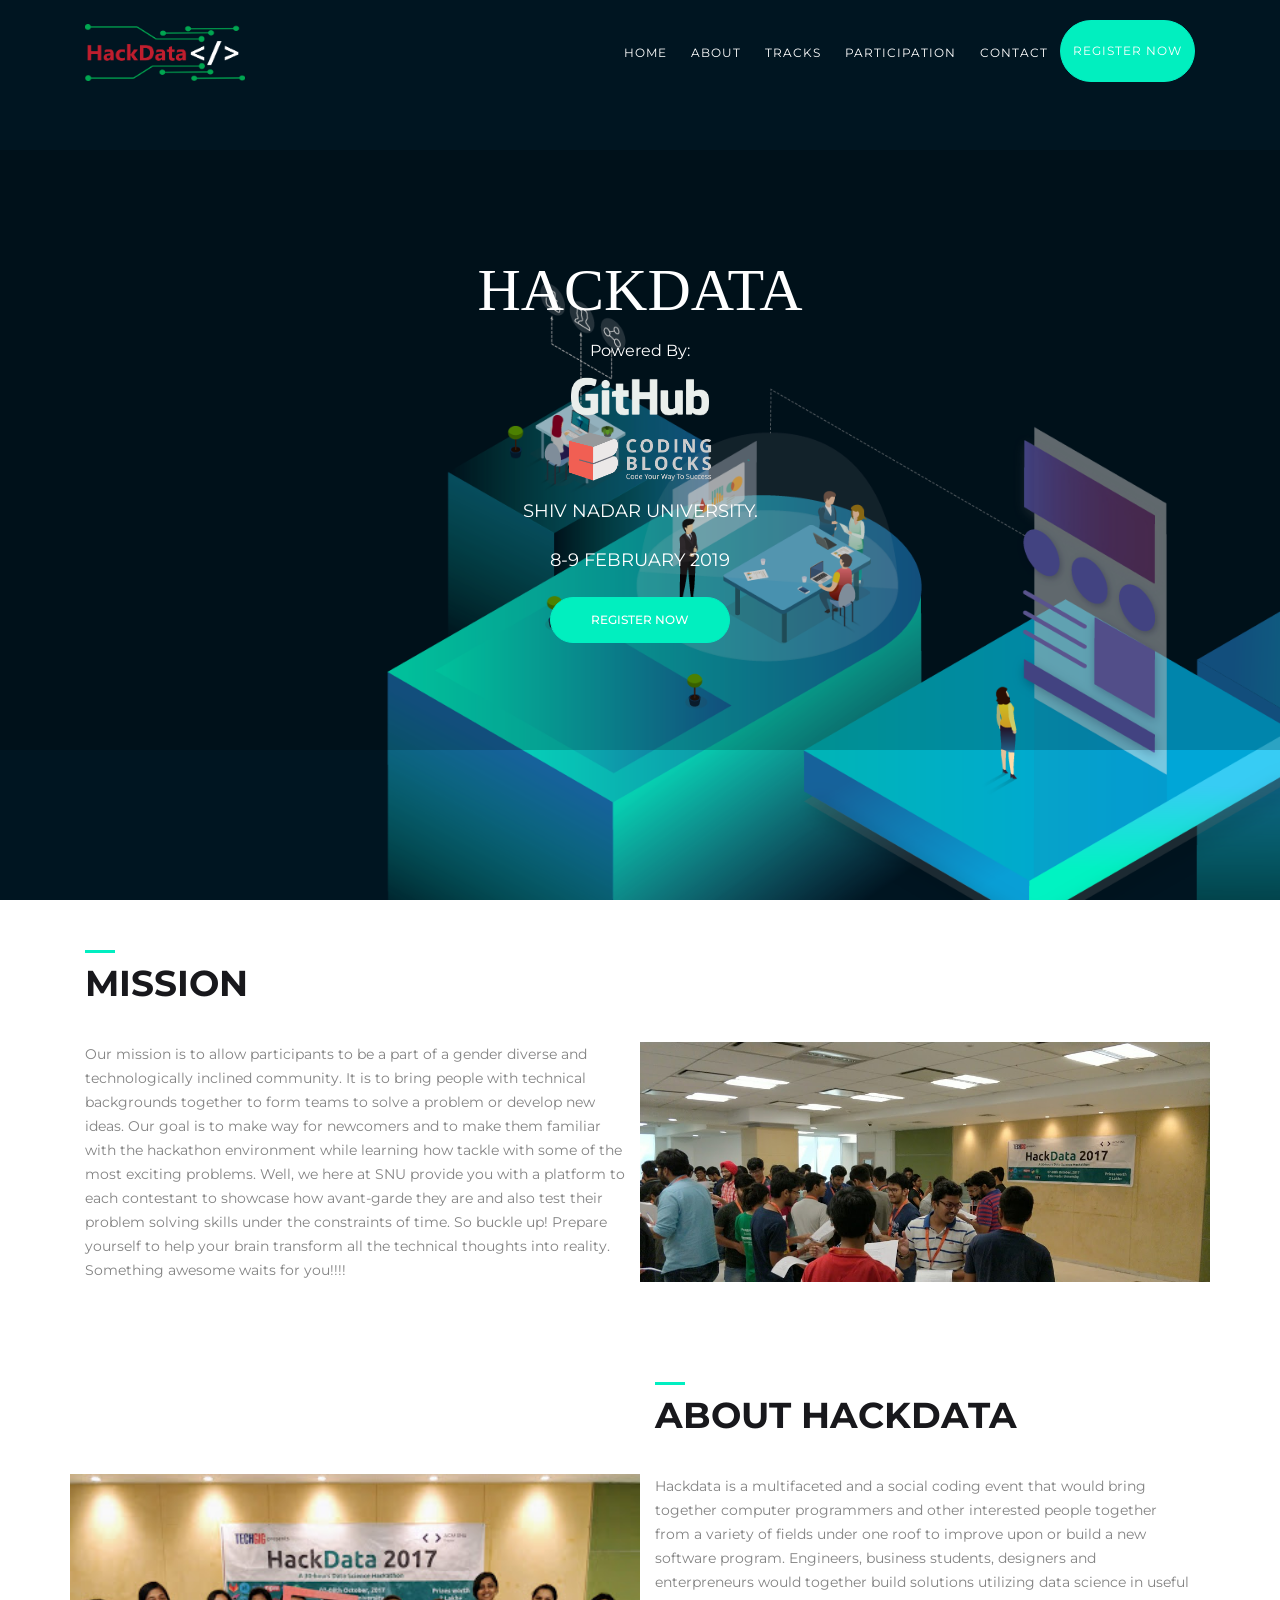
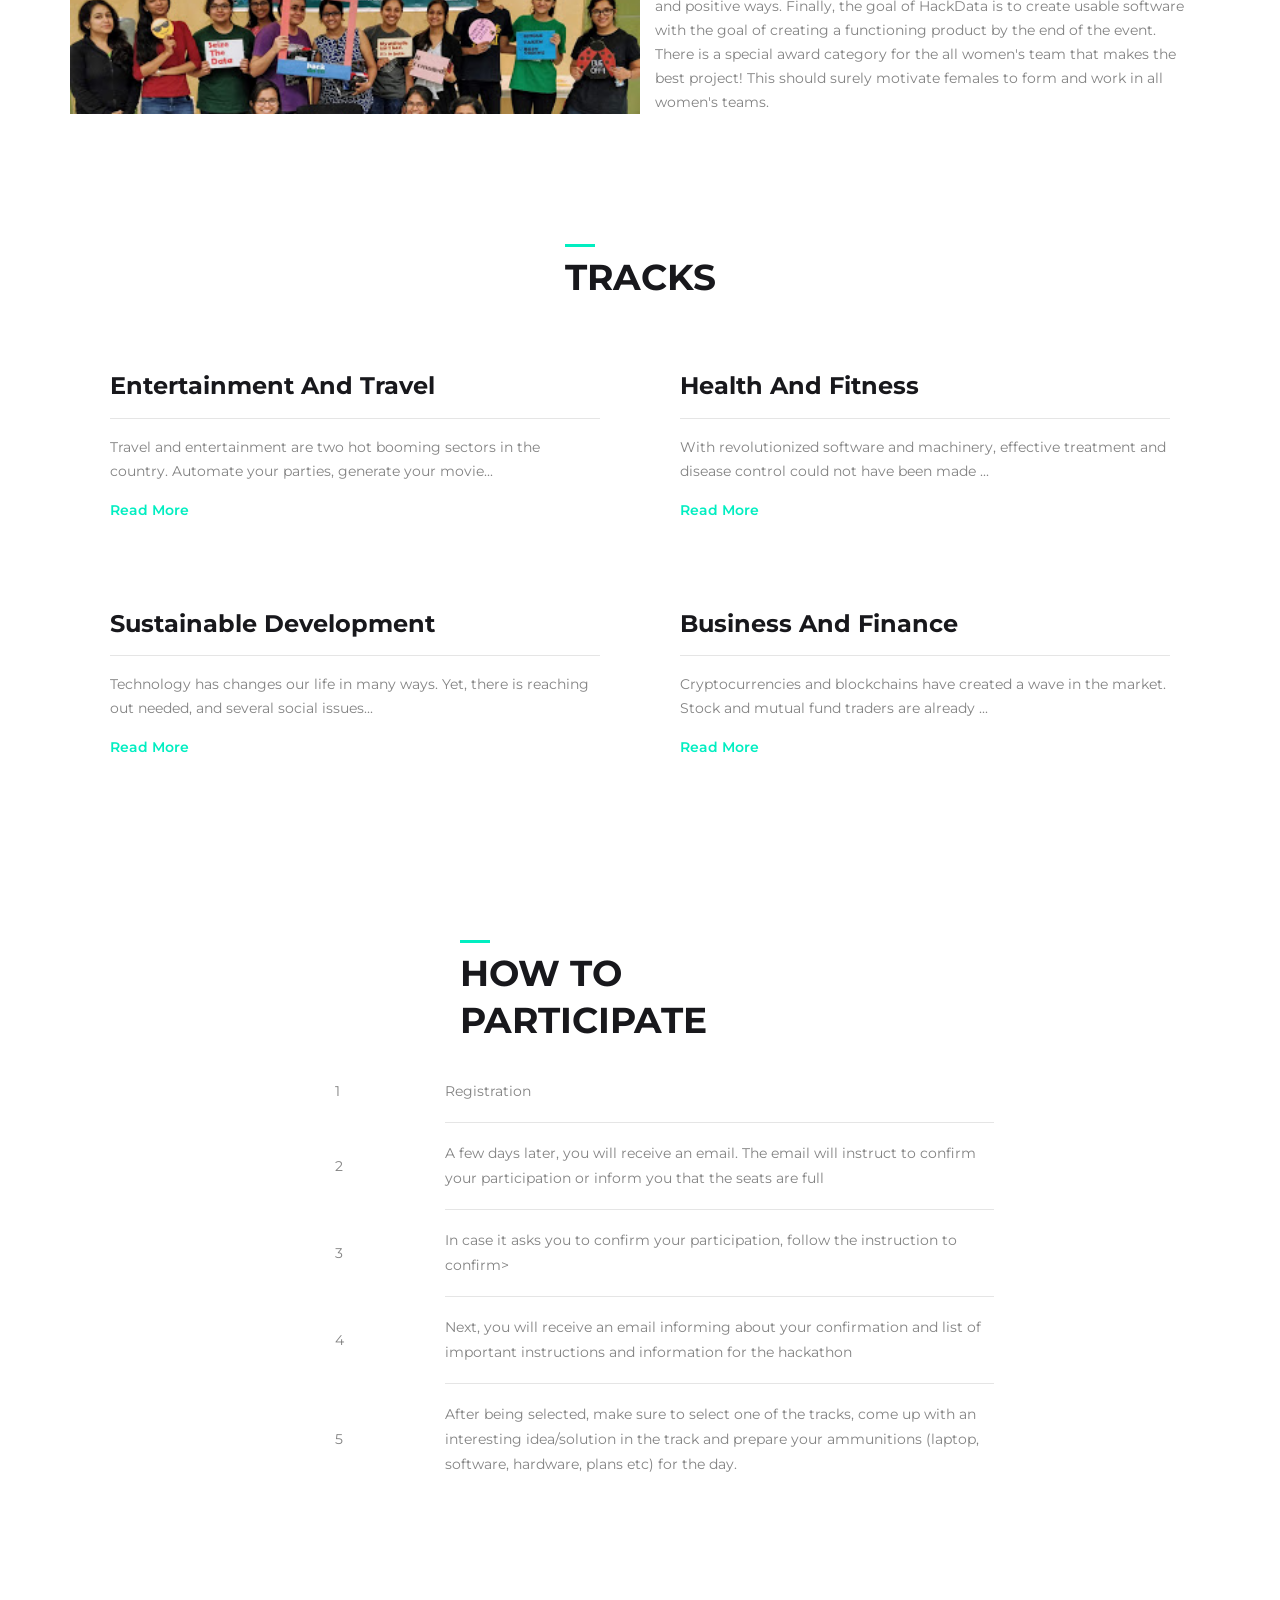
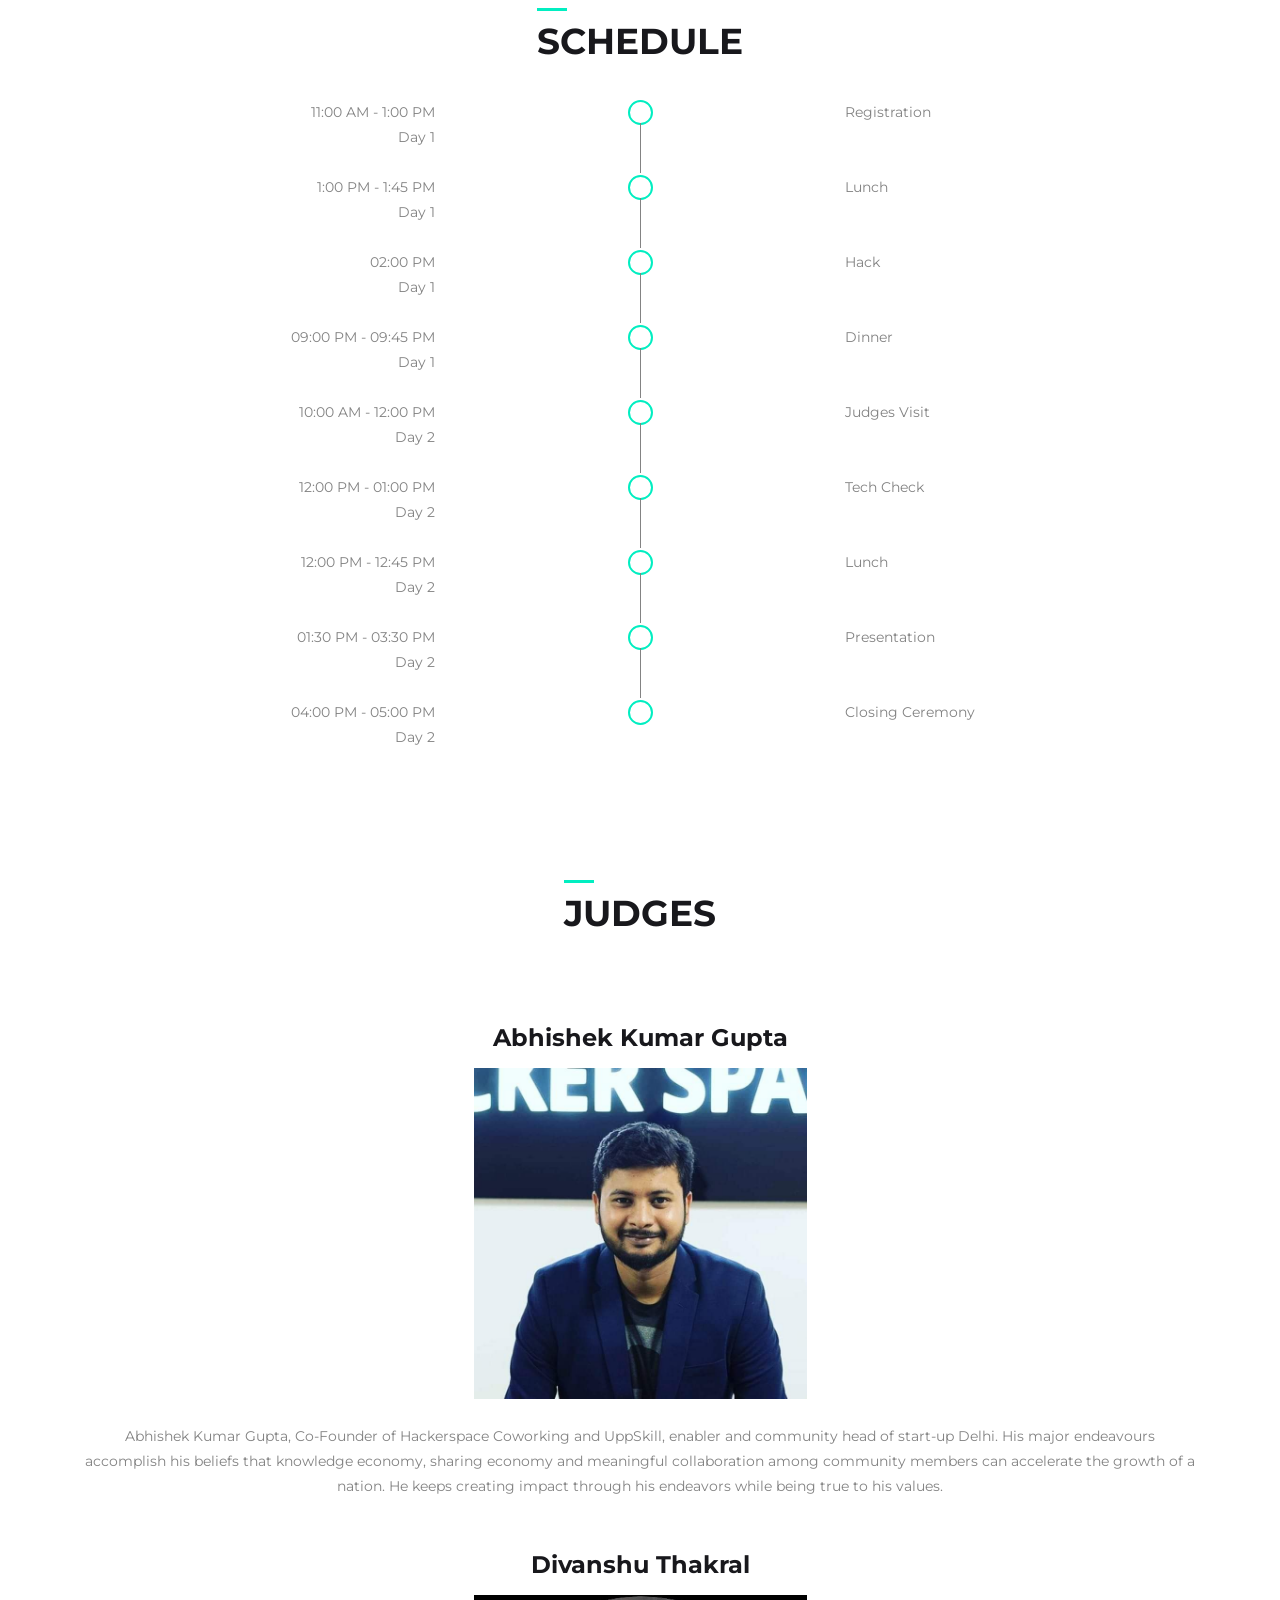
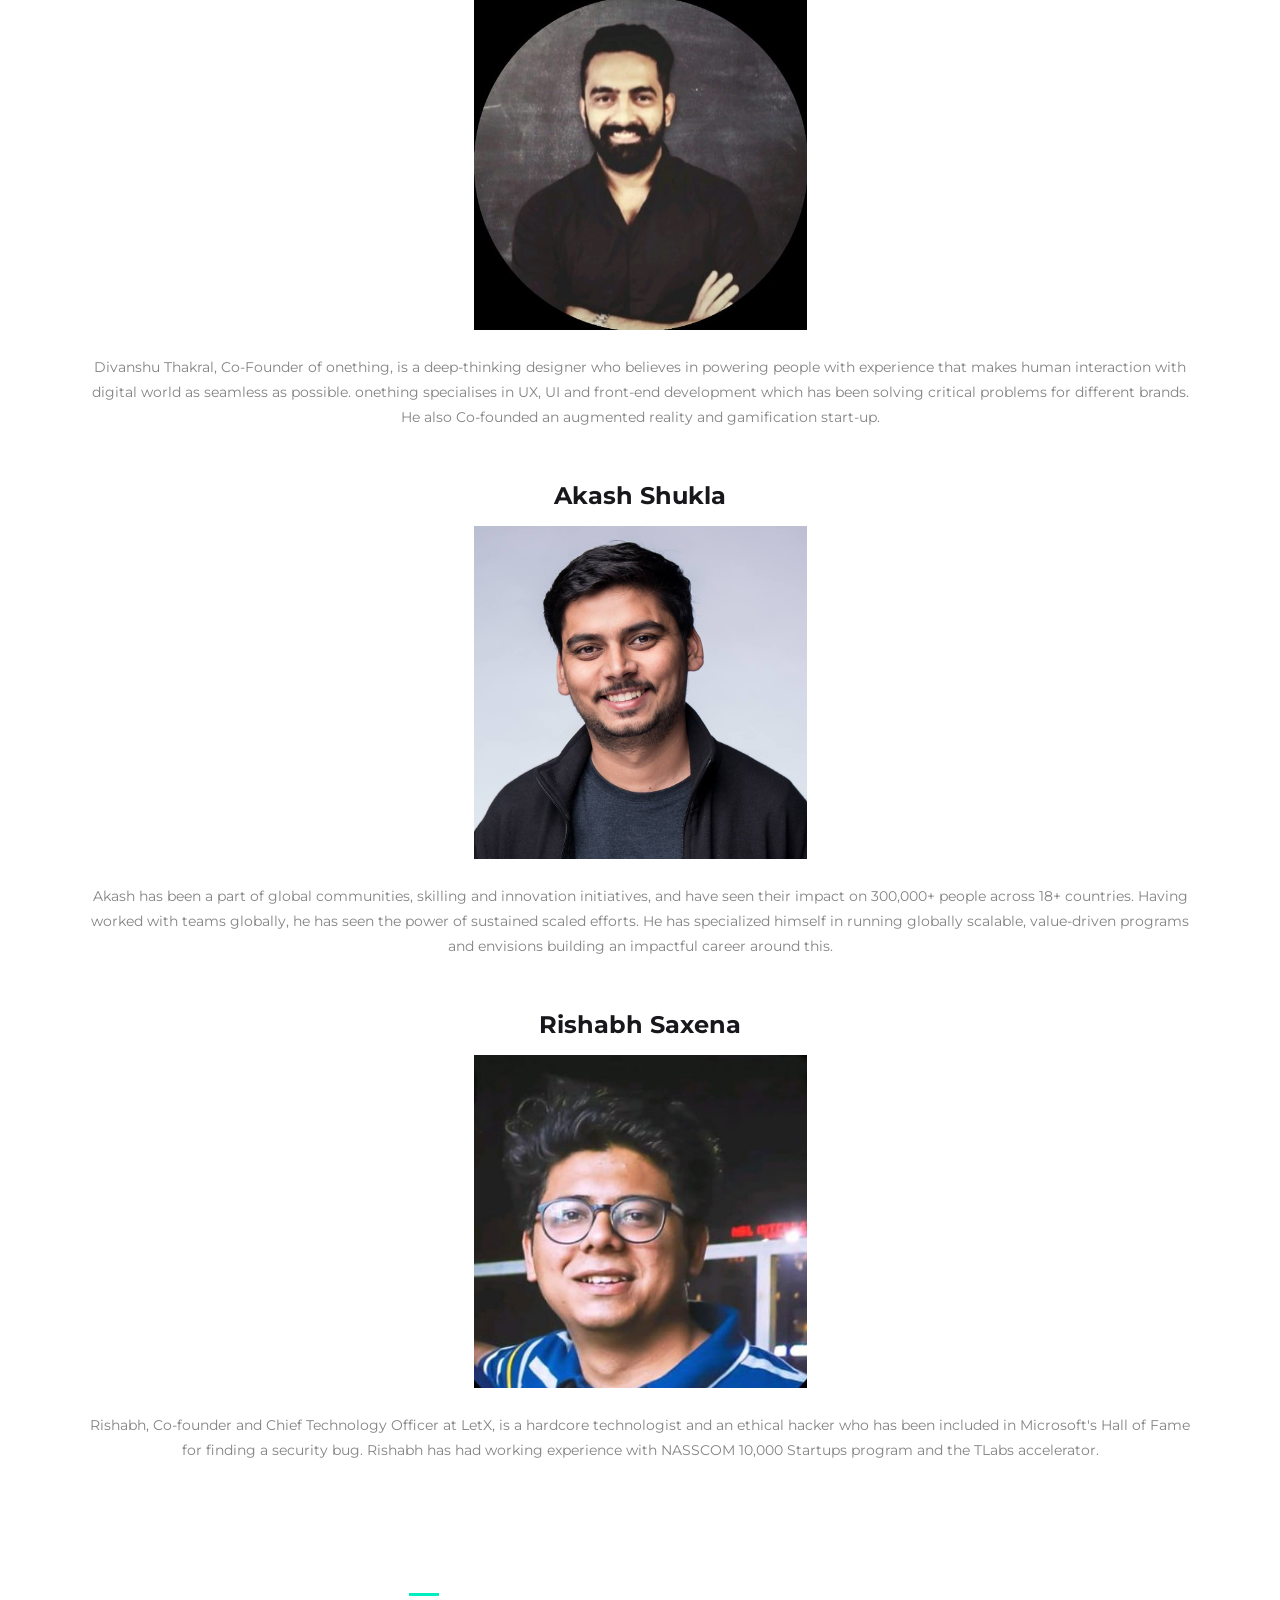
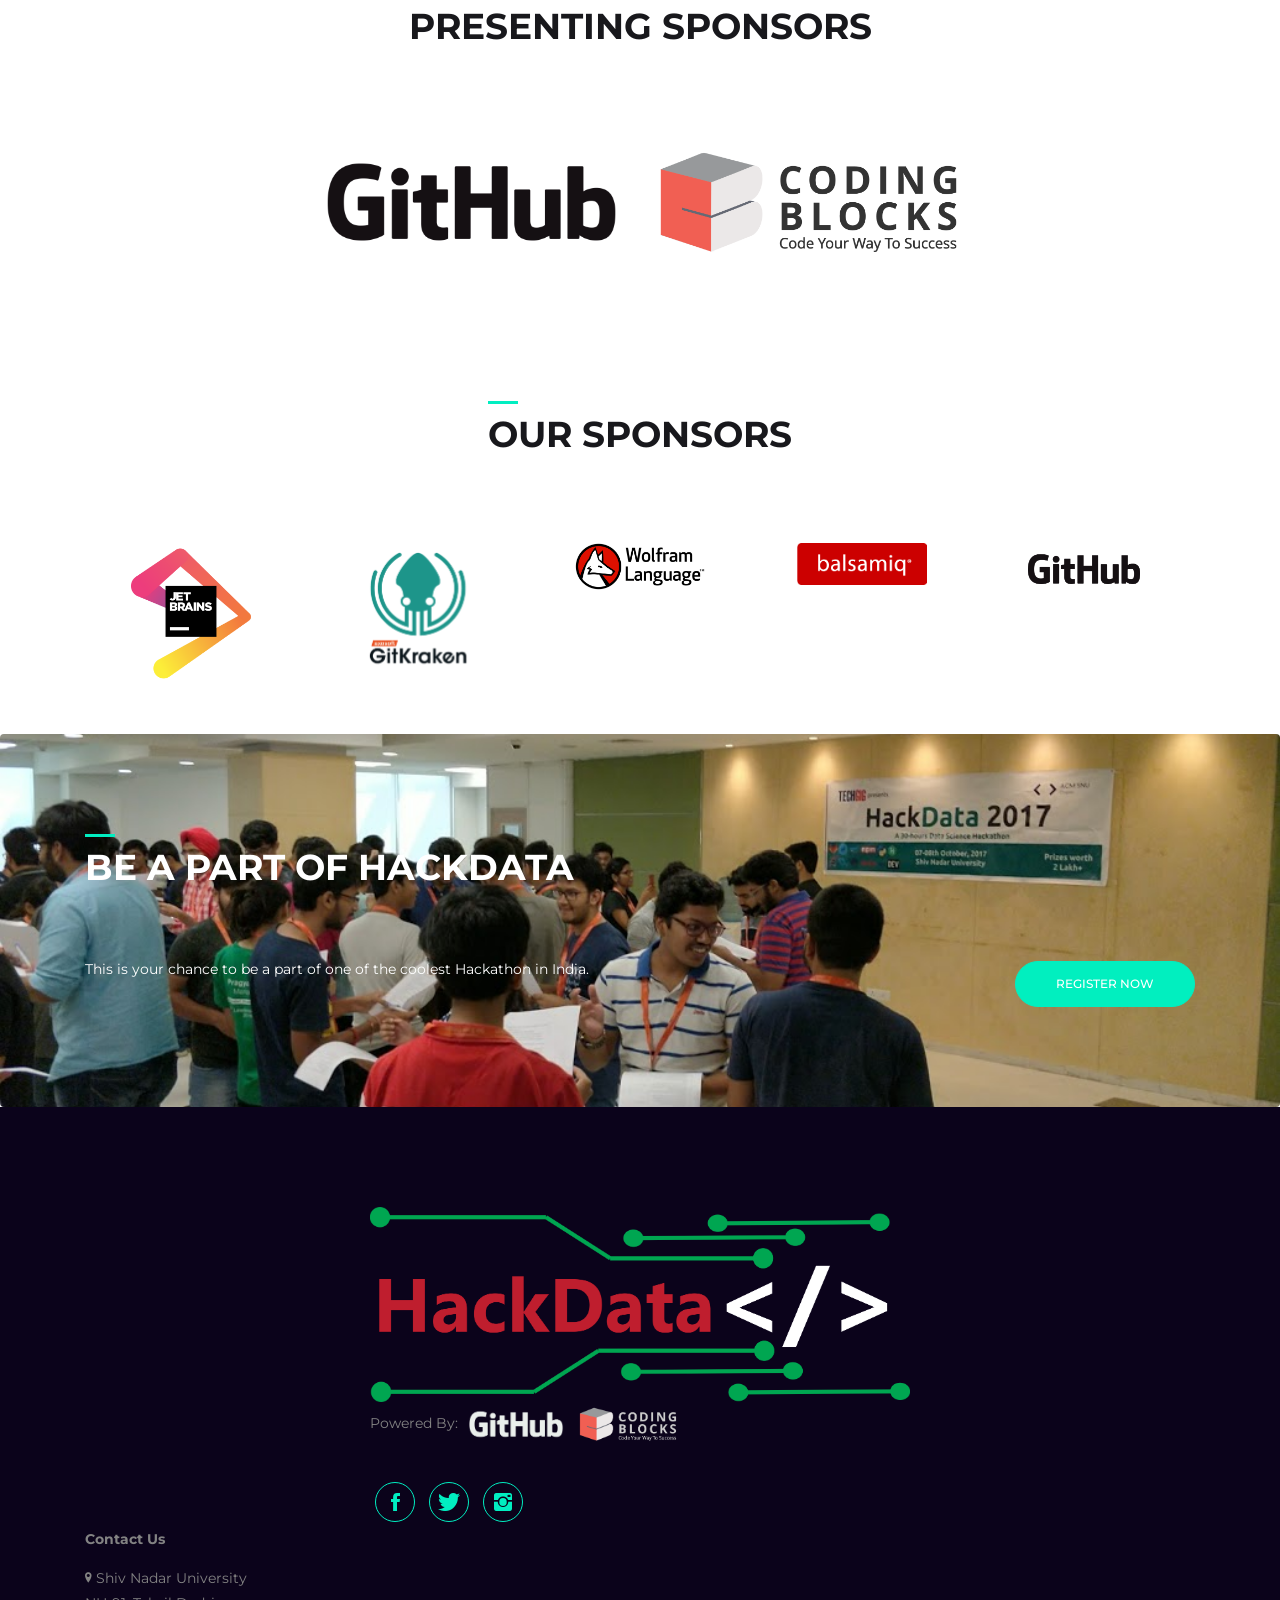
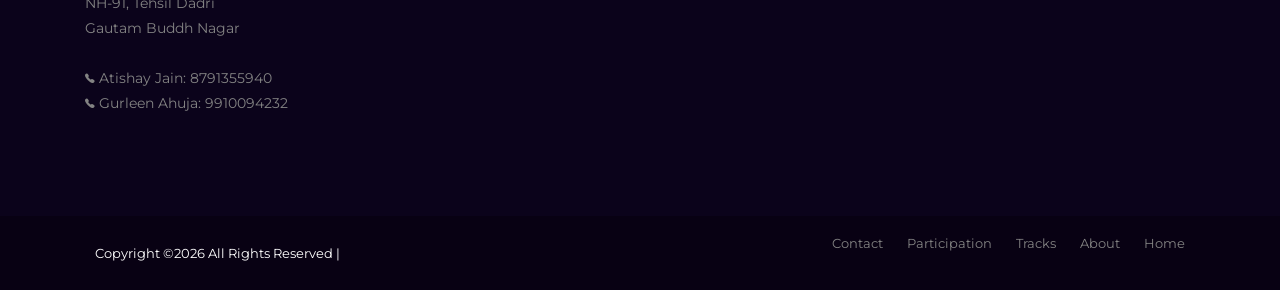
<file: index.html>
<!DOCTYPE html>
<html lang="en">
<head>
	<!-- ========== Meta Tags ========== -->
	<meta charset="UTF-8">
	<meta name="description" content="Evento -Event Html Template">
	<meta name="keywords" content="Evento , Event , Html, Template">
	<meta name="author" content="ColorLib">
	<meta name="viewport" content="width=device-width, initial-scale=1, maximum-scale=1">
	<!-- ========== Title ========== -->
	<title> HackData</title>
	<!-- ========== Favicon Ico ========== -->
	<!--<link rel="icon" href="fav.ico">-->
	<!-- ========== STYLESHEETS ========== -->
	<!-- Bootstrap CSS -->
	<link href="assets/css/bootstrap.min.css" rel="stylesheet">
	<!-- Fonts Icon CSS -->
	<link href="assets/css/font-awesome.min.css" rel="stylesheet">
	<link href="assets/css/et-line.css" rel="stylesheet">
	<link href="assets/css/ionicons.min.css" rel="stylesheet">
	<!-- Carousel CSS -->
	<link href="assets/css/owl.carousel.min.css" rel="stylesheet">
	<link href="assets/css/owl.theme.default.min.css" rel="stylesheet">
	<!-- Animate CSS -->
	<link rel="stylesheet" href="assets/css/animate.min.css">
	<!-- Custom styles for this template -->
	<link href="assets/css/main.css" rel="stylesheet">
	<link rel="stylesheet" type="text/css" href="https://icons8.com">
</head>
<body>
<div class="loader">
	<div class="loader-outter"></div>
	<div class="loader-inner"></div>
</div>

<!--header start here -->
<header class="header navbar fixed-top navbar-expand-md">
	<div class="container">
		<a class="navbar-brand logo" href="#">
			<img src="assets/img/logo.png" alt="HackData"/><!-- add logo here -->
		</a>
		<button class="navbar-toggler" type="button" data-toggle="collapse" data-target="#headernav" aria-expanded="false" aria-label="Toggle navigation">
			<span class="lnr lnr-text-align-right"></span>
		</button>
		<div class="collapse navbar-collapse flex-sm-row-reverse" id="headernav">
			<ul class=" nav navbar-nav menu">
				<li class="nav-item">
					<a class="nav-link active" href="#">Home</a>
				</li>
				<li class="nav-item">
					<a class="nav-link active" href="#about">About</a>
				</li>
				<li class="nav-item">
					<a class="nav-link " href="#tracks">Tracks</a>
				</li>
				<li class="nav-item">
					<a class="nav-link " href="#participation">Participation</a>
				</li>
				<li class="nav-item">
					<a class="nav-link " href="#footer">Contact</a>
				</li>
				<li class="nav-item">
					<a class="nav-link btn btn-primary btn-rounded" href="https://docs.google.com/forms/d/e/1FAIpQLSemmmx6c0gT9VkGsTmb3pvY-rJoWYFSmt3R6CqzK-_E2F3RXA/viewform">Register Now</a>
				</li>
			</ul>
		</div>
	</div>
</header>
<!--header end here-->

<!--cover section slider -->
<section id="home" class="home-cover">
	<div class="cover_slider owl-carousel owl-theme">
		<div class="cover_item" style="background: url('assets/img/bg/slider.png');">
			 <div class="slider_content">
				<div class="slider-content-inner">
					<div class="container">
						<div class="slider-content-center">
							<p class="cover-xl-text">HackData <br>
<center><font size="3">Powered By:</font> <img src="assets/img/brands/newb6.png" width="20%" height="20%"> <img src="assets/img/brands/newb7.png" width="20%" height="20%"></center>
							</p>
							<p class="cover-date">
								Shiv Nadar University.
							</p>
							<p class="cover-date">
								 8-9 February 2019

							</p>
							<a href="https://docs.google.com/forms/d/e/1FAIpQLSemmmx6c0gT9VkGsTmb3pvY-rJoWYFSmt3R6CqzK-_E2F3RXA/viewform" class=" btn btn-primary btn-rounded" >
								Register Now
							</a>
						</div>
					</div>
				</div>
			</div>
		</div>
		<div class="cover_item" style="background: url('assets/img/bg/slider.png');">
			<div class="slider_content">
				<div class="slider-content-inner">
					<div class="container">
						<div class="slider-content-left">
							<p class="cover-xl-text">HackData<br>
<font size="3">Powered By:</font> <img src="assets/img/brands/newb6.png" width="20%" height="20%"> <img src="assets/img/brands/newb7.png" width="20%" height="20%"></p>
							<p class="cover-date">
								Shiv Nadar University.
							</p>
							<p class="cover-date">
								 8-9 February 2019
							</p>
							<a href="https://docs.google.com/forms/d/e/1FAIpQLSemmmx6c0gT9VkGsTmb3pvY-rJoWYFSmt3R6CqzK-_E2F3RXA/viewform" class=" btn btn-primary btn-rounded" >
								Register Now
							</a>
						</div>
					</div>
				</div>
			</div>
		</div>
		<div class="cover_item" style="background: url('assets/img/bg/slider.png');">
			<div class="slider_content">
				<div class="slider-content-inner">
					<div class="container">
						<div class="slider-content-center">
							<p class="cover-xl-text">HackData
<br>
<center>
<font size="3">Powered By:</font> <img src="assets/img/brands/newb6.png" width="20%" height="20%"> <img src="assets/img/brands/newb7.png" width="20%" height="20%"></p></center>
							<p class="cover-date">
								Shiv Nadar University.
							</p>
							<p class="cover-date">
								 8-9 February 2019
							</p>
							<a href="https://docs.google.com/forms/d/e/1FAIpQLSemmmx6c0gT9VkGsTmb3pvY-rJoWYFSmt3R6CqzK-_E2F3RXA/viewform" class=" btn btn-primary btn-rounded" >
								Register Now
							</a>
						</div>
					</div>
				</div>
			</div>
		</div>
	</div>
</section>
<!--cover section slider end -->

<!--event info -->
<!-- <section class="pt50 pb50">
	<div class="container">
		<div class="row justify-content-center">
			<div class="col-4 col-md-4  ">
				<div class="icon_box_two">
					<i class="ion-ios-calendar-outline"></i>
					<div class="content">
						<h5 class="box_title">
							DATE
						</h5>
						<p>
							4-6 November 2018
						</p>
					</div>
				</div>
			</div>

			<div class="col-4 col-md-4  ">
				<div class="icon_box_two">
					<i class="ion-ios-location-outline"></i>
					<div class="content">
						<h5 class="box_title">
							location
						</h5>
						<p>
							Shiv Nadar University, Dadri
						</p>
					</div>
				</div>
			</div>
		</div>
	</div>
</section> -->

<!--about mission of hackdata -->
<section class="pt50 pb50">
	<div class="container asd">
		<div class="section_title">
			<h3 class="title">
				Mission
			</h3>
		</div>
		<div class="row justify-content-center">
			<div class="col-12 col-md-6">
				<p>
					Our mission is to allow participants to be a part of a gender diverse and technologically inclined community. It is to bring people with technical backgrounds together
to form teams to solve a problem or develop new ideas.
Our goal is to make way for newcomers and to make them familiar with the hackathon environment while learning how tackle with some of the most exciting problems.
Well, we here at SNU provide you with a platform to each contestant to showcase how avant-garde they are and also test their problem solving skills under the constraints of time.
So buckle up!
Prepare yourself to help your brain transform all the technical thoughts into reality.
Something awesome waits for you!!!!
				</p>
			</div>
			<div class="col-12 col-md-6" style="background: url('assets/img/bg/mission.jpg'); background-size: contain; background-size: cover;">
			</div>
		</div>
	</div>
</section>
<!-- end of mission part -->

<!-- about part starts -->
<section id="about" class="pt50 pb50">
	<div class="container">
		<div class="row justify-content-center">
			<div class="col-12 col-md-6">
				<p></p>
			</div>
			<div class="col-12 col-md-6">
				<div class="section_title">
					<h3 class="title">
						About HackData
					</h3>
				</div>
			</div>
		</div>
		<div class="row justify-content-center">
			<div class="col-12 col-md-6" style="background: url('assets/img/bg/about.jpg');background-size: cover;background-repeat: no-repeat;">
			</div>
			<div class="col-12 col-md-6">
				<p>
					Hackdata is a multifaceted and a social coding event that would bring together computer programmers and other interested people together
from a variety of fields under one roof to improve upon or build a new software program.
Engineers, business students, designers and enterpreneurs would together build solutions utilizing data science in useful and positive ways.

Finally, the goal of HackData is to create usable software with the goal of creating a functioning product by the end of the event.
There is a special award category for the all women's team that makes the best project! This should surely motivate females to form and work in all women's teams.
				</p>
			</div>
		</div>
	</div>
</section>
<!-- about part ends -->


<!-- atal part starts
<section class="pt50 pb50">
	<div class="container asd">
		<div class="section_title">
			<h3 class="title">
				About Atal Incubation Center
			</h3>
		</div>
		<div class="row justify-content-center">
			<div class="col-12 col-md-6">
				<p>
					The Government of India setup the Atal Innovation Mission (AIM) at NITI Aayog in 2016 with the overarching purpose of promoting a culture of innovation and entrepreneurship in the country. This was done to address the need to create high-class incubation facilities across various parts of India with suitable physical infrastructure in terms of capital equipment and operating facilities, coupled with the availability of sectoral experts for mentoring the start-ups.
The identified sectors included manufacturing, transport, energy, health, education, agriculture, water and sanitation etc. 
				</p>
			</div>
			<div class="col-12 col-md-6" style="background: url('assets/img/bg/aic.jpg'); background-size: contain; background-size: cover;">
			</div>
		</div>
	</div>
</section>
atal part ends -->

 <!-- tracks begin -->
	<section id="tracks" class="pt50 pb50">   
		<div class="container">
		<div class="row justify-content-center mt30">
			<div class="section_title" style="margin: 0 475px;">
			<h3 class="title">
				Tracks
			</h3>
		</div> 
			<div class="col-12 col-md-6 col-lg-6">
				<div class="icon_box_one ">
					<div class="content item">
						<h4>Entertainment and Travel</h4>
						<hr>
						<p class="remove_text less_text">
							Travel and entertainment are two hot booming sectors in the country. Automate your parties, generate your movie... 
						</p>
						<a href="#" class="less_text read_more remove_text">read more</a>
						<p class="more_text remove_text1" style="display: none;">
					        Travel and entertainment are two hot booming sectors in the country. Automate your parties, generate your movie scripts, make trip recommendations and plan your vacations with AI and data science.
					    </p>
					    <a href="#" class="read_less more_text remove_text1" style="display: none;">read less</a>
					</div>
				</div>
			</div>

			<div class="col-12 col-md-6 col-lg-6">
				<div class="icon_box_one">
					<div class="content item">
						<h4>Health and Fitness</h4>
						<hr>
						<p class="remove_text less_text">
							With revolutionized software and machinery, effective treatment and disease control could not have been made ...
						</p>
						<a href="#" class="less_text read_more remove_text">read more</a>
						<p class="more_text remove_text1" style="display: none;">
					        With revolutionized software and machinery, effective treatment and disease control could not have been made easier. Smart trackers and real-time sensors are all the rage these days. Code away at innovative ideas that address these problems that loom over the society and the health and wellness industry today.
					    </p>
					    <a href="#" class="read_less more_text remove_text1" style="display: none;">read less</a>
					</div>
				</div>
			</div>

			<div class="col-12 col-md-6 col-lg-6">
				<div class="icon_box_one">
					<div class="content item">
						<h4>Sustainable Development</h4>
						<hr>
						<p class="remove_text less_text">
							 Technology has changes our life in many ways. Yet, there is reaching out needed, and several social issues...
						</p>
						<a href="#" class="less_text read_more remove_text">read more</a>
						<p class="more_text remove_text1" style="display: none;">
					        Technology has changes our life in many ways. Yet, there is reaching out needed, and several social issues, especially in a diverse place like India that still remain to be countered.
					    </p>
					    <a href="#" class="read_less more_text remove_text1" style="display: none;">read less</a>
					</div>
				</div>
			</div>

			<div class="col-12 col-md-6 col-lg-6">
				<div class="icon_box_one">
					<div class="content item">
						<h4>Business and Finance</h4>
						<hr>
						<p class="remove_text less_text">
							 Cryptocurrencies and blockchains have created a wave in the market. Stock and mutual fund traders are already ...
						</p>
						<a href="#" class="less_text read_more remove_text">read more</a>
						<p class="more_text remove_text1" style="display: none;">
					        Cryptocurrencies and blockchains have created a wave in the market. Stock and mutual fund traders are already leveraging the power of computers and data analytics. So are banks and even the smallest of cash-counters. Think, innovate and create something that’ll get the green $ pouring in.
					    </p>
					    <a href="#" class="read_less more_text remove_text1" style="display: none;">read less</a>
					</div>
				</div>
			</div>
		</div>
	</div>
</section>
<!-- tracks end -->


<!-- how to participate -->
<section id="participation" class="pt50 pb50">
	<div class="conatiner">
		<div class="row justify-content-center mt30">
		<div class="section_title" style="margin: 0 475px";>
			<h3 class="title">
				How To Participate
			</h3>
		</div>
		<table style="margin-right: 300px;">
			<tbody>
				<tr>
					<td style="padding-left: 350px;">1</td>
					<td style="padding-left: 100px;">Registration</td>
				</tr>
				<tr>
					<td style="padding-left: 350px;"></td>
					<td style="padding-left: 100px;"><hr></td>
				</tr>
				<tr>
					<td style="padding-left: 350px;">2</td>
					<td style="padding-left: 100px;">A few days later, you will receive an email. The email will instruct to confirm your participation or inform you that the seats are full</td>
				</tr>
				<tr>
					<td style="padding-left: 350px;"></td>
					<td style="padding-left: 100px;"><hr></td>
				</tr>
				<tr>
					<td style="padding-left: 350px;">3</td>
					<td style="padding-left: 100px;">In case it asks you to confirm your participation, follow the instruction to confirm></td>
				</tr>
				<tr>
					<td style="padding-left: 350px;"></td>
					<td style="padding-left: 100px;"><hr></td>
				</tr>
				<tr>
					<td style="padding-left: 350px;">4</td>
					<td style="padding-left: 100px;">Next, you will receive an email informing about your confirmation and list of important instructions and information for the hackathon</td>
				</tr>
				<tr>
					<td style="padding-left: 350px;"></td>
					<td style="padding-left: 100px;"><hr></td>
				</tr>
				<tr>
					<td style="padding-left: 350px;">5</td>
					<td style="padding-left: 100px;">After being selected, make sure to select one of the tracks, come up with an interesting idea/solution in the track and prepare your ammunitions (laptop, software, hardware, plans etc) for the day.</td>
				</tr>
			</tbody>
		</table>
	</div>
</div>
</section>

<!-- how to participate section end -->


<!--schedule starts-->
<section class="pt50 pb50">
	<div class="container">
		<div class="row justify-content-center mt30">
		<div class="section_title" style="margin: 0 475px";>
			<h3 class="title">
				Schedule
			</h3>
		</div>
		<div class="col-lg-4 col-4" style=" display: inline-block;">
			<div style="text-align: right;">11:00 AM - 1:00 PM</div>
			<div style="text-align: right;">Day 1</div>
		</div>
		<div class="col-lg-4 col-4" style=" display: inline-block;">
			<div class="circle" style="margin: 0 auto;"></div>
		</div>
		<div class="col-lg-4 col-4" style=" display: inline-block;">
			<div style="text-align: left;">Registration</div>
		</div>
		<div class="col-lg-4 col-4"style="margin-top: 25px; display: inline-block;">
			<div style="text-align: right;">1:00 PM - 1:45 PM</div>
			<div style="text-align: right;">Day 1</div>
		</div>
		<div class="col-lg-4 col-4"style="margin-top: 25px; display: inline-block;">
			<div class="circle" style="margin: 0 auto;"></div>
		</div>
		<div class="col-lg-4 col-4"style="margin-top: 25px; display: inline-block;">
			<div style="text-align: left;">Lunch</div>
		</div>
		<div class="col-lg-4 col-4"style="margin-top: 25px; display: inline-block;">
			<div style="text-align: right;">02:00 PM</div>
			<div style="text-align: right;">Day 1</div>
		</div>
		<div class="col-lg-4 col-4"style="margin-top: 25px; display: inline-block;">
			<div class="circle" style="margin: 0 auto;"></div>
		</div>
		<div class="col-lg-4 col-4"style="margin-top: 25px; display: inline-block;">
			<div style="text-align: left;">Hack</div>
		</div>
		<div class="col-lg-4 col-4"style="margin-top: 25px; display: inline-block;">
			<div style="text-align: right;">09:00 PM - 09:45 PM</div>
			<div style="text-align: right;">Day 1</div>
		</div>
		<div class="col-lg-4 col-4"style="margin-top: 25px; display: inline-block;">
			<div class="circle" style="margin: 0 auto;"></div>
		</div>
		<div class="col-lg-4 col-4"style="margin-top: 25px; display: inline-block;">
			<div style="text-alignright;">Dinner</div>
		</div>
		<div class="col-lg-4 col-4"style="margin-top: 25px; display: inline-block;">
			<div style="text-align: right;">10:00 AM - 12:00 PM</div>
			<div style="text-align: right;">Day 2</div>
		</div>
		<div class="col-lg-4 col-4"style="margin-top: 25px; display: inline-block;">
			<div class="circle" style="margin: 0 auto;"></div>
		</div>
		<div class="col-lg-4 col-4"style="margin-top: 25px; display: inline-block;">
			<div style="text-alignright;">Judges Visit</div>
		</div>
		<div class="col-lg-4 col-4"style="margin-top: 25px; display: inline-block;">
			<div style="text-align: right;">12:00 PM - 01:00 PM</div>
			<div style="text-align: right;">Day 2</div>
		</div>
		<div class="col-lg-4 col-4"style="margin-top: 25px; display: inline-block;">
			<div class="circle" style="margin: 0 auto;"></div>
		</div>
		<div class="col-lg-4 col-4"style="margin-top: 25px; display: inline-block;">
			<div style="text-align: left;">Tech Check</div>
		</div>
		<div class="col-lg-4 col-4"style="margin-top: 25px; display: inline-block;">
			<div style="text-align: right;">12:00 PM - 12:45 PM</div>
			<div style="text-align: right;">Day 2</div>
		</div>
		<div class="col-lg-4 col-4"style="margin-top: 25px; display: inline-block;">
			<div class="circle" style="margin: 0 auto;"></div>
		</div>
		<div class="col-lg-4 col-4"style="margin-top: 25px; display: inline-block;">
			<div style="text-align: left;">Lunch</div>
		</div>
		<div class="col-lg-4 col-4"style="margin-top: 25px; display: inline-block;">
			<div style="text-align: right;">01:30 PM - 03:30 PM</div>
			<div style="text-align: right;">Day 2</div>
		</div>
		<div class="col-lg-4 col-4"style="margin-top: 25px; display: inline-block;">
			<div class="circle" style="margin: 0 auto;"></div>
		</div>
		<div class="col-lg-4 col-4"style="margin-top: 25px; display: inline-block;">
			<div style="text-align: left;">Presentation</div>
		</div>
		<div class="col-lg-4 col-4"style="margin-top: 25px; display: inline-block;">
			<div style="text-align: right;">04:00 PM - 05:00 PM</div>
			<div style="text-align: right;">Day 2</div>
		</div>
		<div class="col-lg-4 col-4"style="margin-top: 25px; display: inline-block;">
			<div class="circle1" style="margin: 0 auto;"></div>
		</div>
		<div class="col-lg-4 col-4"style="margin-top: 25px; display: inline-block;">
			<div style="text-align: left;">Closing Ceremony</div>
		</div>
	</div>
</section>
<!--event calender end -->

<!--Judges section -->
<section class="pt50 pb50" style="background-color: white;">
	<div class="container">
		<div class="row justify-content-center mt30">
		<div class="section_title mb50 ">
			<h3 class="title">
				Judges
			</h3>
		</div>
		</div>
		
			
		    <!-- <div class="brand_item text-center"> -->
		<center><h4 class="title"> Abhishek Kumar Gupta </h4></center>
		<center><img src="assets/img/judges/abhishek.jpeg" alt="balsamiq" width="30%" height="30%"><br><br>Abhishek Kumar Gupta, Co-Founder of Hackerspace Coworking and UppSkill, enabler and community head of start-up Delhi. 
His major endeavours accomplish his beliefs that knowledge economy, sharing economy and meaningful collaboration among community members can accelerate the growth of a nation.
He keeps creating impact through his endeavors while being true to his values.<br> <br> <br>
				<!-- </div> <div class="brand_item text-center"> -->
		<center><h4 class="title"> Divanshu Thakral </h4></center>
		<img src="assets/img/judges/divanshu.jpeg" alt="balsamiq" width="30%" height="30%"> <br> <br> Divanshu Thakral, Co-Founder of onething, is a deep-thinking designer who believes in powering people with experience that makes human interaction with digital world as seamless as possible.
onething specialises in UX, UI and front-end development which has been solving critical problems for different brands.
He also Co-founded an augmented reality and gamification start-up.<br><br><br>
        <center><h4 class="title"> Akash Shukla </h4></center>
		<img src="assets/img/judges/akash.jpg" alt="balsamiq" width="30%" height="30%"> <br> <br> Akash has been a part of global communities, skilling and innovation initiatives, and have seen their impact on 300,000+ people across 18+ countries. Having worked with teams globally, he has seen the power of sustained scaled efforts. He has specialized himself in running globally scalable, value-driven programs and envisions building an impactful career around this. <br><br><br>

<center><h4 class="title"> Rishabh Saxena </h4></center>
		<img src="assets/img/judges/rishabh.jpeg" alt="balsamiq" width="30%" height="30%"> <br> <br> Rishabh, Co-founder and Chief Technology Officer at LetX, is a hardcore technologist and an ethical hacker who has been included in Microsoft's Hall of Fame for finding a security bug. Rishabh has had working experience with NASSCOM 10,000 Startups program and the TLabs accelerator. 
        
 </center>
			<!-- </div> -->
		
	</div>
</section>
<!-- Judges end -->

<!--Presenting Sponsors section -->
<section class="pt50 pb50" style="background-color: white;">
	<div class="container">
		<div class="row justify-content-center mt30">
		<div class="section_title mb50 ">
			<h3 class="title">
				Presenting Sponsors
			</h3>
		</div>
		</div>
		
			
		    <!-- <div class="brand_item text-center"> -->
		<center><img src="assets/img/brands/b6.png" alt="balsamiq" width="30%" height="30%">
				<!-- </div> <div class="brand_item text-center"> -->
		<img src="assets/img/brands/b7.png" alt="balsamiq" width="30%" height="30%"> </center>
			<!-- </div> -->
		
	</div>
</section>
<!-- Presenting Sponsors end -->

<!--brands section -->
<section class="pt50 pb50" style="background-color: white;">
	<div class="container">
		<div class="row justify-content-center mt30">
		<div class="section_title mb50 ">
			<h3 class="title">
				our sponsors
			</h3>
		</div>
	</div>
		<div class="brand_carousel owl-carousel">
			<div class="brand_item text-center">
				<img src="assets/img/brands/b1.png" alt="jet brains">
			</div>
			<div class="brand_item text-center">
				<img src="assets/img/brands/b2.png" alt="gitkraken">
			</div>

			<div class="brand_item text-center">
				<img src="assets/img/brands/b3.png" alt="wolfram">
			</div>
			<div class="brand_item text-center">
				<img src="assets/img/brands/b4.png" alt="balsamiq">
			</div>
            <div class="brand_item text-center">
				<img src="assets/img/brands/b6.png" alt="balsamiq">
			</div>
            <div class="brand_item text-center">
				<img src="assets/img/brands/b7.png" alt="balsamiq">
			</div>
	    <div class="brand_item text-center">
				<img src="assets/img/brands/estimate.png" alt="balsamiq">
			</div>
		</div>
	</div>
</section>
<!-- brands section end -->

<!--register now section -->
<section class="bg-img pt100 pb100" style="background-image: url('assets/img/bg/mission.jpg');">
	<div class="container">
		<div class="section_title mb30">
			<h3 class="title color-light">
				Be a part of HackData
			</h3>
		</div>
		<div class="row justify-content-center align-items-center">
			<div class="col-md-9 text-md-left text-center color-light">
				This is your chance to be a part of one of the coolest Hackathon in India.
			</div>
			<div class="col-md-3 text-md-right text-center">
				<a href="https://docs.google.com/forms/d/e/1FAIpQLSemmmx6c0gT9VkGsTmb3pvY-rJoWYFSmt3R6CqzK-_E2F3RXA/viewform" class="btn btn-primary btn-rounded mt30">Register Now</a>
			</div>
		</div>
	</div>
</section>
<!--register now section end-->

<!--footer start -->
<footer>
	<section id="footer">
	<div class="container">
		<div class="row justify-content-center">

			<div class="col-md-6 col-12">
				<div class="footer_box">
					<div class="footer_header">
						<div class="footer_logo">
							<img src="assets/img/logo.png" alt="HackData">
							Powered By: <img src="assets/img/brands/newb6.png" width="20%" height="20%"> <img src="assets/img/brands/newb7.png" width="20%" height="20%">
						</div>
					</div>
					<div class="footer_box_body">
						<!-- <p>
							Lorem ipsum dolor sit amet, consectetur adipiscing elit. In rhoncus massa nec gravida tempus. Integer iaculis in aazzzCurabitur a pulvinar nunc. Maecenas laoreet finibus lectus, at volutpat ligula euismod.
						</p> -->
						<ul class="footer_social">
							<!-- <li>
								<a href="#"><i class="ion-social-pinterest"></i></a>
							</li -->
							<li>
								<a href="https://www.facebook.com/events/323511624869867/?ti=cl"><i class="ion-social-facebook"></i></a>
							</li>
							<li>
								<a href="https://twitter.com/hackdatasnu"><i class="ion-social-twitter"></i></a>
							</li> 
							<!-- <li>
								<a href="#"><i class="ion-social-dribbble"></i></a>
							</li> -->
							<li>
								<a href="https://www.instagram.com/hackdatasnu/"><i class="ion-social-instagram"></i></a>
							</li>
						</ul>
					</div>
				</div>
			</div>

			<!-- <div class="col-12 col-md-6">
				<div class="footer_box">
					<div class="footer_header">
						<h4 class="footer_title">
							instagram
						</h4>
					</div>
					<div class="footer_box_body">
						<ul class="instagram_list">
							<li>
								<a href="#">
									<img src="assets/img/cleander/c1.png" alt="instagram">
								</a>
							</li>
							<li>
								<a href="#">
									<img src="assets/img/cleander/c2.png" alt="instagram">
								</a>
							</li>
							<li>
								<a href="#">
									<img src="assets/img/cleander/c3.png" alt="instagram">
								</a>
							</li>
							<li>
								<a href="#">
									<img src="assets/img/cleander/c3.png" alt="instagram">
								</a>
							</li>
							<li>
								<a href="#">
									<img src="assets/img/cleander/c2.png" alt="instagram">
								</a>
							</li>
							<li>
								<a href="#">
									<img src="assets/img/cleander/c1.png" alt="instagram">
								</a>
							</li>
						</ul>
					</div>
				</div>
			</div> -->
		</div>
        <div class="contact_info">
                    <p>
                        <strong>Contact Us</strong>
                    </p>
                    <i class="ion-location footer_social li a"></i>
                            <span>
                                        Shiv Nadar University<br/>
                                        NH-91, Tehsil Dadri<br>
                                        Gautam Buddh Nagar <br><br>
                            </span>
                    <i class="ion-ios-telephone"></i>
                            <span>
                                       Atishay Jain: 8791355940 <br>
                            </span>
                            
                    <i class="ion-ios-telephone"></i>
                            <span>
                                       Gurleen Ahuja: 9910094232 <br>
                            </span>


                </div>
	</div>
</section>
</footer>
<div class="copyright_footer">
	<div class="container">
		<div class="row justify-content-center">
			<div class="col-md-6 col-12">
				<p><!-- Link back to Colorlib can't be removed. Template is licensed under CC BY 3.0. -->
Copyright &copy;<script>document.write(new Date().getFullYear());</script> All rights reserved | <!-- This template is made with <i class="fa fa-heart-o" aria-hidden="true"></i> by <a href="https://colorlib.com" target="_blank">Colorlib</a> -->
<!-- Link back to Colorlib can't be removed. Template is licensed under CC BY 3.0. --></p>
			</div>
			<div class="col-12 col-md-6 ">
				<ul class="footer_menu">
					<li>
						<a href="#">Home</a>
					</li>
					<li>
						<a href="#about">About</a>
					</li>
					<li>
						<a href="#tracks">Tracks</a>
					</li>
					<li>
						<a href="#participation">Participation</a>
					</li>
					<li>
						<a href="#contact">Contact</a>
					</li>
				</ul>
			</div>
		</div>
	</div>
</div>
<!--footer end -->

<!-- jquery -->
<script src="assets/js/jquery.min.js"></script>
<!-- bootstrap -->
<script src="assets/js/popper.js"></script>
<script src="assets/js/bootstrap.min.js"></script>
<script src="assets/js/waypoints.min.js"></script>
<!--slick carousel -->
<script src="assets/js/owl.carousel.min.js"></script>
<!--parallax -->
<script src="assets/js/parallax.min.js"></script>
<!--Counter up -->
<script src="assets/js/jquery.counterup.min.js"></script>
<!--Counter down -->
<script src="assets/js/jquery.countdown.min.js"></script>
<!-- WOW JS -->
<script src="assets/js/wow.min.js"></script>
<!-- Custom js -->
<script src="assets/js/main.js"></script>
</body>
</html>
</file>
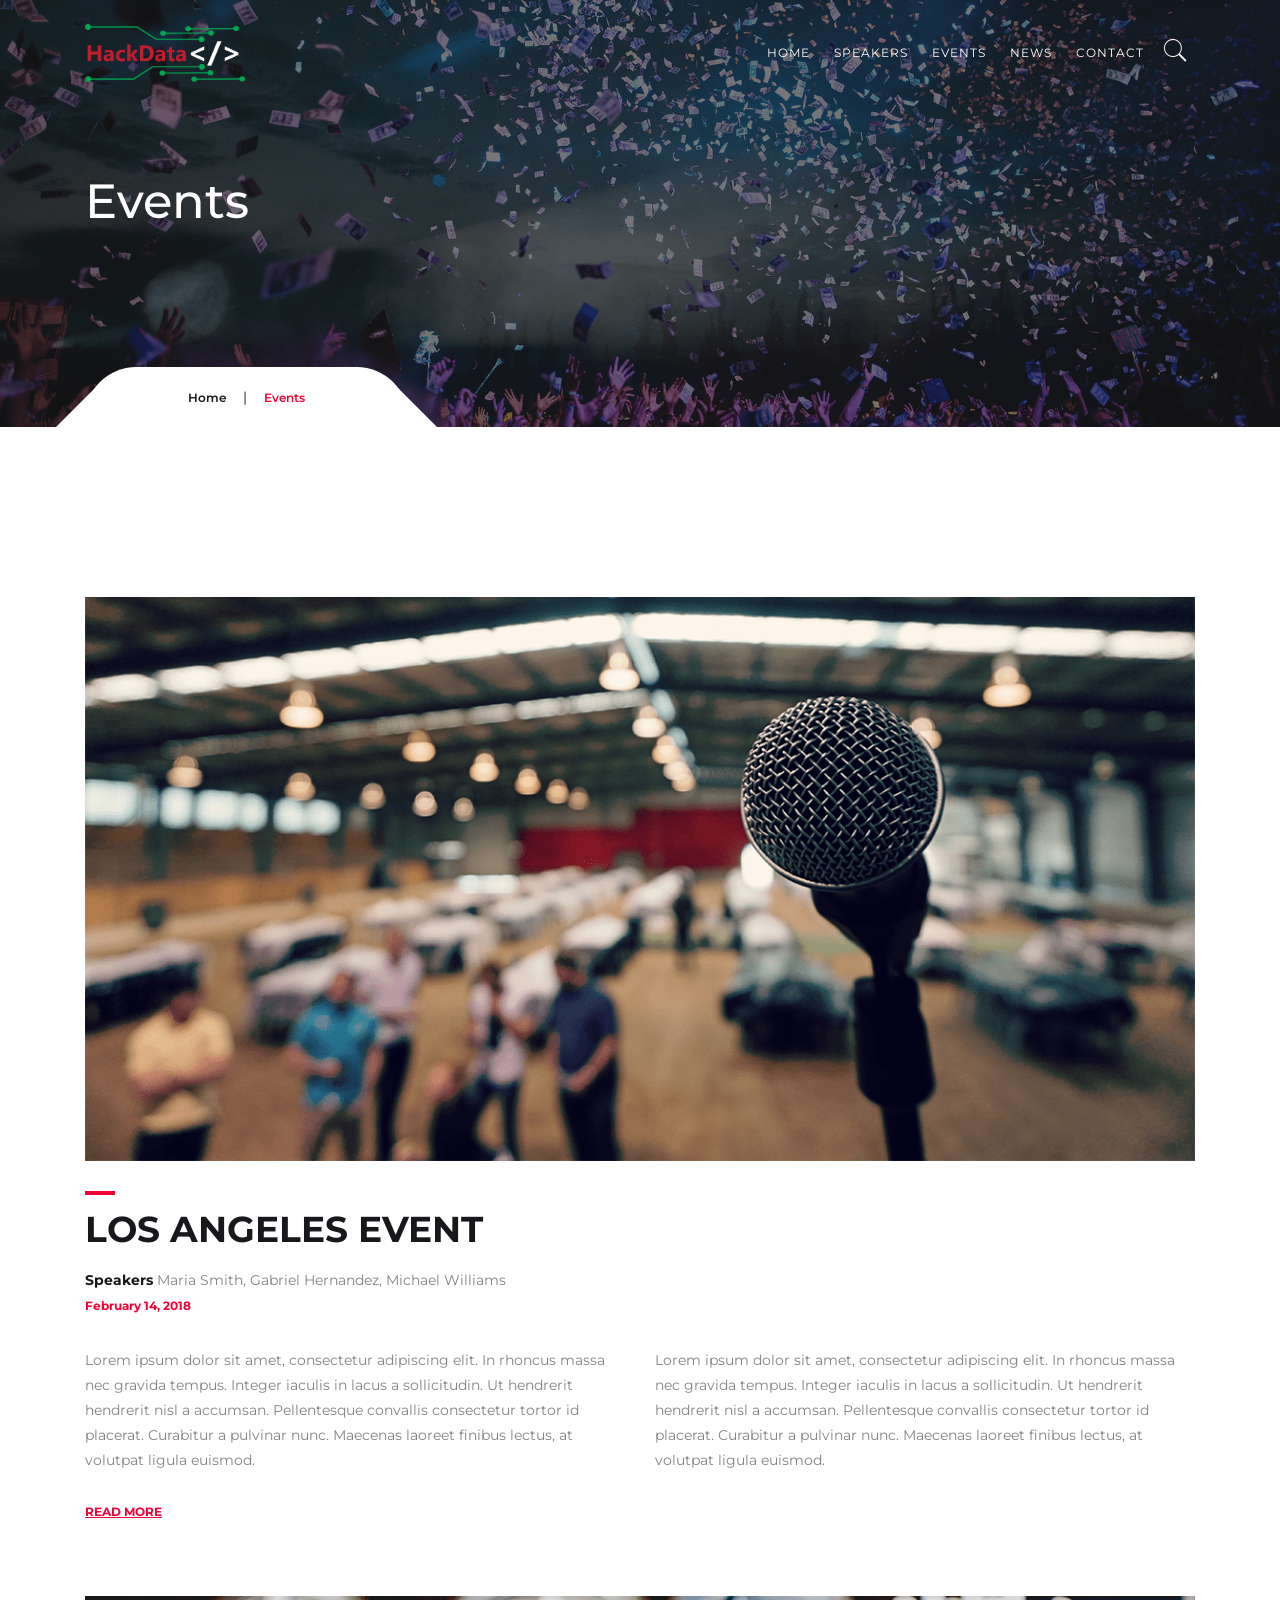
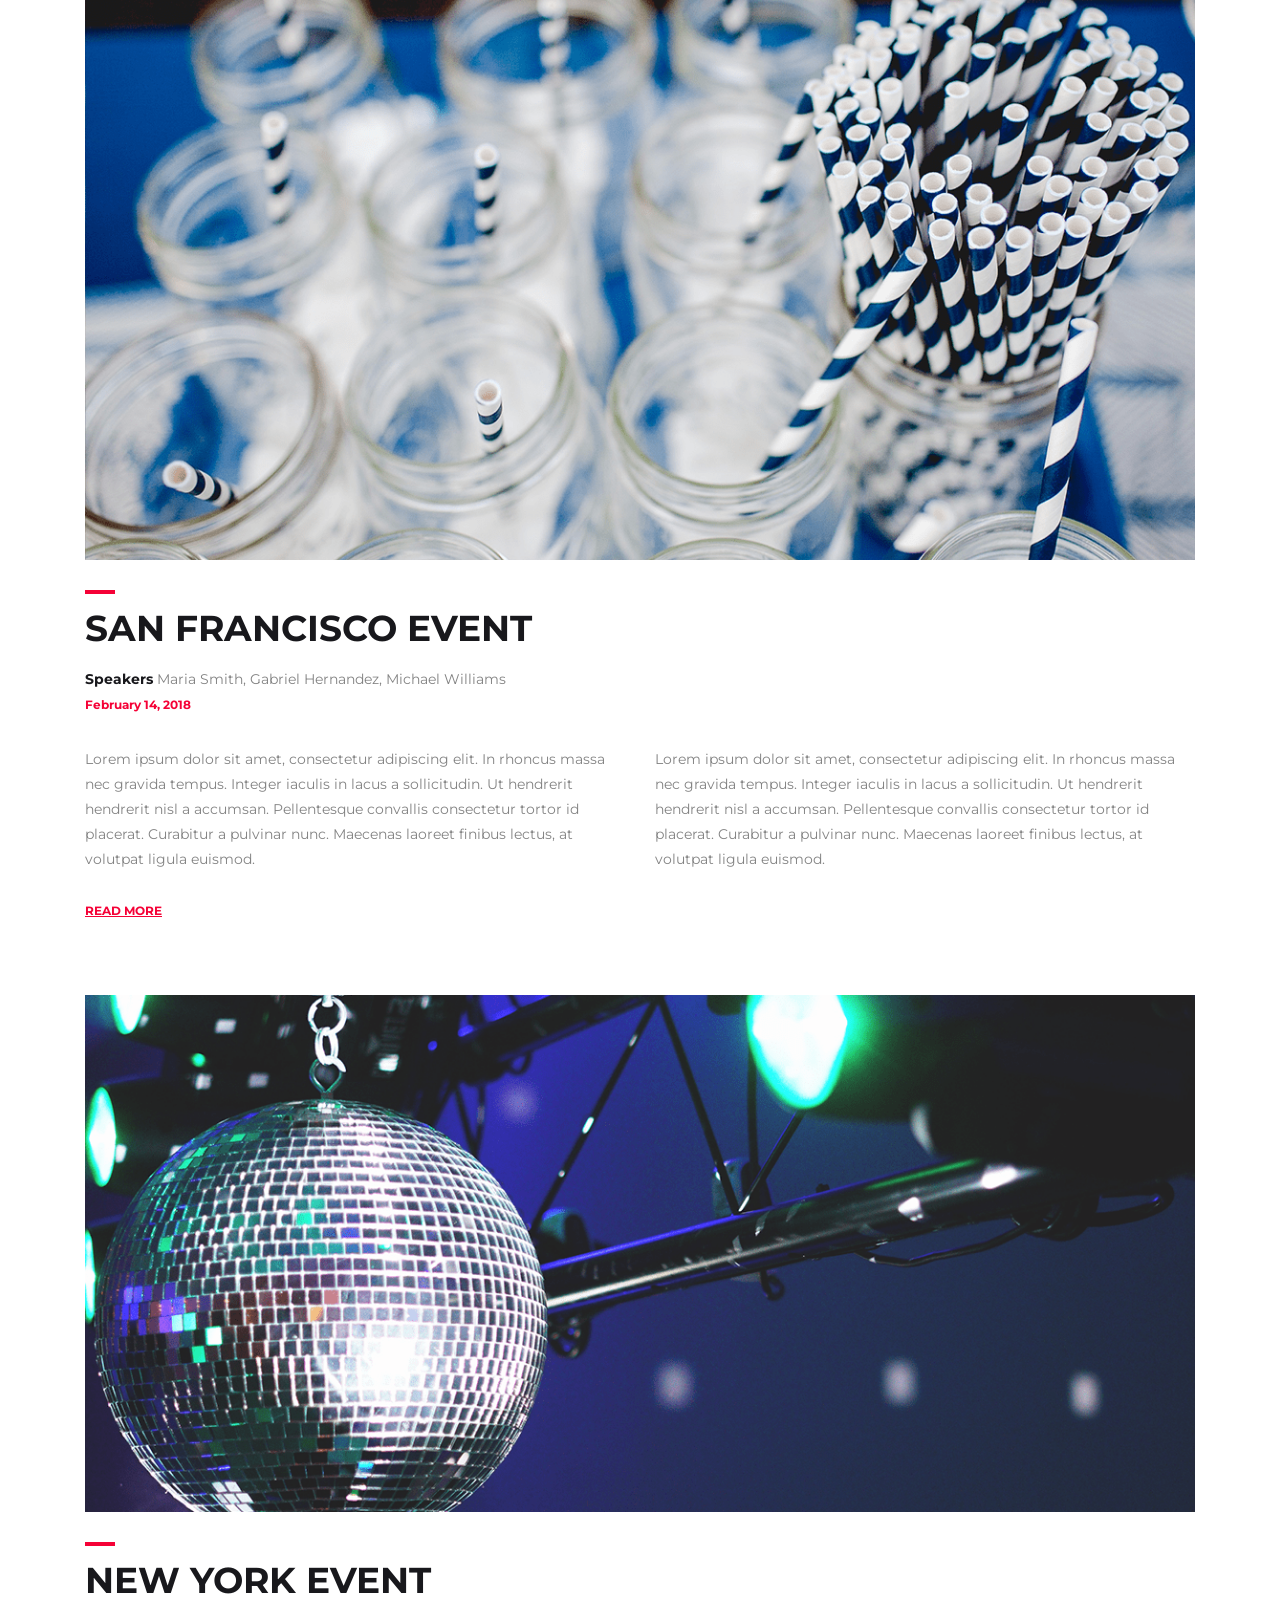
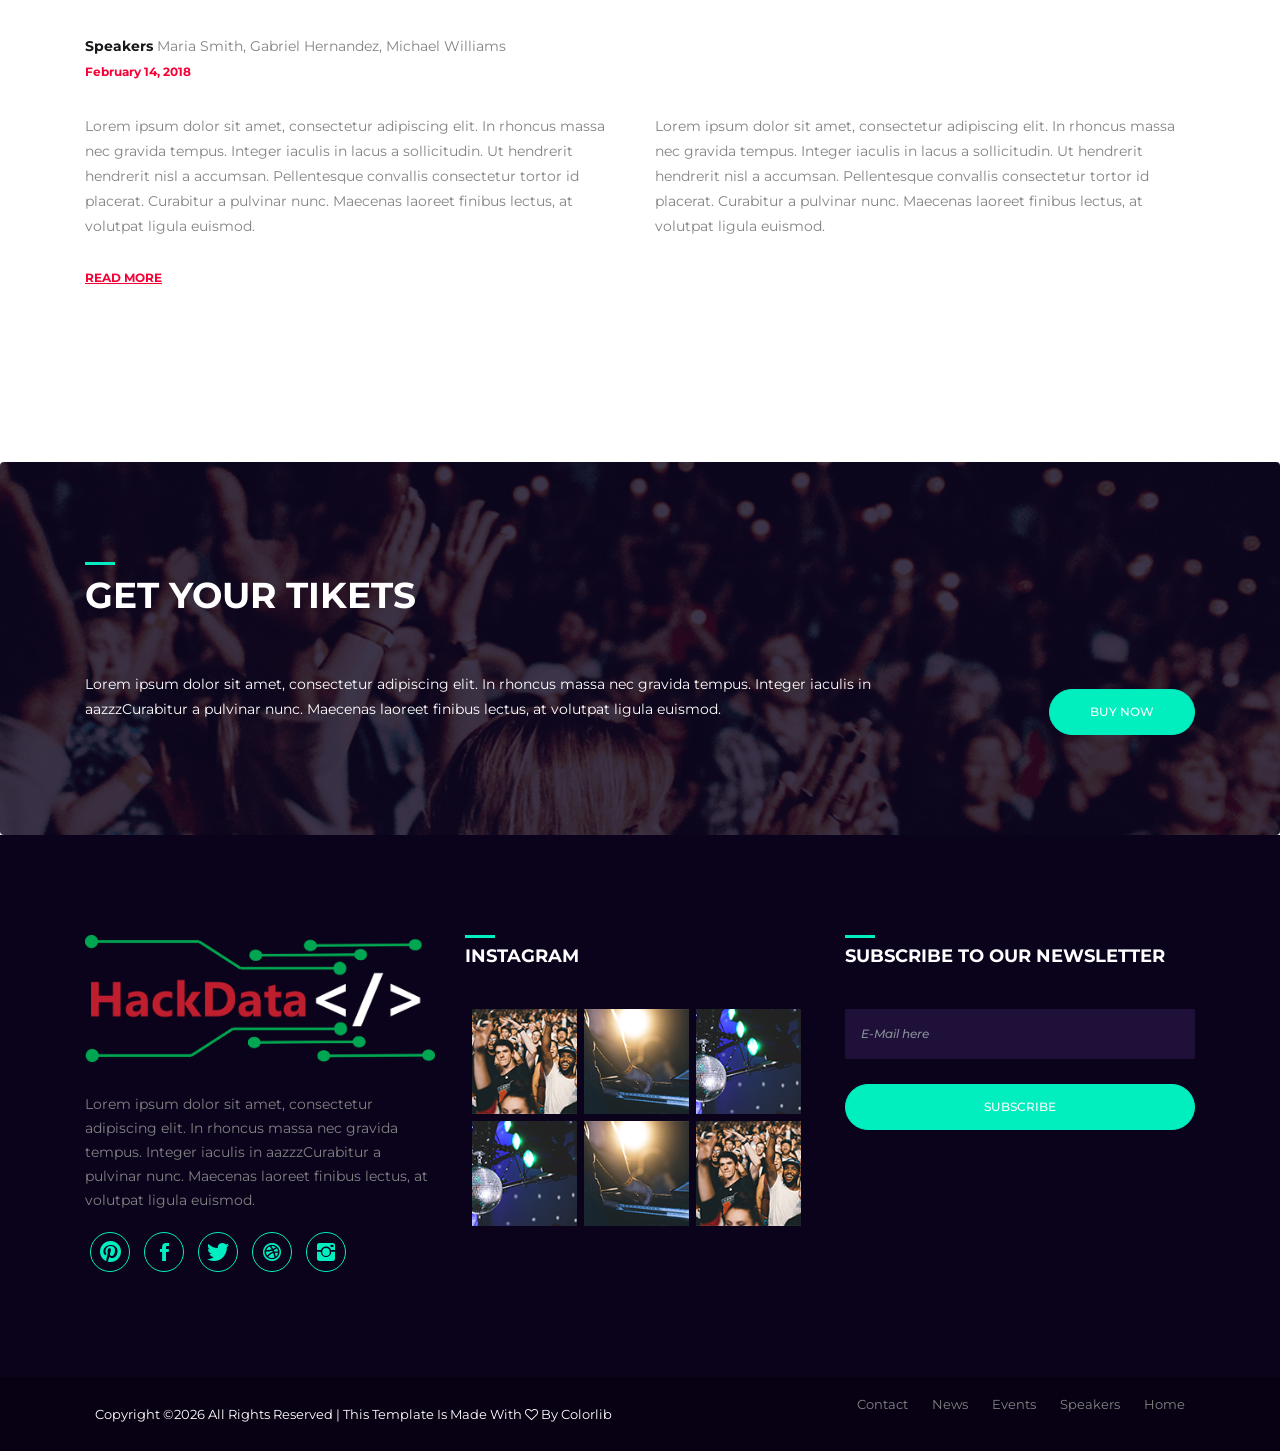
<file: events.html>
<!DOCTYPE html>
<html lang="en">
<head>
    <!-- ========== Meta Tags ========== -->
    <meta charset="UTF-8">
    <meta name="description" content="Evento -Event Html Template">
    <meta name="keywords" content="Evento , Event , Html, Template">
    <meta name="author" content="ColorLib">
    <meta name="viewport" content="width=device-width, initial-scale=1, maximum-scale=1">
    <!-- ========== Title ========== -->
    <title> Evento - Event Html Template</title>
    <!-- ========== Favicon Ico ========== -->
    <!--<link rel="icon" href="fav.ico">-->
    <!-- ========== STYLESHEETS ========== -->
    <!-- Bootstrap CSS -->
    <link href="assets/css/bootstrap.min.css" rel="stylesheet">
    <!-- Fonts Icon CSS -->
    <link href="assets/css/font-awesome.min.css" rel="stylesheet">
    <link href="assets/css/et-line.css" rel="stylesheet">
    <link href="assets/css/ionicons.min.css" rel="stylesheet">
    <!-- Carousel CSS -->
    <link href="assets/css/owl.carousel.min.css" rel="stylesheet">
    <link href="assets/css/owl.theme.default.min.css" rel="stylesheet">
    <!-- Animate CSS -->
    <link rel="stylesheet" href="assets/css/animate.min.css">
    <!-- Custom styles for this template -->
    <link href="assets/css/main.css" rel="stylesheet">
</head>
<body>
<div class="loader">
    <div class="loader-outter"></div>
    <div class="loader-inner"></div>
</div>

<!--header start here -->
<header class="header navbar fixed-top navbar-expand-md">
    <div class="container">
        <a class="navbar-brand logo" href="#">
            <img src="assets/img/logo.png" alt="Evento"/>
        </a>
        <button class="navbar-toggler" type="button" data-toggle="collapse" data-target="#headernav" aria-expanded="false" aria-label="Toggle navigation">
            <span class="lnr lnr-text-align-right"></span>
        </button>
        <div class="collapse navbar-collapse flex-sm-row-reverse" id="headernav">
            <ul class=" nav navbar-nav menu">
                <li class="nav-item">
                    <a class="nav-link active" href="#">Home</a>
                </li>
                <li class="nav-item">
                    <a class="nav-link " href="#">Speakers</a>
                </li>
                <li class="nav-item">
                    <a class="nav-link " href="#">Events</a>
                </li>
                <li class="nav-item">
                    <a class="nav-link " href="#">News</a>
                </li>
                <li class="nav-item">
                    <a class="nav-link " href="#">Contact</a>
                </li>
                <li class="search_btn">
                    <a  href="#">
                        <i class="ion-ios-search"></i>
                    </a>
                </li>
            </ul>
        </div>
    </div>
</header>
<!--header end here-->

<!--page title section-->
<section class="inner_cover parallax-window" data-parallax="scroll" data-image-src="assets/img/bg/bg-img.png">
    <div class="overlay_dark"></div>
    <div class="container">
        <div class="row justify-content-center align-items-center">
            <div class="col-12">
                <div class="inner_cover_content">
                    <h3>
                       Events
                    </h3>
                </div>
            </div>
        </div>

        <div class="breadcrumbs">
            <ul>
                <li><a href="#">Home</a>  |   </li>
                <li><span>Events</span></li>
            </ul>
        </div>
    </div>
</section>
<!--page title section end-->


<!--events section -->
<section class="pt100 pb100">
    <div class="container">

        <div class="event_box">
            <img src="assets/img/events/event1.png" alt="event">
            <div class="event_info">
                <div class="event_title">
                    Los Angeles Event
                </div>
                <div class="speakers">
                    <strong>Speakers</strong>
                    <span>Maria Smith,  Gabriel Hernandez,  Michael Williams</span>
                </div>
                <div class="event_date">
                    February 14, 2018
                </div>
            </div>
            <div class="event_word">
                <div class="row justify-content-center">
                    <div class="col-md-6 col-12">
                        Lorem ipsum dolor sit amet, consectetur adipiscing elit. In rhoncus massa nec gravida tempus. Integer iaculis in lacus a sollicitudin. Ut hendrerit hendrerit nisl a accumsan. Pellentesque convallis consectetur tortor id placerat. Curabitur a pulvinar nunc. Maecenas laoreet finibus lectus, at volutpat ligula euismod.
                    </div>
                    <div class="col-md-6 col-12">
                        Lorem ipsum dolor sit amet, consectetur adipiscing elit. In rhoncus massa nec gravida tempus. Integer iaculis in lacus a sollicitudin. Ut hendrerit hendrerit nisl a accumsan. Pellentesque convallis consectetur tortor id placerat. Curabitur a pulvinar nunc. Maecenas laoreet finibus lectus, at volutpat ligula euismod.
                    </div>
                </div>
            </div>
            <a href="#" class="readmore_btn">read more</a>
        </div>

        <div class="event_box">
            <img src="assets/img/events/event2.png" alt="event">
            <div class="event_info">
                <div class="event_title">
                    san francisco Event
                </div>
                <div class="speakers">
                    <strong>Speakers</strong>
                    <span>Maria Smith,  Gabriel Hernandez,  Michael Williams</span>
                </div>
                <div class="event_date">
                    February 14, 2018
                </div>
            </div>
            <div class="event_word">
                <div class="row justify-content-center">
                    <div class="col-md-6 col-12">
                        Lorem ipsum dolor sit amet, consectetur adipiscing elit. In rhoncus massa nec gravida tempus. Integer iaculis in lacus a sollicitudin. Ut hendrerit hendrerit nisl a accumsan. Pellentesque convallis consectetur tortor id placerat. Curabitur a pulvinar nunc. Maecenas laoreet finibus lectus, at volutpat ligula euismod.
                    </div>
                    <div class="col-md-6 col-12">
                        Lorem ipsum dolor sit amet, consectetur adipiscing elit. In rhoncus massa nec gravida tempus. Integer iaculis in lacus a sollicitudin. Ut hendrerit hendrerit nisl a accumsan. Pellentesque convallis consectetur tortor id placerat. Curabitur a pulvinar nunc. Maecenas laoreet finibus lectus, at volutpat ligula euismod.
                    </div>
                </div>
            </div>
            <a href="#" class="readmore_btn">read more</a>
        </div>

        <div class="event_box">
            <img src="assets/img/events/event3.png" alt="event">
            <div class="event_info">
                <h5 class="event_title">
                    New york Event
                </h5>
                <div class="speakers">
                    <strong>Speakers</strong>
                    <span>Maria Smith,  Gabriel Hernandez,  Michael Williams</span>
                </div>
                <div class="event_date">
                    February 14, 2018
                </div>
            </div>
            <div class="event_word">
                <div class="row justify-content-center">
                    <div class="col-md-6 col-12">
                        Lorem ipsum dolor sit amet, consectetur adipiscing elit. In rhoncus massa nec gravida tempus. Integer iaculis in lacus a sollicitudin. Ut hendrerit hendrerit nisl a accumsan. Pellentesque convallis consectetur tortor id placerat. Curabitur a pulvinar nunc. Maecenas laoreet finibus lectus, at volutpat ligula euismod.
                    </div>
                    <div class="col-md-6 col-12">
                        Lorem ipsum dolor sit amet, consectetur adipiscing elit. In rhoncus massa nec gravida tempus. Integer iaculis in lacus a sollicitudin. Ut hendrerit hendrerit nisl a accumsan. Pellentesque convallis consectetur tortor id placerat. Curabitur a pulvinar nunc. Maecenas laoreet finibus lectus, at volutpat ligula euismod.
                    </div>
                </div>
            </div>
            <a href="#" class="readmore_btn">read more</a>
        </div>

    </div>
</section>
<!--event section end -->



<!--get tickets section -->
<section class="bg-img pt100 pb100" style="background-image: url('assets/img/bg/tickets.png');">
    <div class="container">
        <div class="section_title mb30">
            <h3 class="title color-light">
                GEt your tikets
            </h3>
        </div>
        <div class="row justify-content-center align-items-center">
            <div class="col-md-9 text-md-left text-center color-light">
                Lorem ipsum dolor sit amet, consectetur adipiscing elit. In rhoncus massa nec gravida tempus. Integer iaculis in aazzzCurabitur a pulvinar nunc. Maecenas laoreet finibus lectus, at volutpat ligula euismod.
            </div>
            <div class="col-md-3 text-md-right text-center">
                <a href="#" class="btn btn-primary btn-rounded mt30">buy now</a>
            </div>
        </div>
    </div>
</section>
<!--get tickets section end-->

<!--footer start -->
<footer>
    <div class="container">
        <div class="row justify-content-center">

            <div class="col-md-4 col-12">
                <div class="footer_box">
                    <div class="footer_header">
                        <div class="footer_logo">
                            <img src="assets/img/logo.png" alt="evento">
                        </div>
                    </div>
                    <div class="footer_box_body">
                        <p>
                            Lorem ipsum dolor sit amet, consectetur adipiscing elit. In rhoncus massa nec gravida tempus. Integer iaculis in aazzzCurabitur a pulvinar nunc. Maecenas laoreet finibus lectus, at volutpat ligula euismod.
                        </p>
                        <ul class="footer_social">
                            <li>
                                <a href="#"><i class="ion-social-pinterest"></i></a>
                            </li>
                            <li>
                                <a href="#"><i class="ion-social-facebook"></i></a>
                            </li>
                            <li>
                                <a href="#"><i class="ion-social-twitter"></i></a>
                            </li>
                            <li>
                                <a href="#"><i class="ion-social-dribbble"></i></a>
                            </li>
                            <li>
                                <a href="#"><i class="ion-social-instagram"></i></a>
                            </li>
                        </ul>
                    </div>
                </div>
            </div>

            <div class="col-12 col-md-4">
                <div class="footer_box">
                    <div class="footer_header">
                        <h4 class="footer_title">
                            instagram
                        </h4>
                    </div>
                    <div class="footer_box_body">
                        <ul class="instagram_list">
                            <li>
                                <a href="#">
                                    <img src="assets/img/cleander/c1.png" alt="instagram">
                                </a>
                            </li>
                            <li>
                                <a href="#">
                                    <img src="assets/img/cleander/c2.png" alt="instagram">
                                </a>
                            </li>
                            <li>
                                <a href="#">
                                    <img src="assets/img/cleander/c3.png" alt="instagram">
                                </a>
                            </li>
                            <li>
                                <a href="#">
                                    <img src="assets/img/cleander/c3.png" alt="instagram">
                                </a>
                            </li>
                            <li>
                                <a href="#">
                                    <img src="assets/img/cleander/c2.png" alt="instagram">
                                </a>
                            </li>
                            <li>
                                <a href="#">
                                    <img src="assets/img/cleander/c1.png" alt="instagram">
                                </a>
                            </li>
                        </ul>
                    </div>
                </div>
            </div>

            <div class="col-12 col-md-4">
                <div class="footer_box">
                    <div class="footer_header">
                        <h4 class="footer_title">
                            subscribe to our newsletter
                        </h4>
                    </div>
                    <div class="footer_box_body">
                        <div class="newsletter_form">
                            <input type="email" class="form-control" placeholder="E-Mail here">
                            <button class="btn btn-rounded btn-block btn-primary">SUBSCRIBE</button>
                        </div>
                    </div>
                </div>
            </div>
        </div>
    </div>
</footer>
<div class="copyright_footer">
    <div class="container">
        <div class="row justify-content-center">
            <div class="col-md-6 col-12">
                <p><!-- Link back to Colorlib can't be removed. Template is licensed under CC BY 3.0. -->
Copyright &copy;<script>document.write(new Date().getFullYear());</script> All rights reserved | This template is made with <i class="fa fa-heart-o" aria-hidden="true"></i> by <a href="https://colorlib.com" target="_blank">Colorlib</a>
<!-- Link back to Colorlib can't be removed. Template is licensed under CC BY 3.0. --></p>
            </div>
            <div class="col-12 col-md-6 ">
                <ul class="footer_menu">
                    <li>
                        <a href="#">Home</a>
                    </li>
                    <li>
                        <a href="#">Speakers</a>
                    </li>
                    <li>
                        <a href="#">Events</a>
                    </li>
                    <li>
                        <a href="#">News</a>
                    </li>
                    <li>
                        <a href="#">Contact</a>
                    </li>
                </ul>
            </div>
        </div>
    </div>
</div>
<!--footer end -->

<!-- jquery -->
<script src="assets/js/jquery.min.js"></script>
<!-- bootstrap -->
<script src="assets/js/popper.js"></script>
<script src="assets/js/bootstrap.min.js"></script>
<script src="assets/js/waypoints.min.js"></script>
<!--slick carousel -->
<script src="assets/js/owl.carousel.min.js"></script>
<!--parallax -->
<script src="assets/js/parallax.min.js"></script>
<!--Counter up -->
<script src="assets/js/jquery.counterup.min.js"></script>
<!--Counter down -->
<script src="assets/js/jquery.countdown.min.js"></script>
<!-- WOW JS -->
<script src="assets/js/wow.min.js"></script>
<!-- Custom js -->
<script src="assets/js/main.js"></script>
</body>
</html>
</file>
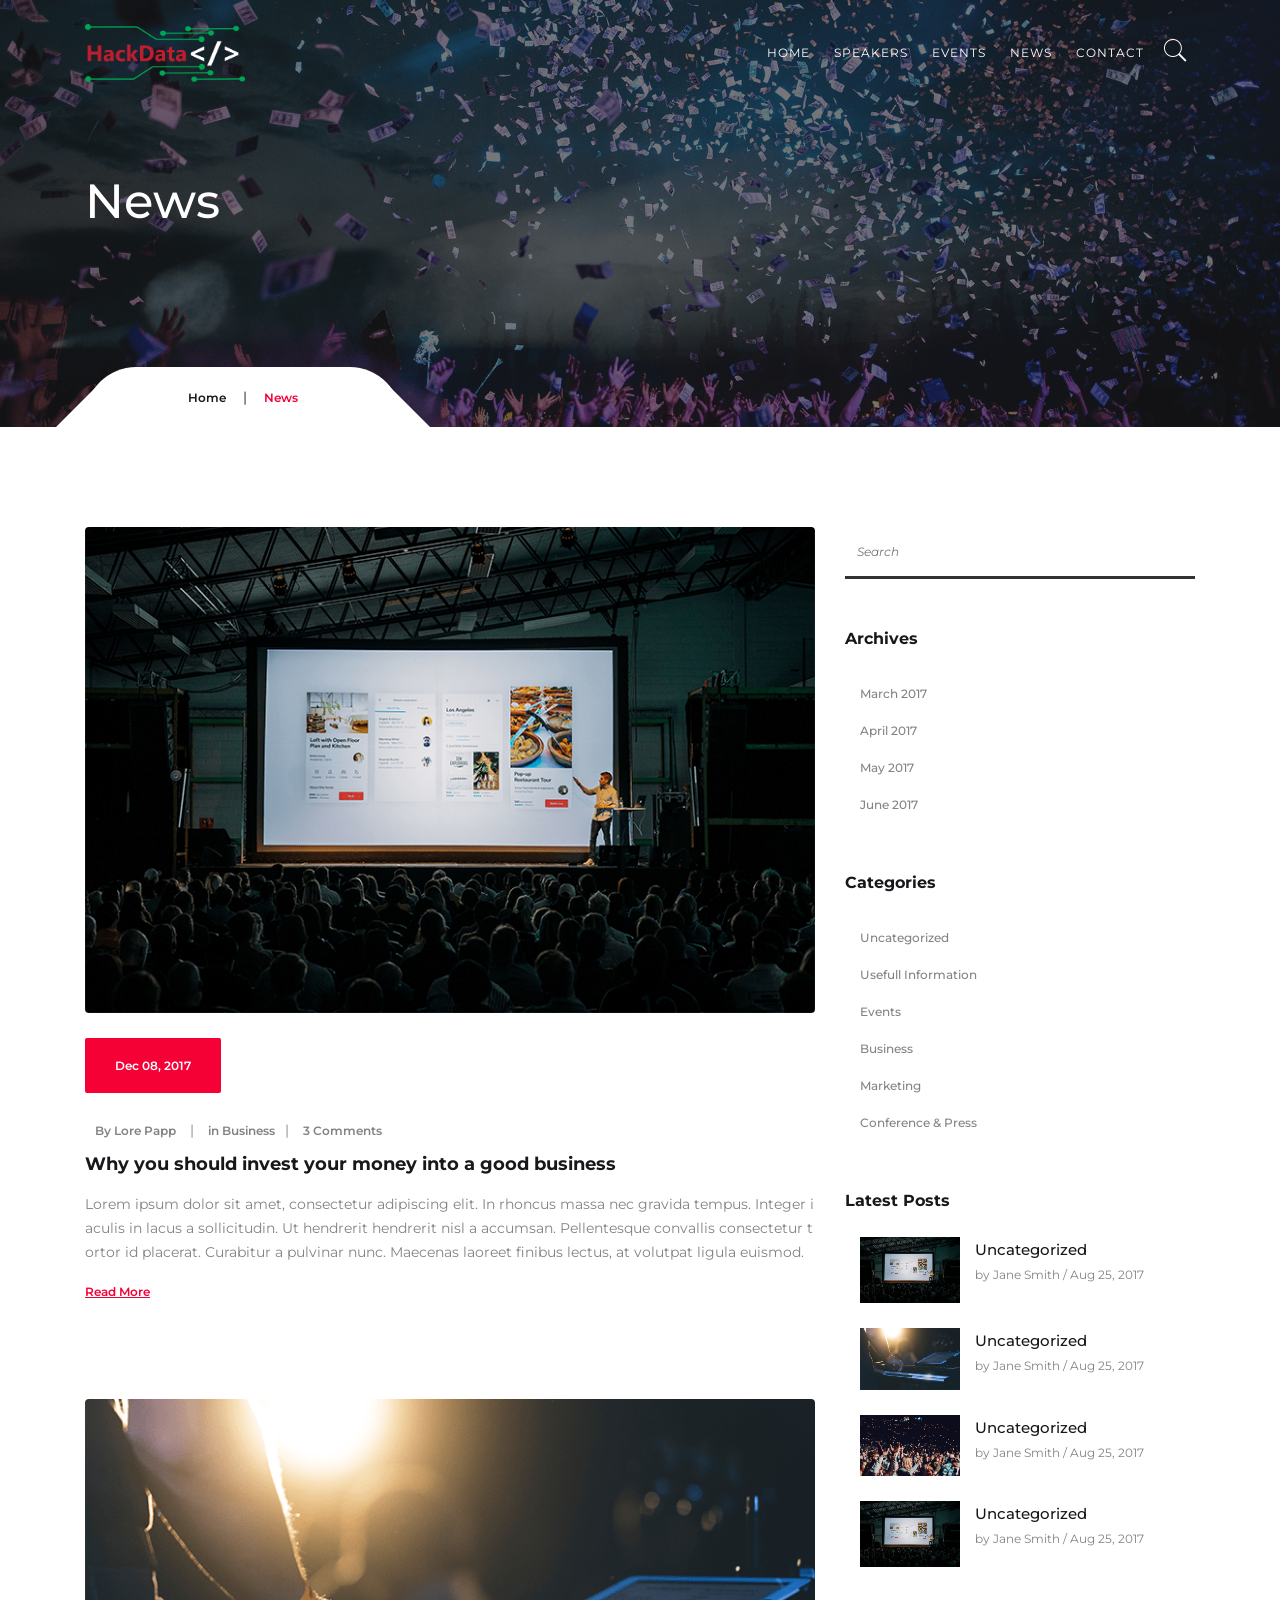
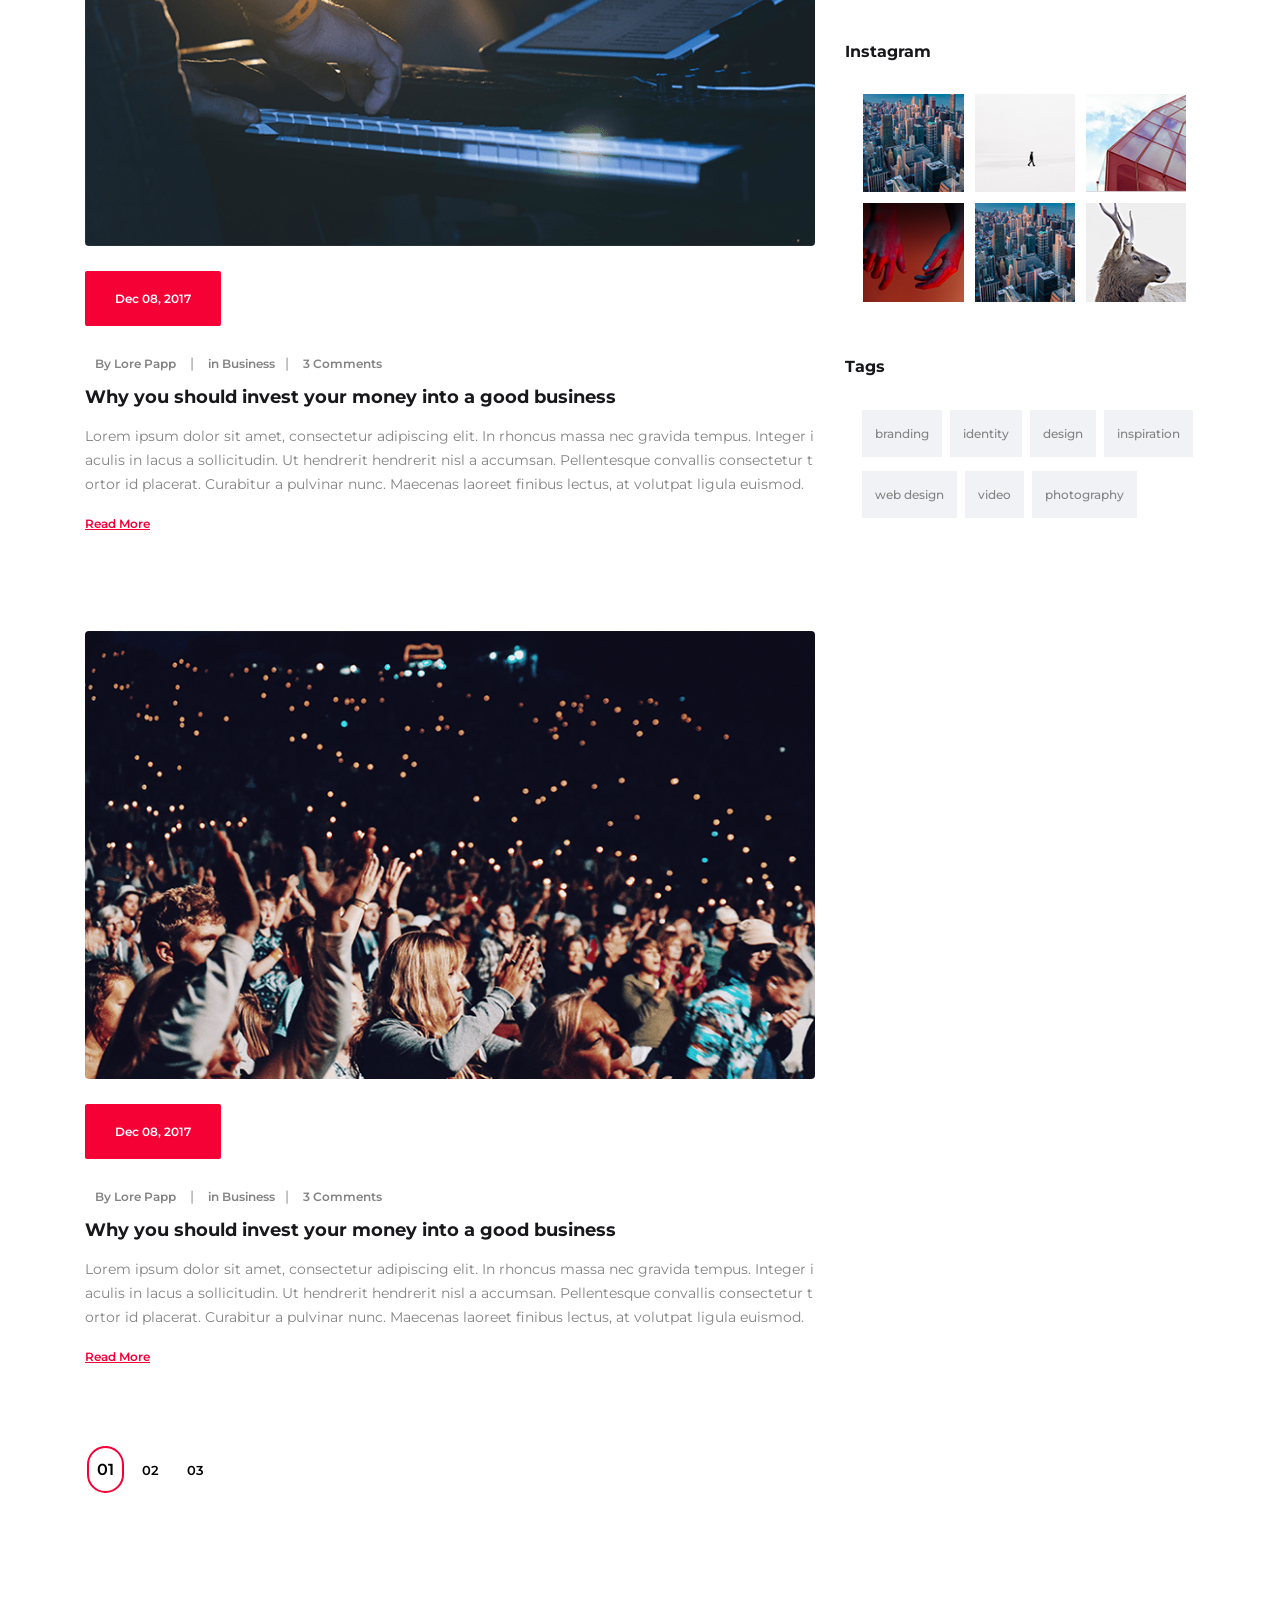
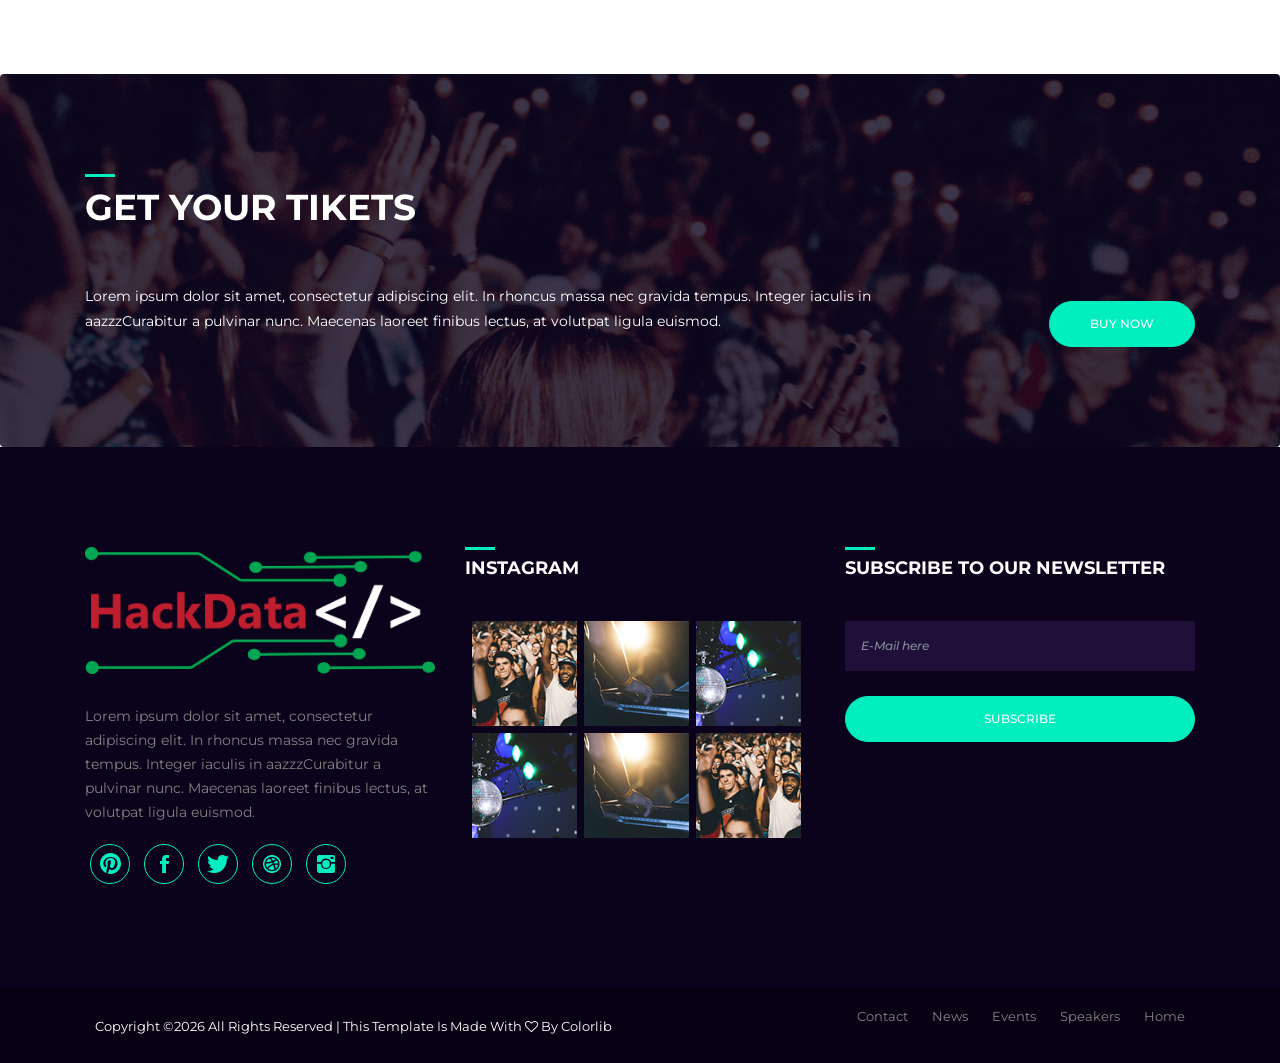
<file: news.html>
<!DOCTYPE html>
<html lang="en">
<head>
    <!-- ========== Meta Tags ========== -->
    <meta charset="UTF-8">
    <meta name="description" content="Evento -Event Html Template">
    <meta name="keywords" content="Evento , Event , Html, Template">
    <meta name="author" content="ColorLib">
    <meta name="viewport" content="width=device-width, initial-scale=1, maximum-scale=1">
    <!-- ========== Title ========== -->
    <title> Evento - Event Html Template</title>
    <!-- ========== Favicon Ico ========== -->
    <!--<link rel="icon" href="fav.ico">-->
    <!-- ========== STYLESHEETS ========== -->
    <!-- Bootstrap CSS -->
    <link href="assets/css/bootstrap.min.css" rel="stylesheet">
    <!-- Fonts Icon CSS -->
    <link href="assets/css/font-awesome.min.css" rel="stylesheet">
    <link href="assets/css/et-line.css" rel="stylesheet">
    <link href="assets/css/ionicons.min.css" rel="stylesheet">
    <!-- Carousel CSS -->
    <link href="assets/css/owl.carousel.min.css" rel="stylesheet">
    <link href="assets/css/owl.theme.default.min.css" rel="stylesheet">
    <!-- Animate CSS -->
    <link rel="stylesheet" href="assets/css/animate.min.css">
    <!-- Custom styles for this template -->
    <link href="assets/css/main.css" rel="stylesheet">
</head>
<body>
<div class="loader">
    <div class="loader-outter"></div>
    <div class="loader-inner"></div>
</div>

<!--header start here -->
<header class="header navbar fixed-top navbar-expand-md">
    <div class="container">
        <a class="navbar-brand logo" href="#">
            <img src="assets/img/logo.png" alt="Evento"/>
        </a>
        <button class="navbar-toggler" type="button" data-toggle="collapse" data-target="#headernav" aria-expanded="false" aria-label="Toggle navigation">
            <span class="lnr lnr-text-align-right"></span>
        </button>
        <div class="collapse navbar-collapse flex-sm-row-reverse" id="headernav">
            <ul class=" nav navbar-nav menu">
                <li class="nav-item">
                    <a class="nav-link active" href="#">Home</a>
                </li>
                <li class="nav-item">
                    <a class="nav-link " href="#">Speakers</a>
                </li>
                <li class="nav-item">
                    <a class="nav-link " href="#">Events</a>
                </li>
                <li class="nav-item">
                    <a class="nav-link " href="#">News</a>
                </li>
                <li class="nav-item">
                    <a class="nav-link " href="#">Contact</a>
                </li>
                <li class="search_btn">
                    <a  href="#">
                        <i class="ion-ios-search"></i>
                    </a>
                </li>
            </ul>
        </div>
    </div>
</header>
<!--header end here-->

<!--page title section-->
<section class="inner_cover parallax-window" data-parallax="scroll" data-image-src="assets/img/bg/bg-img.png">
    <div class="overlay_dark"></div>
    <div class="container">
        <div class="row justify-content-center align-items-center">
            <div class="col-12">
                <div class="inner_cover_content">
                    <h3>
                        News
                    </h3>
                </div>
            </div>
        </div>

        <div class="breadcrumbs">
            <ul>
                <li><a href="#">Home</a>   |  </li>
                <li><span>News</span></li>
            </ul>
        </div>
    </div>
</section>
<!--page title section end-->


<!--events section -->
<section class="pt100 pb100">
    <div class="container">
        <div class="row justify-content-center">
            <!--blog section start -->
            <div class="col-12 col-md-8">
                <div class="blog_card">
                    <img src="assets/img/blog/blog1.png" alt="blog News ">
                    <div class="blog_box_data">
                        <span class="blog_date">
                            Dec 08, 2017
                        </span>
                        <div class="blog_meta">
                            <span><a href="#">By Lore Papp</a></span>  | <span><a href="#">  in Business   </a></span>|  <span><a href="#">3 Comments</a></span>
                        </div>
                        <h5>
                            Why you should invest your money into a good business
                        </h5>
                        <p class="blog_word">
                            Lorem ipsum dolor sit amet, consectetur adipiscing elit. In rhoncus massa nec gravida tempus. Integer iaculis in lacus a sollicitudin. Ut hendrerit hendrerit nisl a accumsan. Pellentesque convallis consectetur tortor id placerat. Curabitur a pulvinar nunc. Maecenas laoreet finibus lectus, at volutpat ligula euismod.
                        </p>
                        <a href="#" class="readmore_btn">Read More</a>
                    </div>
                </div>

                <div class="blog_card">
                    <img src="assets/img/blog/blog2.png" alt="blog News ">
                    <div class="blog_box_data">
                        <span class="blog_date">
                            Dec 08, 2017
                        </span>
                        <div class="blog_meta">
                            <span><a href="#">By Lore Papp</a></span>  | <span><a href="#">  in Business   </a></span>|  <span><a href="#">3 Comments</a></span>
                        </div>
                        <h5>
                            Why you should invest your money into a good business
                        </h5>
                        <p class="blog_word">
                            Lorem ipsum dolor sit amet, consectetur adipiscing elit. In rhoncus massa nec gravida tempus. Integer iaculis in lacus a sollicitudin. Ut hendrerit hendrerit nisl a accumsan. Pellentesque convallis consectetur tortor id placerat. Curabitur a pulvinar nunc. Maecenas laoreet finibus lectus, at volutpat ligula euismod.
                        </p>
                        <a href="#" class="readmore_btn">Read More</a>
                    </div>
                </div>

                <div class="blog_card">
                    <img src="assets/img/blog/blog3.png" alt="blog News ">
                    <div class="blog_box_data">
                        <span class="blog_date">
                            Dec 08, 2017
                        </span>
                        <div class="blog_meta">
                            <span><a href="#">By Lore Papp</a></span>  | <span><a href="#">  in Business   </a></span>|  <span><a href="#">3 Comments</a></span>
                        </div>
                        <h5>
                            Why you should invest your money into a good business
                        </h5>
                        <p class="blog_word">
                            Lorem ipsum dolor sit amet, consectetur adipiscing elit. In rhoncus massa nec gravida tempus. Integer iaculis in lacus a sollicitudin. Ut hendrerit hendrerit nisl a accumsan. Pellentesque convallis consectetur tortor id placerat. Curabitur a pulvinar nunc. Maecenas laoreet finibus lectus, at volutpat ligula euismod.
                        </p>
                        <a href="#" class="readmore_btn">Read More</a>
                    </div>
                </div>


                <!--pagenition menu-->
                <div class="mt70 mb70">
                    <ul class="nav_menu">
                        <li class="active"><span>01</span></li>
                        <li><a href="#">02</a></li>
                        <li><a href="#">03</a></li>
                    </ul>
                </div>
                <!--pageintion -->

            </div>
            <!--blog section end-->

            <!--sidebar section -->
            <div class="col-12 col-md-4">
                <div class="sidebar">
                    <div class="widget widget_search">
                        <div class="search-form">
                            <input type="text" class="search-field" placeholder="Search">
                        </div>
                    </div>
                    <div class="widget widget_categories">
                        <h4 class="widget-title">
                            Archives
                        </h4>
                        <ul>
                            <li><a href="#">March 2017</a></li>
                            <li><a href="#">April 2017</a></li>
                            <li><a href="#">May 2017</a></li>
                            <li><a href="#">June 2017</a></li>
                        </ul>
                    </div>
                    <div class="widget widget_categories">
                        <h4 class="widget-title">
                            Categories
                        </h4>
                        <ul>
                            <li><a href="#">Uncategorized</a></li>
                            <li><a href="#">Usefull Information</a></li>
                            <li><a href="#">Events</a></li>
                            <li><a href="#">Business</a></li>
                            <li><a href="#">Marketing</a></li>
                            <li><a href="#">Conference & Press</a></li>
                        </ul>
                    </div>

                    <div class="widget widget_latest_post">
                        <h4 class="widget-title">
                            Latest Posts
                        </h4>
                        <ul>
                            <li>
                                <div class="widget_recent_posts">
                                    <img src="assets/img/blog/blog1.png" alt="news">
                                    <div class="content">
                                        <a href="#">Uncategorized</a>
                                        <p>by Jane Smith / Aug 25, 2017</p>
                                    </div>
                                </div>
                            </li>
                            <li>
                                <div class="widget_recent_posts">
                                    <img src="assets/img/blog/blog2.png" alt="news">
                                    <div class="content">
                                        <a href="#">Uncategorized</a>
                                        <p>by Jane Smith / Aug 25, 2017</p>
                                    </div>
                                </div>
                            </li>
                            <li>
                                <div class="widget_recent_posts">
                                    <img src="assets/img/blog/blog3.png" alt="news">
                                    <div class="content">
                                        <a href="#">Uncategorized</a>
                                        <p>by Jane Smith / Aug 25, 2017</p>
                                    </div>
                                </div>
                            </li>
                            <li>
                                <div class="widget_recent_posts">
                                    <img src="assets/img/blog/blog1.png" alt="news">
                                    <div class="content">
                                        <a href="#">Uncategorized</a>
                                        <p>by Jane Smith / Aug 25, 2017</p>
                                    </div>
                                </div>
                            </li>
                        </ul>
                    </div>

                    <div class="widget widget_instagram">
                        <h4 class="widget-title">
                            Instagram
                        </h4>
                        <ul>
                            <li><a href="#"><img src="assets/img/blog/instagram/inst5.png" alt="instagram"></a></li>
                            <li><a href="#"><img src="assets/img/blog/instagram/inst2.png" alt="instagram"></a></li>
                            <li><a href="#"><img src="assets/img/blog/instagram/inst3.png" alt="instagram"></a></li>
                            <li><a href="#"><img src="assets/img/blog/instagram/inst4.png" alt="instagram"></a></li>
                            <li><a href="#"><img src="assets/img/blog/instagram/inst5.png" alt="instagram"></a></li>
                            <li><a href="#"><img src="assets/img/blog/instagram/inst6.png" alt="instagram"></a></li>
                        </ul>
                    </div>
                    <div class="widget widget_tags">
                        <h4 class="widget-title">
                            Tags
                        </h4>
                        <ul>
                            <li><a href="#">branding</a></li>
                            <li><a href="#">identity</a></li>
                            <li><a href="#">design</a></li>
                            <li><a href="#">inspiration</a></li>
                            <li><a href="#">web design</a></li>
                            <li><a href="#">video</a></li>
                            <li><a href="#">photography</a></li>
                        </ul>
                    </div>
                </div>
            </div>
            <!--sidebar section end -->

        </div>
    </div>
</section>
<!--event section end -->



<!--get tickets section -->
<section class="bg-img pt100 pb100" style="background-image: url('assets/img/bg/tickets.png');">
    <div class="container">
        <div class="section_title mb30">
            <h3 class="title color-light">
                GEt your tikets
            </h3>
        </div>
        <div class="row justify-content-center align-items-center">
            <div class="col-md-9 text-md-left text-center color-light">
                Lorem ipsum dolor sit amet, consectetur adipiscing elit. In rhoncus massa nec gravida tempus. Integer iaculis in aazzzCurabitur a pulvinar nunc. Maecenas laoreet finibus lectus, at volutpat ligula euismod.
            </div>
            <div class="col-md-3 text-md-right text-center">
                <a href="#" class="btn btn-primary btn-rounded mt30">buy now</a>
            </div>
        </div>
    </div>
</section>
<!--get tickets section end-->

<!--footer start -->
<footer>
    <div class="container">
        <div class="row justify-content-center">

            <div class="col-md-4 col-12">
                <div class="footer_box">
                    <div class="footer_header">
                        <div class="footer_logo">
                            <img src="assets/img/logo.png" alt="evento">
                        </div>
                    </div>
                    <div class="footer_box_body">
                        <p>
                            Lorem ipsum dolor sit amet, consectetur adipiscing elit. In rhoncus massa nec gravida tempus. Integer iaculis in aazzzCurabitur a pulvinar nunc. Maecenas laoreet finibus lectus, at volutpat ligula euismod.
                        </p>
                        <ul class="footer_social">
                            <li>
                                <a href="#"><i class="ion-social-pinterest"></i></a>
                            </li>
                            <li>
                                <a href="#"><i class="ion-social-facebook"></i></a>
                            </li>
                            <li>
                                <a href="#"><i class="ion-social-twitter"></i></a>
                            </li>
                            <li>
                                <a href="#"><i class="ion-social-dribbble"></i></a>
                            </li>
                            <li>
                                <a href="#"><i class="ion-social-instagram"></i></a>
                            </li>
                        </ul>
                    </div>
                </div>
            </div>

            <div class="col-12 col-md-4">
                <div class="footer_box">
                    <div class="footer_header">
                        <h4 class="footer_title">
                            instagram
                        </h4>
                    </div>
                    <div class="footer_box_body">
                        <ul class="instagram_list">
                            <li>
                                <a href="#">
                                    <img src="assets/img/cleander/c1.png" alt="instagram">
                                </a>
                            </li>
                            <li>
                                <a href="#">
                                    <img src="assets/img/cleander/c2.png" alt="instagram">
                                </a>
                            </li>
                            <li>
                                <a href="#">
                                    <img src="assets/img/cleander/c3.png" alt="instagram">
                                </a>
                            </li>
                            <li>
                                <a href="#">
                                    <img src="assets/img/cleander/c3.png" alt="instagram">
                                </a>
                            </li>
                            <li>
                                <a href="#">
                                    <img src="assets/img/cleander/c2.png" alt="instagram">
                                </a>
                            </li>
                            <li>
                                <a href="#">
                                    <img src="assets/img/cleander/c1.png" alt="instagram">
                                </a>
                            </li>
                        </ul>
                    </div>
                </div>
            </div>

            <div class="col-12 col-md-4">
                <div class="footer_box">
                    <div class="footer_header">
                        <h4 class="footer_title">
                            subscribe to our newsletter
                        </h4>
                    </div>
                    <div class="footer_box_body">
                        <div class="newsletter_form">
                            <input type="email" class="form-control" placeholder="E-Mail here">
                            <button class="btn btn-rounded btn-block btn-primary">SUBSCRIBE</button>
                        </div>
                    </div>
                </div>
            </div>
        </div>
    </div>
</footer>
<div class="copyright_footer">
    <div class="container">
        <div class="row justify-content-center">
            <div class="col-md-6 col-12">
                <p><!-- Link back to Colorlib can't be removed. Template is licensed under CC BY 3.0. -->
Copyright &copy;<script>document.write(new Date().getFullYear());</script> All rights reserved | This template is made with <i class="fa fa-heart-o" aria-hidden="true"></i> by <a href="https://colorlib.com" target="_blank">Colorlib</a>
<!-- Link back to Colorlib can't be removed. Template is licensed under CC BY 3.0. --></p>
            </div>
            <div class="col-12 col-md-6 ">
                <ul class="footer_menu">
                    <li>
                        <a href="#">Home</a>
                    </li>
                    <li>
                        <a href="#">Speakers</a>
                    </li>
                    <li>
                        <a href="#">Events</a>
                    </li>
                    <li>
                        <a href="#">News</a>
                    </li>
                    <li>
                        <a href="#">Contact</a>
                    </li>
                </ul>
            </div>
        </div>
    </div>
</div>
<!--footer end -->

<!-- jquery -->
<script src="assets/js/jquery.min.js"></script>
<!-- bootstrap -->
<script src="assets/js/popper.js"></script>
<script src="assets/js/bootstrap.min.js"></script>
<script src="assets/js/waypoints.min.js"></script>
<!--slick carousel -->
<script src="assets/js/owl.carousel.min.js"></script>
<!--parallax -->
<script src="assets/js/parallax.min.js"></script>
<!--Counter up -->
<script src="assets/js/jquery.counterup.min.js"></script>
<!--Counter down -->
<script src="assets/js/jquery.countdown.min.js"></script>
<!-- WOW JS -->
<script src="assets/js/wow.min.js"></script>
<!-- Custom js -->
<script src="assets/js/main.js"></script>
</body>
</html>
</file>
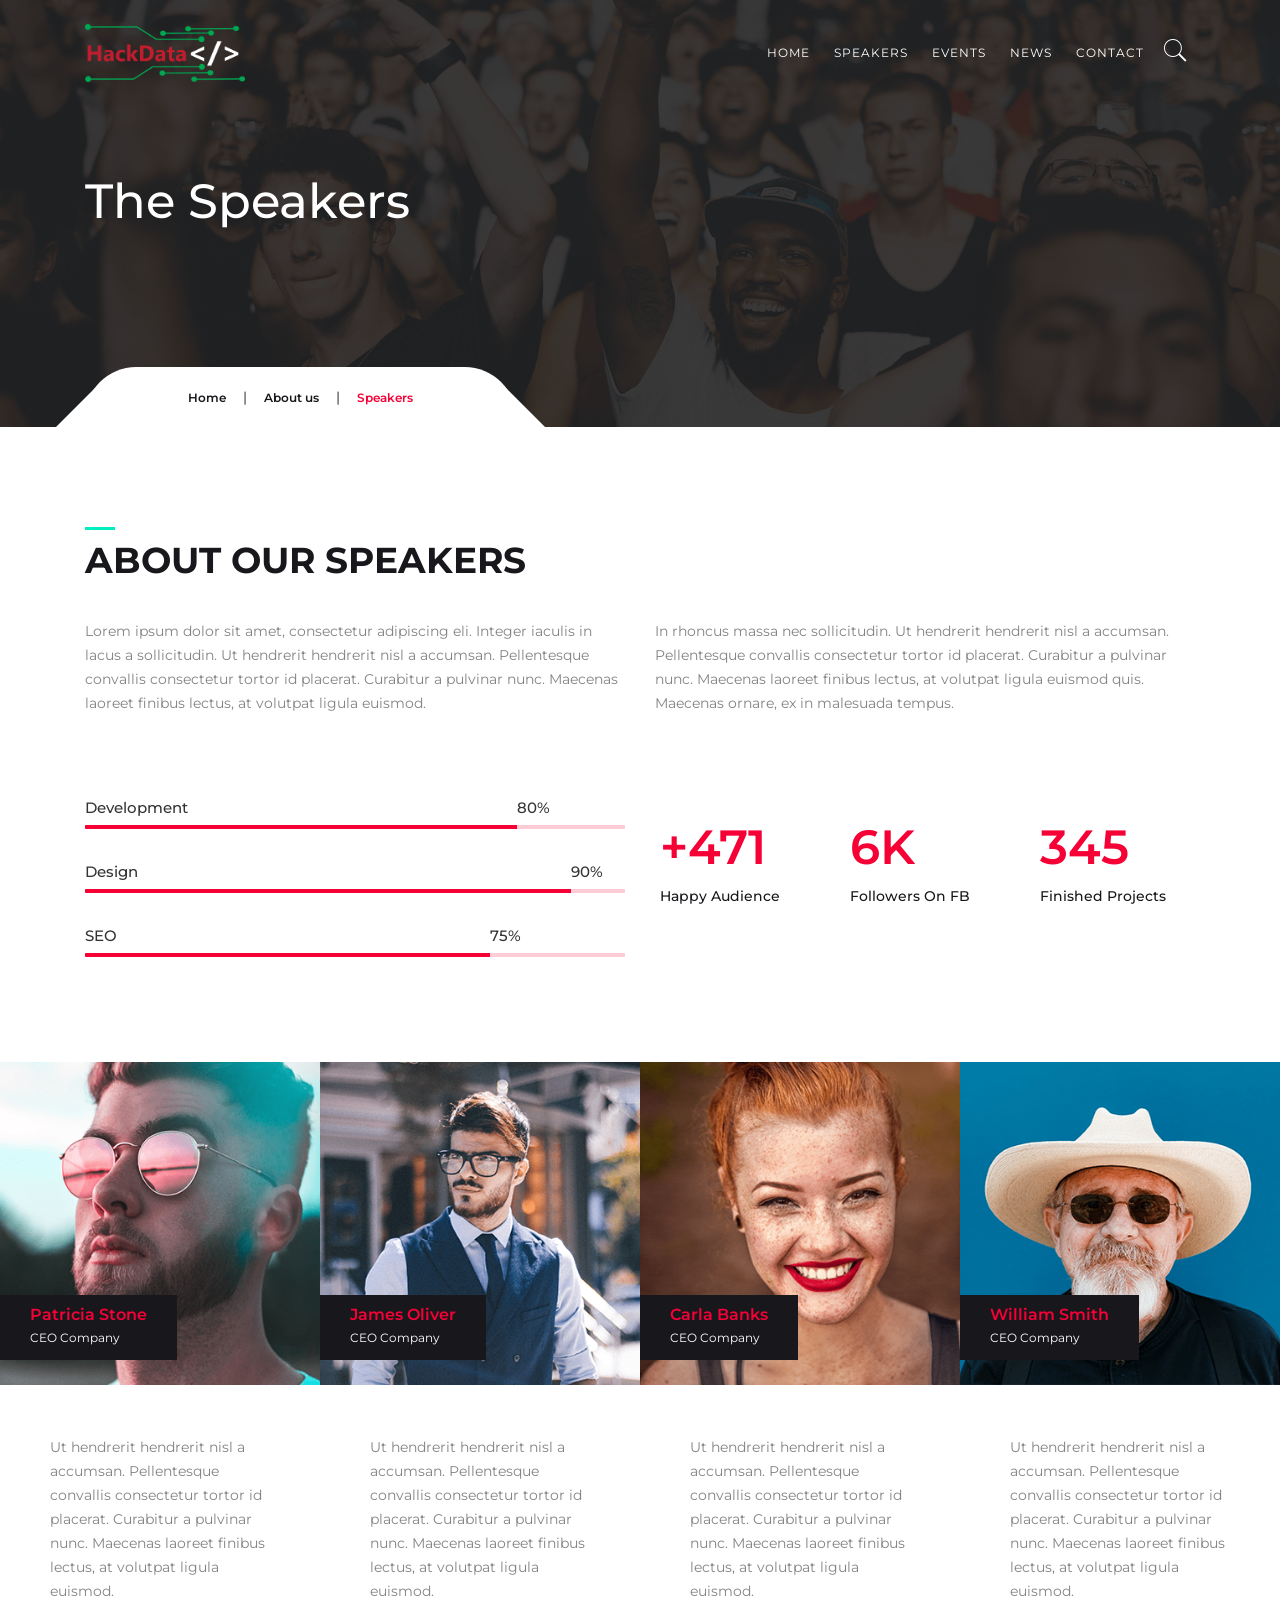
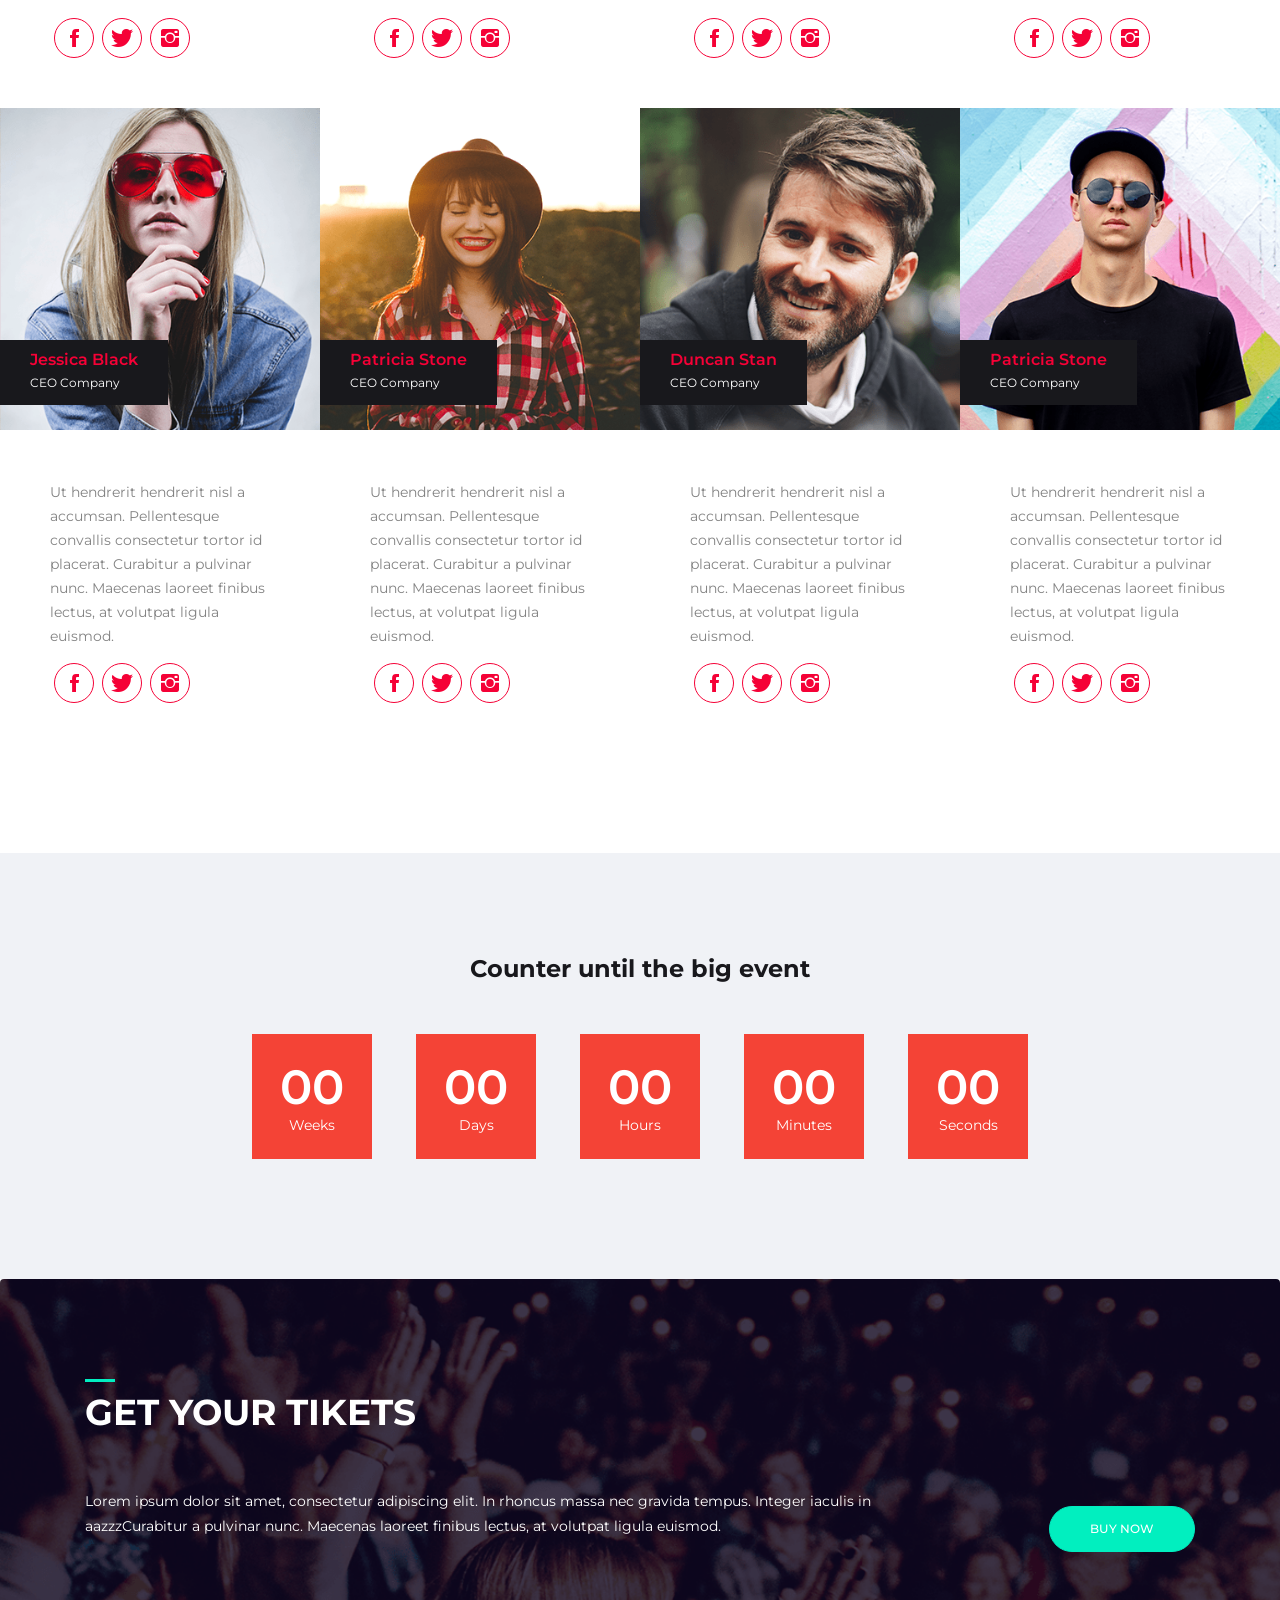
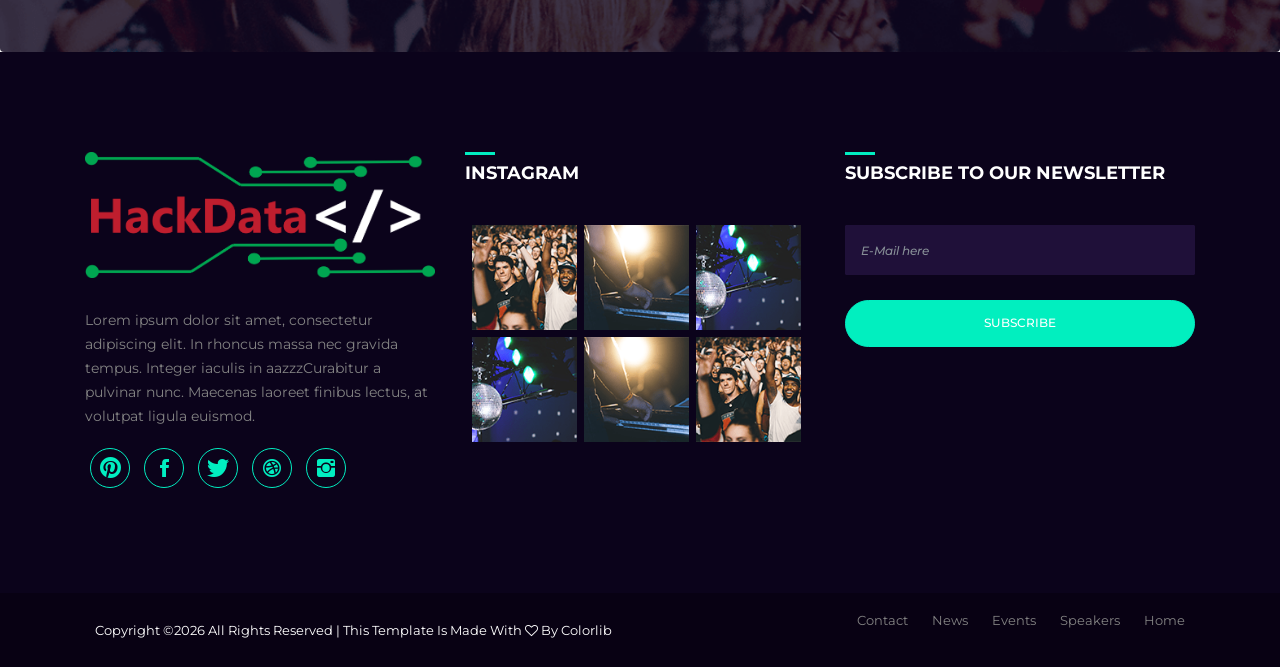
<file: speakers.html>
<!DOCTYPE html>
<html lang="en">
<head>
    <!-- ========== Meta Tags ========== -->
    <meta charset="UTF-8">
    <meta name="description" content="Evento -Event Html Template">
    <meta name="keywords" content="Evento , Event , Html, Template">
    <meta name="author" content="ColorLib">
    <meta name="viewport" content="width=device-width, initial-scale=1, maximum-scale=1">
    <!-- ========== Title ========== -->
    <title> Evento - Event Html Template</title>
    <!-- ========== Favicon Ico ========== -->
    <!--<link rel="icon" href="fav.ico">-->
    <!-- ========== STYLESHEETS ========== -->
    <!-- Bootstrap CSS -->
    <link href="assets/css/bootstrap.min.css" rel="stylesheet">
    <!-- Fonts Icon CSS -->
    <link href="assets/css/font-awesome.min.css" rel="stylesheet">
    <link href="assets/css/et-line.css" rel="stylesheet">
    <link href="assets/css/ionicons.min.css" rel="stylesheet">
    <!-- Carousel CSS -->
    <link href="assets/css/owl.carousel.min.css" rel="stylesheet">
    <link href="assets/css/owl.theme.default.min.css" rel="stylesheet">
    <!-- Animate CSS -->
    <link rel="stylesheet" href="assets/css/animate.min.css">
    <!-- Custom styles for this template -->
    <link href="assets/css/main.css" rel="stylesheet">
</head>
<body>
<div class="loader">
    <div class="loader-outter"></div>
    <div class="loader-inner"></div>
</div>

<!--header start here -->
<header class="header navbar fixed-top navbar-expand-md">
    <div class="container">
        <a class="navbar-brand logo" href="#">
            <img src="assets/img/logo.png" alt="Evento"/>
        </a>
        <button class="navbar-toggler" type="button" data-toggle="collapse" data-target="#headernav" aria-expanded="false" aria-label="Toggle navigation">
            <span class="lnr lnr-text-align-right"></span>
        </button>
        <div class="collapse navbar-collapse flex-sm-row-reverse" id="headernav">
            <ul class=" nav navbar-nav menu">
                <li class="nav-item">
                    <a class="nav-link active" href="#">Home</a>
                </li>
                <li class="nav-item">
                    <a class="nav-link " href="#">Speakers</a>
                </li>
                <li class="nav-item">
                    <a class="nav-link " href="#">Events</a>
                </li>
                <li class="nav-item">
                    <a class="nav-link " href="#">News</a>
                </li>
                <li class="nav-item">
                    <a class="nav-link " href="#">Contact</a>
                </li>
                <li class="search_btn">
                    <a  href="#">
                        <i class="ion-ios-search"></i>
                    </a>
                </li>
            </ul>
        </div>
    </div>
</header>
<!--header end here-->

<!--page title section-->
<section class="inner_cover parallax-window" data-parallax="scroll" data-image-src="assets/img/bg/inner_cover.png">
    <div class="overlay_dark"></div>
    <div class="container">
        <div class="row justify-content-center align-items-center">
            <div class="col-12">
                <div class="inner_cover_content">
                    <h3>
                        The Speakers
                    </h3>
                </div>
            </div>
        </div>

        <div class="breadcrumbs">
            <ul>
                <li><a href="#">Home</a>  |  </li>
                <li><a href="#">About us</a> |  </li>
                <li><span>Speakers</span></li>
            </ul>
        </div>
    </div>
</section>
<!--page title section end-->

<!--about section -->
<section class="pt100 pb100">
    <div class="container">
        <div class="section_title">
            <h3 class="title">
                About Our Speakers
            </h3>
        </div>

        <div class="row justify-content-center">
            <div class="col-12 col-md-6">
                <p>
                    Lorem ipsum dolor sit amet, consectetur adipiscing eli. Integer iaculis in lacus a sollicitudin. Ut hendrerit hendrerit nisl a accumsan. Pellentesque convallis consectetur tortor id placerat. Curabitur a pulvinar nunc. Maecenas laoreet finibus lectus, at volutpat ligula euismod.
                </p>
            </div>
            <div class="col-12 col-md-6">
                <p>
                    In rhoncus massa nec  sollicitudin. Ut hendrerit hendrerit nisl a accumsan. Pellentesque convallis consectetur tortor id placerat. Curabitur a pulvinar nunc. Maecenas laoreet finibus lectus, at volutpat ligula euismod quis. Maecenas ornare, ex in malesuada tempus.
                </p>
            </div>
        </div>
        <div class="row justify-content-center mt50">
            <div class="col-12 col-md-6">
                <div class="progress_container">

                    <div class="single_progressbar">
                        <div class="progress_text">
                            <span>Development</span>
                            <span class="progress_num" style="left:80%;">80%</span>
                        </div>
                        <div class="progress">
                            <div class="progress-bar" role="progressbar" data-transitiongoal="80" aria-valuenow="80" style="width: 80%;"></div>
                        </div>
                    </div>

                    <div class="single_progressbar">
                        <div class="progress_text">
                            <span>Design</span>
                            <span class="progress_num" style="left:90%;">90%</span>
                        </div>
                        <div class="progress">
                            <div class="progress-bar" role="progressbar" data-transitiongoal="90" aria-valuenow="90" style="width: 90%;"></div>
                        </div>
                    </div>

                    <div class="single_progressbar">
                        <div class="progress_text">
                            <span>SEO</span>
                            <span class="progress_num" style="left:75%;">75%</span>
                        </div>
                        <div class="progress">
                            <div class="progress-bar" role="progressbar" data-transitiongoal="75" aria-valuenow="75" style="width: 75%;"></div>
                        </div>
                    </div>


                </div>
            </div>
            <div class="col-12 col-md-6">
                <div class="row justify-content-center mt30">
                    <div class="col-12 col-md-4">
                        <div class="counter_box">
                           <span>+</span><span class="counter">1000</span>
                            <h5>Happy Audience</h5>
                        </div>
                    </div>
                    <div class="col-12 col-md-4">
                        <div class="counter_box">
                            <span class="counter">14</span><span>K</span>
                            <h5>Followers on FB</h5>
                        </div>
                    </div>
                    <div class="col-12 col-md-4">
                        <div class="counter_box">
                            <span class="counter">732</span>
                            <h5>Finished Projects</h5>
                        </div>
                    </div>
                </div>
            </div>
        </div>
    </div>
</section>
<!--about section end -->

<!--speaker section-->
<section class="pb100">
    <div class="row justify-content-center no-gutters">
        <div class="col-md-3 col-sm-6">
            <div class="speaker_box">
                <div class="speaker_img">
                    <img src="assets/img/speakers/s1.png" alt="speaker name">
                    <div class="info_box">
                        <h5 class="name">Patricia Stone</h5>
                        <p class="position">CEO Company</p>
                    </div>
                </div>
                <div class="speaker_social">
                    <p>
                        Ut hendrerit hendrerit nisl a accumsan. Pellentesque convallis consectetur tortor id placerat. Curabitur a pulvinar nunc. Maecenas laoreet finibus lectus, at volutpat ligula euismod.
                    </p>
                    <ul>
                        <li>
                            <a href="#"><i class="ion-social-facebook"></i></a>
                        </li>
                        <li>
                            <a href="#"><i class="ion-social-twitter"></i></a>
                        </li>
                        <li>
                            <a href="#"><i class="ion-social-instagram"></i></a>
                        </li>
                    </ul>
                </div>
            </div>
        </div>
        <div class="col-md-3 col-sm-6">
            <div class="speaker_box">
                <div class="speaker_img">
                    <img src="assets/img/speakers/s2.png" alt="speaker name">
                    <div class="info_box">
                        <h5 class="name">James Oliver</h5>
                        <p class="position">CEO Company</p>
                    </div>
                </div>
                <div class="speaker_social">
                    <p>
                        Ut hendrerit hendrerit nisl a accumsan. Pellentesque convallis consectetur tortor id placerat. Curabitur a pulvinar nunc. Maecenas laoreet finibus lectus, at volutpat ligula euismod.
                    </p>
                    <ul>
                        <li>
                            <a href="#"><i class="ion-social-facebook"></i></a>
                        </li>
                        <li>
                            <a href="#"><i class="ion-social-twitter"></i></a>
                        </li>
                        <li>
                            <a href="#"><i class="ion-social-instagram"></i></a>
                        </li>
                    </ul>
                </div>
            </div>

        </div>
        <div class="col-md-3 col-sm-6">
            <div class="speaker_box">
                <div class="speaker_img">
                    <img src="assets/img/speakers/s3.png" alt="speaker name">
                    <div class="info_box">
                        <h5 class="name">Carla Banks</h5>
                        <p class="position">CEO Company</p>
                    </div>
                </div>
                <div class="speaker_social">
                    <p>
                        Ut hendrerit hendrerit nisl a accumsan. Pellentesque convallis consectetur tortor id placerat. Curabitur a pulvinar nunc. Maecenas laoreet finibus lectus, at volutpat ligula euismod.
                    </p>
                    <ul>
                        <li>
                            <a href="#"><i class="ion-social-facebook"></i></a>
                        </li>
                        <li>
                            <a href="#"><i class="ion-social-twitter"></i></a>
                        </li>
                        <li>
                            <a href="#"><i class="ion-social-instagram"></i></a>
                        </li>
                    </ul>
                </div>
            </div>
        </div>
        <div class="col-md-3 col-sm-6">
            <div class="speaker_box">
                 <div class="speaker_img">
                    <img src="assets/img/speakers/s4.png" alt="speaker name">
                    <div class="info_box">
                        <h5 class="name">William Smith</h5>
                        <p class="position">CEO Company</p>
                    </div>
                 </div>
                <div class="speaker_social">
                    <p>
                        Ut hendrerit hendrerit nisl a accumsan. Pellentesque convallis consectetur tortor id placerat. Curabitur a pulvinar nunc. Maecenas laoreet finibus lectus, at volutpat ligula euismod.
                    </p>
                    <ul>
                        <li>
                            <a href="#"><i class="ion-social-facebook"></i></a>
                        </li>
                        <li>
                            <a href="#"><i class="ion-social-twitter"></i></a>
                        </li>
                        <li>
                            <a href="#"><i class="ion-social-instagram"></i></a>
                        </li>
                    </ul>
                </div>
            </div>
        </div>
        <div class="col-md-3 col-sm-6">
            <div class="speaker_box">
                 <div class="speaker_img">
                <img src="assets/img/speakers/s5.png" alt="speaker name">
                <div class="info_box">
                    <h5 class="name">Jessica Black</h5>
                    <p class="position">CEO Company</p>
                </div>
            </div>
                <div class="speaker_social">
                    <p>
                        Ut hendrerit hendrerit nisl a accumsan. Pellentesque convallis consectetur tortor id placerat. Curabitur a pulvinar nunc. Maecenas laoreet finibus lectus, at volutpat ligula euismod.
                    </p>
                    <ul>
                        <li>
                            <a href="#"><i class="ion-social-facebook"></i></a>
                        </li>
                        <li>
                            <a href="#"><i class="ion-social-twitter"></i></a>
                        </li>
                        <li>
                            <a href="#"><i class="ion-social-instagram"></i></a>
                        </li>
                    </ul>
                </div>
            </div>
        </div>
        <div class="col-md-3 col-sm-6">
            <div class="speaker_box">
                <div class="speaker_img">
                <img src="assets/img/speakers/s6.png" alt="speaker name">
                <div class="info_box">
                    <h5 class="name">Patricia Stone</h5>
                    <p class="position">CEO Company</p>
                </div>
            </div>
                <div class="speaker_social">
                    <p>
                        Ut hendrerit hendrerit nisl a accumsan. Pellentesque convallis consectetur tortor id placerat. Curabitur a pulvinar nunc. Maecenas laoreet finibus lectus, at volutpat ligula euismod.
                    </p>
                    <ul>
                        <li>
                            <a href="#"><i class="ion-social-facebook"></i></a>
                        </li>
                        <li>
                            <a href="#"><i class="ion-social-twitter"></i></a>
                        </li>
                        <li>
                            <a href="#"><i class="ion-social-instagram"></i></a>
                        </li>
                    </ul>
                </div>
            </div>
        </div>
        <div class="col-md-3 col-sm-6">
            <div class="speaker_box">
                <div class="speaker_img">
                <img src="assets/img/speakers/s7.png" alt="speaker name">
                <div class="info_box">
                    <h5 class="name">Duncan Stan</h5>
                    <p class="position">CEO Company</p>
                </div>
            </div>
                <div class="speaker_social">
                    <p>
                        Ut hendrerit hendrerit nisl a accumsan. Pellentesque convallis consectetur tortor id placerat. Curabitur a pulvinar nunc. Maecenas laoreet finibus lectus, at volutpat ligula euismod.
                    </p>
                    <ul>
                        <li>
                            <a href="#"><i class="ion-social-facebook"></i></a>
                        </li>
                        <li>
                            <a href="#"><i class="ion-social-twitter"></i></a>
                        </li>
                        <li>
                            <a href="#"><i class="ion-social-instagram"></i></a>
                        </li>
                    </ul>
                </div>
            </div>
        </div>
        <div class="col-md-3 col-sm-6">
            <div class="speaker_box">
                <div class="speaker_img">
                <img src="assets/img/speakers/s8.png" alt="speaker name">
                <div class="info_box">
                    <h5 class="name">Patricia Stone</h5>
                    <p class="position">CEO Company</p>
                </div>
            </div>
                <div class="speaker_social">
                    <p>
                        Ut hendrerit hendrerit nisl a accumsan. Pellentesque convallis consectetur tortor id placerat. Curabitur a pulvinar nunc. Maecenas laoreet finibus lectus, at volutpat ligula euismod.
                    </p>
                    <ul>
                        <li>
                            <a href="#"><i class="ion-social-facebook"></i></a>
                        </li>
                        <li>
                            <a href="#"><i class="ion-social-twitter"></i></a>
                        </li>
                        <li>
                            <a href="#"><i class="ion-social-instagram"></i></a>
                        </li>
                    </ul>
                </div>
            </div>
        </div>
    </div>
</section>
<!--speaker section end -->


<!--event countdown-->
<section class="bg-gray pt100 pb100">
    <div class="container">
        <div class="row justify-content-center">
            <div class="col-12 col-md-10">
                <h4 class="mb30 text-center">Counter until the big event</h4>
                <div class="countdown"></div>
            </div>
        </div>
    </div>
</section>
<!--evernt countdown end-->

<!--get tickets section -->
<section class="bg-img pt100 pb100" style="background-image: url('assets/img/bg/tickets.png');">
    <div class="container">
        <div class="section_title mb30">
            <h3 class="title color-light">
                GEt your tikets
            </h3>
        </div>
        <div class="row justify-content-center align-items-center">
            <div class="col-md-9 text-md-left text-center color-light">
                Lorem ipsum dolor sit amet, consectetur adipiscing elit. In rhoncus massa nec gravida tempus. Integer iaculis in aazzzCurabitur a pulvinar nunc. Maecenas laoreet finibus lectus, at volutpat ligula euismod.
            </div>
            <div class="col-md-3 text-md-right text-center">
                <a href="#" class="btn btn-primary btn-rounded mt30">buy now</a>
            </div>
        </div>
    </div>
</section>
<!--get tickets section end-->

<!--footer start -->
<footer>
    <div class="container">
        <div class="row justify-content-center">

            <div class="col-md-4 col-12">
                <div class="footer_box">
                    <div class="footer_header">
                        <div class="footer_logo">
                            <img src="assets/img/logo.png" alt="evento">
                        </div>
                    </div>
                    <div class="footer_box_body">
                        <p>
                            Lorem ipsum dolor sit amet, consectetur adipiscing elit. In rhoncus massa nec gravida tempus. Integer iaculis in aazzzCurabitur a pulvinar nunc. Maecenas laoreet finibus lectus, at volutpat ligula euismod.
                        </p>
                        <ul class="footer_social">
                            <li>
                                <a href="#"><i class="ion-social-pinterest"></i></a>
                            </li>
                            <li>
                                <a href="#"><i class="ion-social-facebook"></i></a>
                            </li>
                            <li>
                                <a href="#"><i class="ion-social-twitter"></i></a>
                            </li>
                            <li>
                                <a href="#"><i class="ion-social-dribbble"></i></a>
                            </li>
                            <li>
                                <a href="#"><i class="ion-social-instagram"></i></a>
                            </li>
                        </ul>
                    </div>
                </div>
            </div>

            <div class="col-12 col-md-4">
                <div class="footer_box">
                    <div class="footer_header">
                        <h4 class="footer_title">
                            instagram
                        </h4>
                    </div>
                    <div class="footer_box_body">
                        <ul class="instagram_list">
                            <li>
                                <a href="#">
                                    <img src="assets/img/cleander/c1.png" alt="instagram">
                                </a>
                            </li>
                            <li>
                                <a href="#">
                                    <img src="assets/img/cleander/c2.png" alt="instagram">
                                </a>
                            </li>
                            <li>
                                <a href="#">
                                    <img src="assets/img/cleander/c3.png" alt="instagram">
                                </a>
                            </li>
                            <li>
                                <a href="#">
                                    <img src="assets/img/cleander/c3.png" alt="instagram">
                                </a>
                            </li>
                            <li>
                                <a href="#">
                                    <img src="assets/img/cleander/c2.png" alt="instagram">
                                </a>
                            </li>
                            <li>
                                <a href="#">
                                    <img src="assets/img/cleander/c1.png" alt="instagram">
                                </a>
                            </li>
                        </ul>
                    </div>
                </div>
            </div>

            <div class="col-12 col-md-4">
                <div class="footer_box">
                    <div class="footer_header">
                        <h4 class="footer_title">
                            subscribe to our newsletter
                        </h4>
                    </div>
                    <div class="footer_box_body">
                        <div class="newsletter_form">
                            <input type="email" class="form-control" placeholder="E-Mail here">
                            <button class="btn btn-rounded btn-block btn-primary">SUBSCRIBE</button>
                        </div>
                    </div>
                </div>
            </div>
        </div>
    </div>
</footer>
<div class="copyright_footer">
    <div class="container">
        <div class="row justify-content-center">
            <div class="col-md-6 col-12">
                <p><!-- Link back to Colorlib can't be removed. Template is licensed under CC BY 3.0. -->
Copyright &copy;<script>document.write(new Date().getFullYear());</script> All rights reserved | This template is made with <i class="fa fa-heart-o" aria-hidden="true"></i> by <a href="https://colorlib.com" target="_blank">Colorlib</a>
<!-- Link back to Colorlib can't be removed. Template is licensed under CC BY 3.0. --></p>
            </div>
            <div class="col-12 col-md-6 ">
                <ul class="footer_menu">
                    <li>
                        <a href="#">Home</a>
                    </li>
                    <li>
                        <a href="#">Speakers</a>
                    </li>
                    <li>
                        <a href="#">Events</a>
                    </li>
                    <li>
                        <a href="#">News</a>
                    </li>
                    <li>
                        <a href="#">Contact</a>
                    </li>
                </ul>
            </div>
        </div>
    </div>
</div>
<!--footer end -->

<!-- jquery -->
<script src="assets/js/jquery.min.js"></script>
<!-- bootstrap -->
<script src="assets/js/popper.js"></script>
<script src="assets/js/bootstrap.min.js"></script>
<script src="assets/js/waypoints.min.js"></script>
<!--slick carousel -->
<script src="assets/js/owl.carousel.min.js"></script>
<!--parallax -->
<script src="assets/js/parallax.min.js"></script>
<!--Counter up -->
<script src="assets/js/jquery.counterup.min.js"></script>
<!--Counter down -->
<script src="assets/js/jquery.countdown.min.js"></script>
<!-- WOW JS -->
<script src="assets/js/wow.min.js"></script>
<!-- Custom js -->
<script src="assets/js/main.js"></script>
</body>
</html>
</file>
<file: assets/css/et-line.css>
@font-face{font-family:et-line;src:url(../fonts/et-line.eot);src:url(../fonts/et-line.eot?#iefix) format('embedded-opentype'),url(../fonts/et-line.woff) format('woff'),url(../fonts/et-line.ttf) format('truetype'),url(../fonts/et-line.svg#et-line) format('svg');font-weight:400;font-style:normal}[data-icon]:before{font-family:et-line;content:attr(data-icon);speak:none;font-weight:400;font-variant:normal;text-transform:none;line-height:1;-webkit-font-smoothing:antialiased;-moz-osx-font-smoothing:grayscale;display:inline-block}.icon-adjustments,.icon-alarmclock,.icon-anchor,.icon-aperture,.icon-attachment,.icon-bargraph,.icon-basket,.icon-beaker,.icon-bike,.icon-book-open,.icon-briefcase,.icon-browser,.icon-calendar,.icon-camera,.icon-caution,.icon-chat,.icon-circle-compass,.icon-clipboard,.icon-clock,.icon-cloud,.icon-compass,.icon-desktop,.icon-dial,.icon-document,.icon-documents,.icon-download,.icon-dribbble,.icon-edit,.icon-envelope,.icon-expand,.icon-facebook,.icon-flag,.icon-focus,.icon-gears,.icon-genius,.icon-gift,.icon-global,.icon-globe,.icon-googleplus,.icon-grid,.icon-happy,.icon-hazardous,.icon-heart,.icon-hotairballoon,.icon-hourglass,.icon-key,.icon-laptop,.icon-layers,.icon-lifesaver,.icon-lightbulb,.icon-linegraph,.icon-linkedin,.icon-lock,.icon-magnifying-glass,.icon-map,.icon-map-pin,.icon-megaphone,.icon-mic,.icon-mobile,.icon-newspaper,.icon-notebook,.icon-paintbrush,.icon-paperclip,.icon-pencil,.icon-phone,.icon-picture,.icon-pictures,.icon-piechart,.icon-presentation,.icon-pricetags,.icon-printer,.icon-profile-female,.icon-profile-male,.icon-puzzle,.icon-quote,.icon-recycle,.icon-refresh,.icon-ribbon,.icon-rss,.icon-sad,.icon-scissors,.icon-scope,.icon-search,.icon-shield,.icon-speedometer,.icon-strategy,.icon-streetsign,.icon-tablet,.icon-target,.icon-telescope,.icon-toolbox,.icon-tools,.icon-tools-2,.icon-trophy,.icon-tumblr,.icon-twitter,.icon-upload,.icon-video,.icon-wallet,.icon-wine{font-family:et-line;speak:none;font-style:normal;font-weight:400;font-variant:normal;text-transform:none;line-height:1;-webkit-font-smoothing:antialiased;-moz-osx-font-smoothing:grayscale;display:inline-block}.icon-mobile:before{content:"\e000"}.icon-laptop:before{content:"\e001"}.icon-desktop:before{content:"\e002"}.icon-tablet:before{content:"\e003"}.icon-phone:before{content:"\e004"}.icon-document:before{content:"\e005"}.icon-documents:before{content:"\e006"}.icon-search:before{content:"\e007"}.icon-clipboard:before{content:"\e008"}.icon-newspaper:before{content:"\e009"}.icon-notebook:before{content:"\e00a"}.icon-book-open:before{content:"\e00b"}.icon-browser:before{content:"\e00c"}.icon-calendar:before{content:"\e00d"}.icon-presentation:before{content:"\e00e"}.icon-picture:before{content:"\e00f"}.icon-pictures:before{content:"\e010"}.icon-video:before{content:"\e011"}.icon-camera:before{content:"\e012"}.icon-printer:before{content:"\e013"}.icon-toolbox:before{content:"\e014"}.icon-briefcase:before{content:"\e015"}.icon-wallet:before{content:"\e016"}.icon-gift:before{content:"\e017"}.icon-bargraph:before{content:"\e018"}.icon-grid:before{content:"\e019"}.icon-expand:before{content:"\e01a"}.icon-focus:before{content:"\e01b"}.icon-edit:before{content:"\e01c"}.icon-adjustments:before{content:"\e01d"}.icon-ribbon:before{content:"\e01e"}.icon-hourglass:before{content:"\e01f"}.icon-lock:before{content:"\e020"}.icon-megaphone:before{content:"\e021"}.icon-shield:before{content:"\e022"}.icon-trophy:before{content:"\e023"}.icon-flag:before{content:"\e024"}.icon-map:before{content:"\e025"}.icon-puzzle:before{content:"\e026"}.icon-basket:before{content:"\e027"}.icon-envelope:before{content:"\e028"}.icon-streetsign:before{content:"\e029"}.icon-telescope:before{content:"\e02a"}.icon-gears:before{content:"\e02b"}.icon-key:before{content:"\e02c"}.icon-paperclip:before{content:"\e02d"}.icon-attachment:before{content:"\e02e"}.icon-pricetags:before{content:"\e02f"}.icon-lightbulb:before{content:"\e030"}.icon-layers:before{content:"\e031"}.icon-pencil:before{content:"\e032"}.icon-tools:before{content:"\e033"}.icon-tools-2:before{content:"\e034"}.icon-scissors:before{content:"\e035"}.icon-paintbrush:before{content:"\e036"}.icon-magnifying-glass:before{content:"\e037"}.icon-circle-compass:before{content:"\e038"}.icon-linegraph:before{content:"\e039"}.icon-mic:before{content:"\e03a"}.icon-strategy:before{content:"\e03b"}.icon-beaker:before{content:"\e03c"}.icon-caution:before{content:"\e03d"}.icon-recycle:before{content:"\e03e"}.icon-anchor:before{content:"\e03f"}.icon-profile-male:before{content:"\e040"}.icon-profile-female:before{content:"\e041"}.icon-bike:before{content:"\e042"}.icon-wine:before{content:"\e043"}.icon-hotairballoon:before{content:"\e044"}.icon-globe:before{content:"\e045"}.icon-genius:before{content:"\e046"}.icon-map-pin:before{content:"\e047"}.icon-dial:before{content:"\e048"}.icon-chat:before{content:"\e049"}.icon-heart:before{content:"\e04a"}.icon-cloud:before{content:"\e04b"}.icon-upload:before{content:"\e04c"}.icon-download:before{content:"\e04d"}.icon-target:before{content:"\e04e"}.icon-hazardous:before{content:"\e04f"}.icon-piechart:before{content:"\e050"}.icon-speedometer:before{content:"\e051"}.icon-global:before{content:"\e052"}.icon-compass:before{content:"\e053"}.icon-lifesaver:before{content:"\e054"}.icon-clock:before{content:"\e055"}.icon-aperture:before{content:"\e056"}.icon-quote:before{content:"\e057"}.icon-scope:before{content:"\e058"}.icon-alarmclock:before{content:"\e059"}.icon-refresh:before{content:"\e05a"}.icon-happy:before{content:"\e05b"}.icon-sad:before{content:"\e05c"}.icon-facebook:before{content:"\e05d"}.icon-twitter:before{content:"\e05e"}.icon-googleplus:before{content:"\e05f"}.icon-rss:before{content:"\e060"}.icon-tumblr:before{content:"\e061"}.icon-linkedin:before{content:"\e062"}.icon-dribbble:before{content:"\e063"}
</file>
<file: assets/css/main.css>
/*
 * Evento -  Event html  Template
 * Build Date: jan 2018
 * Author: colorlib
 * Copyright (C) 2018 colorlib
 */
/* ------------------------------------- */
/* TABLE OF CONTENTS
/* -------------------------------------
    . GENERAL
    . Header
    . Footer
    . BUTTONS
    . ICON BOXES
    . PROJECTS SECTION (PORTFOLIO)
    . BLOG  SECTION
    . COUNTER SECTION
    . Testimonial SECTION
	. Contact Section
	.PROGRESSBAR
	.SINGLE POST (COMMENTS SIDEBAR TAGS LIST)
	------------------------------------- */
/*  ----------------------------------------------------
1. GENERAL
-------------------------------------------------------- */
/* ----------------IMPORT GOOGLE FONTS ------------------- */
@import url("https://fonts.googleapis.com/css?family=Montserrat:400,500,700,900");
/* ----------------Text Fonts ------------------- */
body {
  font-size: 14px;
  line-height: 25px;
  font-weight: 400;
  font-family: "Montserrat", sans-serif;
  color: #838383;
  font-style: normal;
  overflow-x: hidden;
}

h1, h2, h3, h4, h5, h6 {
  font-family: "Montserrat", sans-serif;
  font-weight: 700;
  color: #18181c;
  line-height: 1.3;
}

h1, .h1 {
  font-size: 48px;
  margin-bottom: 25px;
}

h2, .h2 {
  font-size: 42px;
  margin-bottom: 25px;
}

h3, .h3 {
  font-size: 36px;
  margin-bottom: 25px;
}

h4, .h4 {
  font-size: 24px;
  margin-bottom: 15px;
}

h5, .h5 {
  font-size: 18px;
  margin-bottom: 15px;
}

h6, .h6 {
  font-size: 14px;
  margin-bottom: 10px;
}

p {
  font-size: 14px;
  font-family: "Montserrat", sans-serif;
  margin: 0 0 15px;
  line-height: 24px;
  font-weight: 400;
  color: #838383;
}
p:last-child {
  margin-bottom: 0;
}

a {
  color: inherit;
  text-decoration: none;
  cursor: pointer;
  font-size: 13px;
  font-weight: 400;
  -webkit-transition: all 0.4s ease-in-out;
  transition: all 0.4s ease-in-out;
}

a:hover,
a:focus,
a:active {
  text-decoration: none;
  outline: none;
  color: #838383;
  -webkit-transition: all 0.4s ease-in-out;
  transition: all 0.4s ease-in-out;
}

ul.nosyely_list {
  padding: 0;
  margin: 0;
  list-style: none;
}

.section_title {
  position: relative;
  margin-bottom: 25px;
}
.section_title .title {
  text-transform: uppercase;
  padding: 10px 0;
  font-size: 36px;
}
.section_title .title:before {
  width: 30px;
  content: " ";
  position: absolute;
  border-top: solid 3px #01eec1;
  left: 0;
  top: 0;
}

.countdown {
  text-align: center;
}
.countdown div {
  margin: 20px;
  display: inline-block;
  padding: 25px;
  min-width: 120px;
  background-color: #F44336;
  color: #ffffff;
  font-size: 48px;
  font-weight: 600;
  text-align: center;
  line-height: 1.2;
}
.countdown div span {
  display: block;
  font-size: 14px;
  font-weight: 400;
}

.bg-img {
  border-radius: 4px;
  background-size: cover;
  background-repeat: no-repeat;
  background-position: center center;
  position: relative;
}
.bg-img .overlay_dark {
  position: absolute;
  top: 0;
  bottom: 0;
  width: 100%;
  background-color: rgba(0, 0, 0, 0.4);
}

.brand_item {
  opacity: 1;
  /*-webkit-transition: all ease-in-out 0.4s;
  transition: all ease-in-out 0.4s;*/
}
.brand_item img {
  display: block;
  max-width: 130px;
  margin: 0 auto;
}
/*.brand_item:hover {
  opacity: 1;
  -webkit-transition: all ease-in-out 0.4s;
  transition: all ease-in-out 0.4s;
}*/

.icon_list {
  list-style: none;
  padding: 0;
  margin: 0;
}
.icon_list li {
  display: inline-block;
  width: 100%;
  position: relative;
  padding-left: 50px;
  min-height: 50px;
  margin-bottom: 7px;
}
.icon_list li i {
  background-color: #f50136;
  display: block;
  border-radius: 50px;
  padding: 7px 0;
  font-size: 24px;
  color: #ffffff;
  width: 40px;
  height: 40px;
  text-align: center;
  position: absolute;
  left: 0;
}
.icon_list li span {
  color: #333333;
  padding-top: 6px;
  display: inline-block;
}

blockquote {
  padding: 75px 25px 25px;
  font-size: 20px;
  text-align: center;
  margin: 25px 50px;
}
blockquote:before {
  content: open-quote;
  display: block;
  font-size: 134px;
  font-family: Georgia, Verdana, Roboto, serif;
  line-height: 0.2;
  padding: 0;
  opacity: 0.2;
  font-weight: 600;
  margin: 0;
}
blockquote p {
  font-size: 18px;
  text-transform: capitalize;
  font-weight: 400;
  font-style: italic;
}

.text-muted {
  color: #868e96 !important;
  font-size: 14px;
  line-height: 2.1;
}

strong {
  font-weight: 700;
}

.text-xs {
  font-size: 11px;
}

.text-xl {
  font-size: 48px;
  font-weight: 600;
  letter-spacing: 1px;
}

.uppercase {
  text-transform: uppercase;
}

.capitalize {
  text-transform: capitalize;
}

img {
  max-width: 100%;
}

@media (max-width: 768px) {
  h1, .h1 {
    font-size: 28px;
    margin-bottom: 15px;
    font-weight: 700;
  }

  h2, .h2 {
    font-size: 24px;
    margin-bottom: 15px;
  }

  h3, .h3 {
    font-size: 20px;
    margin-bottom: 15px;
  }

  h4, .h4 {
    font-size: 16px;
    margin-bottom: 10px;
  }

  h5, .h5 {
    font-size: 14px;
    margin-bottom: 10px;
  }

  h6, .h6 {
    font-size: 12px;
    margin-bottom: 5px;
  }

  .hide-md {
    display: none !important;
  }
}
/* ----------------Responsive Align ------------------- */
@media all and (max-width: 767px) {
  .text-center-xs {
    text-align: center;
  }

  .text-left-xs {
    text-align: left;
  }

  .text-right-xs {
    text-align: right;
  }
}
.loader {
  position: fixed;
  top: 0;
  bottom: 0;
  width: 100%;
  background-color: #f7f7f7;
  z-index: 999999;
}
.loader .loader-inner {
  position: absolute;
  border: 2px solid #f50136;
  border-radius: 50%;
  width: 40px;
  height: 40px;
  left: calc(50% - 20px);
  top: calc(50% - 20px);
  border-right: 0;
  border-top-color: transparent;
  -webkit-animation: loader-inner 1s cubic-bezier(0.42, 0.61, 0.58, 0.41) infinite;
  animation: loader-inner 1s cubic-bezier(0.42, 0.61, 0.58, 0.41) infinite;
}

@-webkit-keyframes loader-outter {
  0% {
    -webkit-transform: rotate(0deg);
    transform: rotate(0deg);
  }
  100% {
    -webkit-transform: rotate(360deg);
    transform: rotate(360deg);
  }
}
@keyframes loader-outter {
  0% {
    -webkit-transform: rotate(0deg);
    transform: rotate(0deg);
  }
  100% {
    -webkit-transform: rotate(360deg);
    transform: rotate(360deg);
  }
}
@-webkit-keyframes loader-inner {
  0% {
    -webkit-transform: rotate(0deg);
    transform: rotate(0deg);
  }
  100% {
    -webkit-transform: rotate(-360deg);
    transform: rotate(-360deg);
  }
}
@keyframes loader-inner {
  0% {
    -webkit-transform: rotate(0deg);
    transform: rotate(0deg);
  }
  100% {
    -webkit-transform: rotate(-360deg);
    transform: rotate(-360deg);
  }
}
/* ----------------colors------------------- */
.color-gray {
  color: #f0f2f6 !important;
}

.color-dark-gray {
  color: #838383 !important;
}

.color-dark {
  color: #333333 !important;
}

.color-black {
  color: #18181c !important;
}

.color-light {
  color: #ffffff !important;
}

.color-green {
  color: #6cc47f !important;
}

.color-blue {
  color: #0652fd !important;
}

.color-red {
  color: #f97794 !important;
}

.color-orange {
  color: #f79257 !important;
}

.color-yellow {
  color: #ffbf00 !important;
}

.color-purple {
  color: #926cc4 !important;
}

.bg-grad-purple {
  background: #8C66CA;
  background: linear-gradient(135deg, #E25574 0%, #8C66CA 100%);
}

.bg-macaroni {
  background: -webkit-gradient(linear, left top, right top, from(#ff5f6d), to(#ffc371));
  background: linear-gradient(90deg, #ff5f6d 0%, #ffc371 100%);
}

.bg-light {
  background-color: #ffffff !important;
}

.bg-gray {
  background-color: #f0f2f6 !important;
}

.bg-black {
  background-color: #18181c !important;
}

.bg-blue {
  background-color: #0652fd !important;
}

.bg-purple {
  background-color: #926cc4 !important;
}

/* --------------PADDING STYLE-------------- */
.p0 {
  padding: 0 !important;
}

.p5 {
  padding: 5px !important;
}

.p10 {
  padding: 10px !important;
}

.p15 {
  padding: 15px !important;
}

.p20 {
  padding: 20px !important;
}

.p25 {
  padding: 25px !important;
}

.p30 {
  padding: 30px !important;
}

.p35 {
  padding: 35px !important;
}

.p40 {
  padding: 40px !important;
}

.p45 {
  padding: 45px !important;
}

.p50 {
  padding: 50px !important;
}

.p55 {
  padding: 55px !important;
}

.p60 {
  padding: 60px !important;
}

.p65 {
  padding: 65px !important;
}

.p70 {
  padding: 70px !important;
}

.p75 {
  padding: 75px !important;
}

.p80 {
  padding: 80px !important;
}

.p85 {
  padding: 85px !important;
}

.p90 {
  padding: 90px !important;
}

.p95 {
  padding: 95px !important;
}

.p100 {
  padding: 100px !important;
}

.pt0 {
  padding-top: 0 !important;
}

.pt5 {
  padding-top: 5px !important;
}

.pt10 {
  padding-top: 10px !important;
}

.pt15 {
  padding-top: 15px !important;
}

.pt20 {
  padding-top: 20px !important;
}

.pt25 {
  padding-top: 25px !important;
}

.pt30 {
  padding-top: 30px !important;
}

.pt35 {
  padding-top: 35px !important;
}

.pt40 {
  padding-top: 40px !important;
}

.pt45 {
  padding-top: 45px !important;
}

.pt50 {
  padding-top: 50px !important;
}

.pt55 {
  padding-top: 55px !important;
}

.pt60 {
  padding-top: 60px !important;
}

.pt65 {
  padding-top: 65px !important;
}

.pt70 {
  padding-top: 70px !important;
}

.pt75 {
  padding-top: 75px !important;
}

.pt80 {
  padding-top: 80px !important;
}

.pt85 {
  padding-top: 85px !important;
}

.pt90 {
  padding-top: 90px !important;
}

.pt95 {
  padding-top: 95px !important;
}

.pt100 {
  padding-top: 100px !important;
}

.pt120 {
  padding-top: 120px !important;
}

.pt200 {
  padding-top: 200px !important;
}

.pr0 {
  padding-right: 0 !important;
}

.pr5 {
  padding-right: 5px !important;
}

.pr10 {
  padding-right: 10px !important;
}

.pr15 {
  padding-right: 15px !important;
}

.pr20 {
  padding-right: 20px !important;
}

.pr25 {
  padding-right: 25px !important;
}

.pr30 {
  padding-right: 30px !important;
}

.pr35 {
  padding-right: 35px !important;
}

.pr40 {
  padding-right: 40px !important;
}

.pr45 {
  padding-right: 45px !important;
}

.pr50 {
  padding-right: 50px !important;
}

.pr55 {
  padding-right: 55px !important;
}

.pr60 {
  padding-right: 60px !important;
}

.pr65 {
  padding-right: 65px !important;
}

.pr70 {
  padding-right: 70px !important;
}

.pr75 {
  padding-right: 75px !important;
}

.pr80 {
  padding-right: 80px !important;
}

.pr85 {
  padding-right: 85px !important;
}

.pr90 {
  padding-right: 90px !important;
}

.pr95 {
  padding-right: 95px !important;
}

.pr100 {
  padding-right: 100px !important;
}

.pb0 {
  padding-bottom: 0 !important;
}

.pb5 {
  padding-bottom: 5px !important;
}

.pb10 {
  padding-bottom: 10px !important;
}

.pb15 {
  padding-bottom: 15px !important;
}

.pb20 {
  padding-bottom: 20px !important;
}

.pb25 {
  padding-bottom: 25px !important;
}

.pb30 {
  padding-bottom: 30px !important;
}

.pb35 {
  padding-bottom: 35px !important;
}

.pb40 {
  padding-bottom: 40px !important;
}

.pb45 {
  padding-bottom: 45px !important;
}

.pb50 {
  padding-bottom: 50px !important;
}

.pb55 {
  padding-bottom: 55px !important;
}

.pb60 {
  padding-bottom: 60px !important;
}

.pb65 {
  padding-bottom: 65px !important;
}

.pb70 {
  padding-bottom: 70px !important;
}

.pb75 {
  padding-bottom: 75px !important;
}

.pb80 {
  padding-bottom: 80px !important;
}

.pb85 {
  padding-bottom: 85px !important;
}

.pb90 {
  padding-bottom: 90px !important;
}

.pb95 {
  padding-bottom: 95px !important;
}

.pb100 {
  padding-bottom: 100px !important;
}

.pb120 {
  padding-bottom: 120px !important;
}

.pb200 {
  padding-bottom: 200px !important;
}

.pl0 {
  padding-left: 0;
}

.pl5 {
  padding-left: 5px;
}

.pl10 {
  padding-left: 10px;
}

.pl15 {
  padding-left: 15px;
}

.pl20 {
  padding-left: 20px;
}

.pl25 {
  padding-left: 25px;
}

.pl30 {
  padding-left: 30px;
}

.pl35 {
  padding-left: 35px;
}

.pl40 {
  padding-left: 40px;
}

.pl45 {
  padding-left: 45px;
}

.pl50 {
  padding-left: 50px;
}

.pl55 {
  padding-left: 55px;
}

.pl60 {
  padding-left: 60px;
}

.pl65 {
  padding-left: 65px;
}

.pl70 {
  padding-left: 70px;
}

.pl75 {
  padding-left: 75px;
}

.pl80 {
  padding-left: 80px;
}

.pl85 {
  padding-left: 85px;
}

.pl90 {
  padding-left: 90px;
}

.pl95 {
  padding-left: 95px;
}

.pl100 {
  padding-left: 100px;
}

/*  -----------------MARGIN STYLE----------------------- */
.m0 {
  margin: 0;
}

.m5 {
  margin: 5px;
}

.m10 {
  margin: 10px;
}

.m15 {
  margin: 15px;
}

.m20 {
  margin: 20px;
}

.m25 {
  margin: 25px;
}

.m30 {
  margin: 30px;
}

.m35 {
  margin: 35px;
}

.m40 {
  margin: 40px;
}

.m45 {
  margin: 45px;
}

.m50 {
  margin: 50px;
}

.m55 {
  margin: 55px;
}

.m60 {
  margin: 60px;
}

.m65 {
  margin: 65px;
}

.m70 {
  margin: 70px;
}

.m75 {
  margin: 75px;
}

.m80 {
  margin: 80px;
}

.m85 {
  margin: 85px;
}

.m90 {
  margin: 90px;
}

.m95 {
  margin: 95px;
}

.m100 {
  margin: 100px;
}

.mt0 {
  margin-top: 0 !important;
}

.mt5 {
  margin-top: 5px !important;
}

.mt10 {
  margin-top: 10px !important;
}

.mt15 {
  margin-top: 15px !important;
}

.mt20 {
  margin-top: 20px !important;
}

.mt25 {
  margin-top: 25px !important;
}

.mt30 {
  margin-top: 30px !important;
}

.mt35 {
  margin-top: 35px !important;
}

.mt40 {
  margin-top: 40px !important;
}

.mt45 {
  margin-top: 45px !important;
}

.mt50 {
  margin-top: 50px !important;
}

.mt55 {
  margin-top: 55px !important;
}

.mt60 {
  margin-top: 60px !important;
}

.mt65 {
  margin-top: 65px !important;
}

.mt70 {
  margin-top: 70px !important;
}

.mt75 {
  margin-top: 75px !important;
}

.mt80 {
  margin-top: 80px !important;
}

.mt85 {
  margin-top: 85px !important;
}

.mt90 {
  margin-top: 90px !important;
}

.mt95 {
  margin-top: 95px !important;
}

.mt100 {
  margin-top: 100px !important;
}

.mt110 {
  margin-top: 110px !important;
}

.mt120 {
  margin-top: 120px !important;
}

.mt-75 {
  margin-top: -75px !important;
}

.mr0 {
  margin-right: 0 !important;
}

.mr5 {
  margin-right: 5px !important;
}

.mr10 {
  margin-right: 10px !important;
}

.mr15 {
  margin-right: 15px !important;
}

.mr20 {
  margin-right: 20px !important;
}

.mr25 {
  margin-right: 25px !important;
}

.mr30 {
  margin-right: 30px !important;
}

.mr35 {
  margin-right: 35px !important;
}

.mr40 {
  margin-right: 40px !important;
}

.mr45 {
  margin-right: 45px !important;
}

.mr50 {
  margin-right: 50px !important;
}

.mr55 {
  margin-right: 55px !important;
}

.mr60 {
  margin-right: 60px !important;
}

.mr65 {
  margin-right: 65px !important;
}

.mr70 {
  margin-right: 70px !important;
}

.mr75 {
  margin-right: 75px !important;
}

.mr80 {
  margin-right: 80px !important;
}

.mr85 {
  margin-right: 85px !important;
}

.mr90 {
  margin-right: 90px !important;
}

.mr95 {
  margin-right: 95px !important;
}

.mr100 {
  margin-right: 100px !important;
}

.mb0 {
  margin-bottom: 0 !important;
}

.mb5 {
  margin-bottom: 5px !important;
}

.mb10 {
  margin-bottom: 10px !important;
}

.mb15 {
  margin-bottom: 15px !important;
}

.mb20 {
  margin-bottom: 20px !important;
}

.mb25 {
  margin-bottom: 25px !important;
}

.mb30 {
  margin-bottom: 30px !important;
}

.mb35 {
  margin-bottom: 35px !important;
}

.mb40 {
  margin-bottom: 40px !important;
}

.mb45 {
  margin-bottom: 45px !important;
}

.mb50 {
  margin-bottom: 50px !important;
}

.mb55 {
  margin-bottom: 55px !important;
}

.mb60 {
  margin-bottom: 60px !important;
}

.mb65 {
  margin-bottom: 65px !important;
}

.mb70 {
  margin-bottom: 70px !important;
}

.mb75 {
  margin-bottom: 75px !important;
}

.mb80 {
  margin-bottom: 80px !important;
}

.mb85 {
  margin-bottom: 85px !important;
}

.mb90 {
  margin-bottom: 90px !important;
}

.mb95 {
  margin-bottom: 95px !important;
}

.mb100 {
  margin-bottom: 100px !important;
}

.ml0 {
  margin-left: 0 !important;
}

.ml5 {
  margin-left: 5px !important;
}

.ml10 {
  margin-left: 10px !important;
}

.ml15 {
  margin-left: 15px !important;
}

.ml20 {
  margin-left: 20px !important;
}

.ml25 {
  margin-left: 25px !important;
}

.ml30 {
  margin-left: 30px !important;
}

.ml35 {
  margin-left: 35px !important;
}

.ml40 {
  margin-left: 40px !important;
}

.ml45 {
  margin-left: 45px !important;
}

.ml50 {
  margin-left: 50px !important;
}

.ml55 {
  margin-left: 55px !important;
}

.ml60 {
  margin-left: 60px !important;
}

.ml65 {
  margin-left: 65px !important;
}

.ml70 {
  margin-left: 70px !important;
}

.ml75 {
  margin-left: 75px !important;
}

.ml80 {
  margin-left: 80px !important;
}

.ml85 {
  margin-left: 85px !important;
}

.ml90 {
  margin-left: 90px !important;
}

.ml95 {
  margin-left: 95px !important;
}

.ml100 {
  margin-left: 100px !important;
}

/*  --------------MARGIN STYLE MINUS----------------------------- */
.mt-5 {
  margin-top: -5px;
}

.mt-10 {
  margin-top: -10px;
}

.mt-15 {
  margin-top: -15px;
}

.mt-20 {
  margin-top: -20px;
}

.mt-25 {
  margin-top: -25px;
}

.mt-30 {
  margin-top: -30px;
}

.mt-35 {
  margin-top: -35px;
}

.mt-40 {
  margin-top: -40px;
}

.mt-45 {
  margin-top: -45px;
}

.mt-50 {
  margin-top: -50px;
}

.mt-55 {
  margin-top: -55px;
}

.mt-60 {
  margin-top: -60px;
}

.mt-65 {
  margin-top: -65px;
}

.mt-70 {
  margin-top: -70px;
}

.mt-75 {
  margin-top: -75px;
}

.mt-80 {
  margin-top: -80px;
}

.mt-85 {
  margin-top: -85px;
}

.mt-90 {
  margin-top: -90px;
}

.mt-95 {
  margin-top: -95px;
}

.mt-100 {
  margin-top: -100px;
}

.mt-110 {
  margin-top: -110px;
}

.mt-120 {
  margin-top: -120px;
}

.mt-130 {
  margin-top: -130px;
}

.mt-140 {
  margin-top: -140px;
}

.mt-150 {
  margin-top: -150px;
}

.ml-5 {
  margin-left: -5px;
}

.ml-10 {
  margin-left: -10px;
}

.ml-15 {
  margin-left: -15px;
}

.ml-20 {
  margin-left: -20px;
}

.ml-25 {
  margin-left: -25px;
}

.ml-30 {
  margin-left: -30px;
}

.ml-35 {
  margin-left: -35px;
}

.ml-40 {
  margin-left: -40px;
}

.ml-45 {
  margin-left: -45px;
}

.ml-50 {
  margin-left: -50px;
}

.ml-55 {
  margin-left: -55px;
}

.ml-60 {
  margin-left: -60px;
}

.ml-65 {
  margin-left: -65px;
}

.ml-70 {
  margin-left: -70px;
}

.ml-75 {
  margin-left: -75px;
}

.ml-80 {
  margin-left: -80px;
}

.ml-85 {
  margin-left: -85px;
}

.ml-90 {
  margin-left: -90px;
}

.ml-95 {
  margin-left: -95px;
}

.ml-100 {
  margin-left: -100px;
}

.ml-110 {
  margin-left: -110px;
}

.ml-120 {
  margin-left: -120px;
}

.ml-130 {
  margin-left: -130px;
}

.ml-140 {
  margin-left: -140px;
}

.ml-150 {
  margin-left: -150px;
}

.mb-5 {
  margin-bottom: -5px;
}

.mb-10 {
  margin-bottom: -10px;
}

.mb-15 {
  margin-bottom: -15px;
}

.mb-20 {
  margin-bottom: -20px;
}

.mb-25 {
  margin-bottom: -25px;
}

.mb-30 {
  margin-bottom: -30px;
}

.mb-35 {
  margin-bottom: -35px;
}

.mb-40 {
  margin-bottom: -40px;
}

.mb-45 {
  margin-bottom: -45px;
}

.mb-50 {
  margin-bottom: -50px;
}

.mb-55 {
  margin-bottom: -55px;
}

.mb-60 {
  margin-bottom: -60px;
}

.mb-65 {
  margin-bottom: -65px;
}

.mb-70 {
  margin-bottom: -70px;
}

.mb-75 {
  margin-bottom: -75px;
}

.mb-80 {
  margin-bottom: -80px;
}

.mb-85 {
  margin-bottom: -85px;
}

.mb-90 {
  margin-bottom: -90px;
}

.mb-95 {
  margin-bottom: -95px;
}

.mb-100 {
  margin-bottom: -100px;
}

.mb-110 {
  margin-bottom: -110px;
}

.mb-120 {
  margin-bottom: -120px;
}

.mb-130 {
  margin-bottom: -130px;
}

.mb-140 {
  margin-bottom: -140px;
}

.mb-150 {
  margin-bottom: -150px;
}

/*  ----------------------------------------------------
2. HEADER
-------------------------------------------------------- */
header {
  min-height: 50px;
  padding: 0;
  margin: 0;
  margin-top: 20px;
  -webkit-transition: all ease-in-out 0.4s;
  transition: all ease-in-out 0.4s;
}
header .menu {
  position: relative;
}
header .logo {
  padding-top: 0;
  padding-bottom: 0;
}
header .logo img {
  float: left;
  max-width: 160px;
  margin-right: 3px;
}
header ul.menu li a.nav-link {
  padding: 20px 12px !important;
  font-size: 12px;
  letter-spacing: 1px;
  font-weight: 400;
  display: block;
  text-transform: uppercase;
  color: #ffffff;
}
header ul.menu li a.nav-link:hover {
  color: #01eec1;
}
header ul.menu .search_btn {
  padding: 16px 8px !important;
  color: #ffffff;
}
header ul.menu .search_btn a {
  font-size: 30px;
}
header li ul {
  display: none;
  visibility: hidden;
}
header li ul.sub_menu {
  position: absolute;
  background: #333333;
  min-width: 250px;
  padding: 10px;
  border-radius: 3px;
  -webkit-box-shadow: 1px 1px 42px rgba(0, 0, 0, 0.08);
          box-shadow: 1px 1px 42px rgba(0, 0, 0, 0.08);
}
header li ul.sub_menu li {
  display: block;
}
header li ul.sub_menu li a {
  color: #999999 !important;
  padding: 7px 10px;
  display: block;
  margin-left: 0;
  line-height: 22px;
  word-break: break-word;
}
header li ul.sub_menu li a:hover {
  color: #ffffff !important;
  transform: translate3d(2px, 0, 0);
  -webkit-transform: translate3d(2px, 0, 0);
}

.navbar {
  padding: 0;
}

header.sticky_header {
  background-color: #18181c;
  margin: 0;
  padding: 5px;
  -webkit-box-shadow: 0 0 42px rgba(0, 0, 0, 0.08);
  box-shadow: 0 0 42px rgba(0, 0, 0, 0.08);
  -webkit-transition: all ease-in-out 0.4s;
  transition: all ease-in-out 0.4s;
}

.navbar-toggler {
  border: 1px solid #ffffff;
  color: #ffffff;
  padding: 5px 10px;
  font-size: 22px;
  outline: 0 !important;
  -webkit-box-shadow: 0 0 0 !important;
          box-shadow: 0 0 0 !important;
  cursor: pointer;
  border-radius: 2px;
}

@media (min-width: 767px) {
  header li:hover > ul {
    display: block;
    visibility: visible;
  }
}
@media (max-width: 767px) {
  header {
    background-color: #18181c;
    margin: 0;
    -webkit-box-shadow: 0 0 42px rgba(0, 0, 0, 0.08);
    box-shadow: 0 0 42px rgba(0, 0, 0, 0.08);
    -webkit-transition: all ease-in-out 0.4s;
    transition: all ease-in-out 0.4s;
  }
  header .container {
    padding: 15px !important;
  }

  header li > ul {
    position: static;
    visibility: visible;
    width: 100%;
  }
}
/*  ----------------------------------------------------
3 Footer
-------------------------------------------------------- */
footer {
  padding: 50px 0 100px;
  background-color: #0b031b;
}
footer .footer_box {
  position: relative;
  margin-top: 50px;
}
footer .footer_box h4.footer_title {
  text-transform: uppercase;
  padding: 10px 0;
  font-size: 18px;
  color: #ffffff;
}
footer .footer_box h4.footer_title:before {
  width: 30px;
  content: " ";
  position: absolute;
  border-top: solid 3px #01eec1;
  left: 0;
  top: 0;
}
footer .footer_header {
  margin-bottom: 30px;
}
footer .footer_social {
  list-style: none;
  padding: 0;
  margin: 0;
}
footer .footer_social li {
  display: inline-block;
  margin: 5px;
}
footer .footer_social li a {
  border: solid 1px #01eec1;
  display: block;
  border-radius: 50px;
  padding: 7px 0;
  font-size: 24px;
  color: #01eec1;
  width: 40px;
  height: 40px;
  text-align: center;
}
footer .footer_social li a:hover {
  background-color: #01eec1;
  color: #ffffff;
}
footer ul.instagram_list {
  padding: 0;
  margin: 0;
  list-style: none;
}
footer ul.instagram_list li {
  display: inline-block;
  width: 30%;
  margin: 0 0 2% 2%;
  float: left;
}
footer .newsletter_form .form-control {
  background-color: #1f1039;
  border: solid 1px #1f1039;
  font-weight: 500;
  color: #ffffff;
}

.copyright_footer {
  background-color: #080113;
  padding: 15px;
}
.copyright_footer p {
  font-size: 13px;
  padding: 10px;
  text-transform: capitalize;
  color: #ffffff;
}
.copyright_footer ul.footer_menu {
  padding: 0;
  margin: 0;
  list-style: none;
  direction: rtl;
}
.copyright_footer ul.footer_menu li {
  display: inline-block;
}
.copyright_footer ul.footer_menu li a {
  padding: 10px;
  text-transform: capitalize;
  color: #838383;
}
.copyright_footer ul.footer_menu li a:hover {
  color: #ffffff;
}

@media (max-width: 767px) {
  .copyright_footer {
    text-align: center;
  }
}
/*  ----------------------------------------------------
4 buttons
-------------------------------------------------------- */
.btn {
  font-size: 12px;
  line-height: 1.7;
  text-transform: uppercase;
  color: #fff;
  font-weight: 500;
  padding: 12px 40px;
  border-radius: 0;
  outline: 0 !important;
  border: none;
  cursor: pointer;
  background-color: #18181c;
  -webkit-transition: all 300ms ease-in-out;
  transition: all 300ms ease-in-out;
}
.btn:hover {
  color: #18181c;
  background-color: #fff;
  -webkit-transition: all 300ms ease-in-out;
  transition: all 300ms ease-in-out;
}
.btn:focus {
  outline: 0 !important;
  -webkit-box-shadow: 0 0 0 rgba(0, 0, 0, 0);
          box-shadow: 0 0 0 rgba(0, 0, 0, 0);
}

.btn-sm {
  padding: 10px 20px;
}

.btn-lg {
  padding: 18px 50px;
}

.btn_center {
  margin: 0 auto;
  display: block;
}

.btn.btn-shadow {
  -webkit-box-shadow: 3px 4px 5px 0 rgba(0, 0, 0, 0.09);
  box-shadow: 3px 4px 5px 0 rgba(0, 0, 0, 0.09);
}
.btn.btn-shadow:hover {
  -webkit-box-shadow: 1px 1px 1px 0 rgba(0, 0, 0, 0.09);
  box-shadow: 1px 1px 1px 0 rgba(0, 0, 0, 0.09);
}

.btn-rounded {
  border-radius: 50px;
}

.btn-primary {
  background-color: #01efbf;
  border: solid 1px #01eec1;
  color: #ffffff;
  -webkit-transition: all 300ms ease-in-out;
  transition: all 300ms ease-in-out;
}
.btn-primary:hover {
  background-color: #18181c;
  color: #ffffff;
  border: solid 1px #18181c;
  -webkit-transition: all 300ms ease-in-out;
  transition: all 300ms ease-in-out;
}

.btn-primary-outline {
  background-color: transparent;
  border: solid 1px #f50136;
  color: #f50136;
  -webkit-transition: all 300ms ease-in-out;
  transition: all 300ms ease-in-out;
}
.btn-primary-outline:hover {
  background-color: #f50136;
  color: #ffffff;
  -webkit-transition: all 300ms ease-in-out;
  transition: all 300ms ease-in-out;
}

.btn-light {
  background-color: #ffffff;
  border: solid 1px #ffffff;
  color: #18181c;
  -webkit-transition: all 300ms ease-in-out;
  transition: all 300ms ease-in-out;
}
.btn-light:hover {
  color: #ffffff;
  border: solid 1px #18181c;
  background-color: #18181c;
  -webkit-transition: all 300ms ease-in-out;
  transition: all 300ms ease-in-out;
}

.btn-dark {
  background-color: #333333;
  border: solid 1px #18181c;
  color: #ffffff;
  -webkit-transition: all 300ms ease-in-out;
  transition: all 300ms ease-in-out;
}
.btn-dark:hover {
  color: #18181c;
  border: solid 1px #ffffff;
  background-color: #ffffff;
  -webkit-transition: all 300ms ease-in-out;
  transition: all 300ms ease-in-out;
}

/*  ----------------------------------------------------
Cover
-------------------------------------------------------- */
.home-cover {
  position: relative;
}

.cover_slider {
  padding: 0;
  margin: 0;
  width: 100%;
  display: block;
  position: relative;
  list-style: none;
  word-break: break-all;
}
.cover_slider .slider-content-center {
  max-width: 800px;
  margin: 0 auto;
  text-align: center;
}
.cover_slider .slider-content-left {
  max-width: 800px;
  text-align: left;
}
.cover_slider .cover_item {
  width: 100%;
  position: relative;
  height: 100vh;
  min-height: 600px;
  padding: 150px 0;
  background-position: center center !important;
  background-size: cover !important;
  background-repeat: no-repeat !important;
}
.cover_slider .cover_item .slider_content {
  display: table;
  background-color: rgba(0, 0, 0, 0.2);
  height: 100%;
  width: 100%;
  position: relative;
  top: 0;
  bottom: 0;
  color: #ffffff;
}
.cover_slider .cover_item .slider_content .slider-content-inner {
  display: table-cell;
  vertical-align: middle;
}
.cover_slider .cover_item .slider_content .slider-content-inner .cover-title {
  margin-top: 25px;
  margin-bottom: 0;
  opacity: 0;
  font-weight: 500;
  color: #ffffff;
  text-transform: uppercase;
  -webkit-transform: translateY(20px);
  transform: translateY(20px);
  -webkit-transition: all 0.4s 600ms ease-in-out;
  transition: all 0.4s 600ms ease-in-out;
}
.cover_slider .cover_item .slider_content .slider-content-inner .cover-xl-text {
  opacity: 0;
  text-transform: uppercase;
  font-size: 60px;
  font-weight: 150;
  line-height: 1.1;
  font-family: Quicksand;
  color: #ffffff;
  -webkit-transform: translateY(20px);
  transform: translateY(20px);
  -webkit-transition: all 0.4s 600ms ease-in-out;
  transition: all 0.4s 600ms ease-in-out;
}
.cover_slider .cover_item .slider_content .slider-content-inner .cover-date {
  font-size: 18px;
  color: #ffffff;
  margin-bottom: 25px;
  text-transform: uppercase;
  opacity: 0;
  -webkit-transform: translateY(20px);
  transform: translateY(20px);
  -webkit-transition: all 0.4s 900ms ease-in-out;
  transition: all 0.4s 900ms ease-in-out;
}
.cover_slider .cover_item .slider_content .slider-content-inner a {
  opacity: 0;
  -webkit-transform: translateY(20px);
  transform: translateY(20px);
  -webkit-transition: transform  0.4s 1200ms ease-in-out, opacity 0.4s 1200ms ease-in-out;
  -webkit-transition: opacity 0.4s 1200ms ease-in-out, -webkit-transform  0.4s 1200ms ease-in-out;
  transition: opacity 0.4s 1200ms ease-in-out, -webkit-transform  0.4s 1200ms ease-in-out;
  transition: transform  0.4s 1200ms ease-in-out, opacity 0.4s 1200ms ease-in-out;
  transition: transform  0.4s 1200ms ease-in-out, opacity 0.4s 1200ms ease-in-out, -webkit-transform  0.4s 1200ms ease-in-out;
}
.cover_slider .active .slider_content .slider-content-inner * .cover-title {
  opacity: 1;
  -webkit-transform: translateY(0px);
  transform: translateY(0px);
  -webkit-transition: all 0.4s 300ms ease-in-out;
  transition: all 0.4s 300ms ease-in-out;
}
.cover_slider .active .slider_content .slider-content-inner * .cover-xl-text {
  opacity: 1;
  -webkit-transform: translateY(0px);
  transform: translateY(0px);
  -webkit-transition: all 0.4s 600ms ease-in-out;
  transition: all 0.4s 600ms ease-in-out;
}
.cover_slider .active .slider_content .slider-content-inner * .cover-date {
  opacity: 1;
  -webkit-transform: translateY(0px);
  transform: translateY(0px);
  -webkit-transition: all 0.4s 900ms ease-in-out;
  transition: all 0.4s 900ms ease-in-out;
}
.cover_slider .active .slider_content .slider-content-inner * a {
  opacity: 1;
  -webkit-transform: translateY(0px);
  transform: translateY(0px);
  -webkit-transition: all 0.4s 1200ms ease-in-out, opacity 0.4s 1200ms ease-in-out, color 0.4s ease-in-out, border 0.4s  ease-in-out, background-color 0.4s  ease-in-out;
  -webkit-transition: all 0.4s 1200ms ease-in-out, opacity 0.4s 1200ms ease-in-out, color 0.4s  ease-in-out, border 0.4s  ease-in-out, background-color 0.4s  ease-in-out;
  transition: all 0.4s 1200ms ease-in-out, opacity 0.4s 1200ms ease-in-out, color 0.4s  ease-in-out, border 0.4s  ease-in-out, background-color 0.4s  ease-in-out;
}
.cover_slider .owl-dots {
  bottom: 25px;
  text-align: center;
  position: absolute;
  width: 100%;
}
.cover_slider .owl-dots .owl-dot span {
  width: 15px;
  height: 2px;
  margin: 5px;
  background: rgba(255, 255, 255, 0.5);
  display: block;
  -webkit-backface-visibility: visible;
  -webkit-transition: all 0.4s ease-in-out;
  transition: all 0.4s ease-in-out;
}
.cover_slider .owl-dots .owl-dot.active span {
  background: #ffffff;
  -webkit-transform: scale(1.2);
  transform: scale(1.2);
  -webkit-transition: all 0.4s ease-in-out;
  transition: all 0.4s ease-in-out;
}

.cover_nav {
  position: relative;
  bottom: 0;
  z-index: 999;
  text-align: center;
  padding: 0;
  margin: 0 auto;
  top: -40px;
}
.cover_nav .cover_dots {
  padding: 15px 90px;
  margin: 0 auto;
  text-align: center;
  float: none;
  width: auto;
  display: inline-block;
  list-style: none;
  position: relative;
  background-color: #ffffff;
  top: -14px;
  border-top-left-radius: 51px;
  border-top-right-radius: 51px;
}
.cover_nav .cover_dots li {
  display: inline-block;
  border: solid 2px transparent;
  border-radius: 14px;
  margin: 0;
  width: 30px;
  height: 40px;
  text-align: center;
  font-size: 16px;
  padding: 5px 0;
  font-weight: 500;
  color: #000000;
}
.cover_nav .cover_dots li.active {
  border: solid 2px #f50136;
}
.cover_nav .cover_dots:before {
  content: " ";
  display: block;
  z-index: 99999;
  position: absolute;
  left: -30px;
  bottom: 0;
  top: 21px;
  border-top-left-radius: 0;
  width: 0;
  height: 0;
  border-bottom: 40px solid white;
  border-left: 40px solid transparent;
}
.cover_nav .cover_dots:after {
  content: " ";
  display: block;
  z-index: 99999;
  position: absolute;
  right: -30px;
  bottom: 0;
  top: 21px;
  border-top-left-radius: 0;
  width: 0;
  height: 0;
  border-bottom: 40px solid #ffffff;
  border-right: 40px solid transparent;
}

.inner_cover {
  min-height: 400px;
  position: relative;
  background-position: center center;
  background-size: cover;
}
.inner_cover .overlay_dark {
  position: absolute;
  height: 100%;
  width: 100%;
  top: 0;
  bottom: 0;
  background-color: rgba(31, 31, 32, 0.6);
}
.inner_cover .inner_cover_content {
  padding: 170px 0;
}
.inner_cover .inner_cover_content h3 {
  text-transform: capitalize;
  color: #ffffff;
  font-size: 48px;
  font-weight: 500;
}

.breadcrumbs {
  position: absolute;
  bottom: -1px;
  margin: 0;
}
.breadcrumbs ul {
  padding: 5px 90px;
  margin: 0 auto;
  text-align: center;
  float: none;
  bottom: 0;
  min-height: 50px;
  position: relative;
  width: auto;
  display: inline-block;
  list-style: none;
  background-color: #ffffff;
  color: #18181c;
  border-top-left-radius: 51px;
  border-top-right-radius: 51px;
}
.breadcrumbs ul:before {
  content: " ";
  display: block;
  position: absolute;
  left: -30px;
  bottom: 0;
  top: 21px;
  border-top-left-radius: 0;
  width: 0;
  height: 0;
  border-bottom: 40px solid #ffffff;
  border-left: 40px solid transparent;
}
.breadcrumbs ul:after {
  display: block;
  position: absolute;
  right: -30px;
  bottom: 0;
  top: 21px;
  border-top-left-radius: 0;
  width: 0;
  height: 0;
  border-bottom: 40px solid #ffffff;
  border-right: 40px solid transparent;
  content: " ";
}
.breadcrumbs ul li {
  display: inline-block;
}
.breadcrumbs ul li a {
  padding: 13px;
  font-size: 12px;
  font-weight: 600;
  display: inline-block;
  color: #18181c;
}
.breadcrumbs ul li span {
  padding: 13px;
  font-size: 12px;
  font-weight: 600;
  color: #f50136;
}

@media (max-width: 767px) {
  .cover_slider .cover_item .slider_content .slider-content-inner .cover-title {
    font-size: 18px;
  }
  .cover_slider .cover_item .slider_content .slider-content-inner .cover-xl-text {
    font-size: 46px;
  }
  .cover_slider .cover_item .slider_content .slider-content-inner .cover-date {
    font-size: 14px;
  }

  .breadcrumbs ul {
    padding: 5px 30px;
  }
}
/*  ----------------------------------------------------
5 icon boxes
-------------------------------------------------------- */
.icon-lg {
  font-size: 64px !important;
}

.icon-md {
  font-size: 32px !important;
}

.icon-sm {
  font-size: 16px !important;
}

.icon_box_one {
  background-color: #ffffff;
  padding: 0;
  margin: 25px 0;
  position: relative;
  overflow: hidden;
  -webkit-box-shadow: 0 0 0 rgba(0, 0, 0, 0.08);
          box-shadow: 0 0 0 rgba(0, 0, 0, 0.08);
  -webkit-transition: all 0.4s ease-in-out;
  transition: all 0.4s ease-in-out;
}
.icon_box_one i {
  margin-top: -10px;
  padding: 0 15px;
  font-size: 72px;
  color: #f50136;
  vertical-align: middle;
  border-radius: 4px;
  display: block;
  margin-bottom: 15px;
  line-height: 1;
  -webkit-transition: all 0.4s ease-in-out;
  transition: all 0.4s ease-in-out;
}
.icon_box_one .content {
  margin-top: 0;
  padding: 10px 25px 25px;
}
.icon_box_one .content h4 {
  color: #18181c;
  margin-bottom: 15px;
  text-transform: capitalize;
  -webkit-transition: all 0.4s ease-in-out;
  transition: all 0.4s ease-in-out;
}
.icon_box_one .content a {
  color: #01eec1;
  font-size: 14px;
  font-weight: 600;
  text-transform: capitalize;
  -webkit-transition: all 0.4s ease-in-out;
  transition: all 0.4s ease-in-out;
}
.icon_box_one .content p {
  -webkit-transition: all 0.4s ease-in-out;
  transition: all 0.4s ease-in-out;
}
.icon_box_one:hover {
  -webkit-box-shadow: 0 10px 32px rgba(0, 0, 0, 0.25);
          box-shadow: 0 10px 32px rgba(0, 0, 0, 0.25);
  background-color: #01eec1;
  -webkit-transition: all 0.4s ease-in-out;
  transition: all 0.4s ease-in-out;
}
.icon_box_one:hover i {
  color: #;
  -webkit-transition: all 0.4s ease-in-out;
  transition: all 0.4s ease-in-out;
}
.icon_box_one:hover .content h4 {
  color: #015290;
  -webkit-transition: all 0.4s ease-in-out;
  transition: all 0.4s ease-in-out;
}
.icon_box_one:hover .content p {
  color: #ffffff;
  -webkit-transition: all 0.4s ease-in-out;
  transition: all 0.4s ease-in-out;
}
.icon_box_one:hover .content a {
  color: #015290;
  -webkit-transition: all 0.4s ease-in-out;
  transition: all 0.4s ease-in-out;
}

.icon_box_two {
  position: relative;
  padding: 0;
  margin: 25px 0;
}
.icon_box_two i {
  position: absolute;
  left: 0;
  font-size: 56px;
  width: 50px;
  color: #f50136;
  top: 0;
  bottom: auto;
  line-height: 1;
}
.icon_box_two .content {
  margin-left: 60px;
  float: left;
}
.icon_box_two .content .box_title {
  margin-bottom: 3px;
  font-weight: 500;
  text-transform: uppercase;
  margin-top: 6px;
}
.icon_box_two .content p {
  font-weight: 500;
  color: #838383;
}

/*  ----------------------------------------------------
6 speakers
-------------------------------------------------------- */
.speaker_box {
  position: relative;
  overflow: hidden;
}
.speaker_box .speaker_img {
  position: relative;
  overflow: hidden;
}
.speaker_box .speaker_img img {
  width: 100%;
  -webkit-transition: all ease-in-out 0.4s;
  transition: all ease-in-out 0.4s;
}
.speaker_box .speaker_img .info_box {
  position: absolute;
  bottom: 25px;
  background-color: #18181c;
  padding: 10px 30px;
  -webkit-transition: all ease-in-out 0.4s;
  transition: all ease-in-out 0.4s;
}
.speaker_box .speaker_img .info_box .name {
  color: #f50136;
  font-size: 16px;
  margin-bottom: 0;
  font-weight: 600;
  text-transform: capitalize;
  -webkit-transition: all ease-in-out 0.4s;
  transition: all ease-in-out 0.4s;
}
.speaker_box .speaker_img .info_box .position {
  font-size: 12px;
  color: #ffffff;
  text-transform: capitalize;
}
.speaker_box .speaker_social {
  padding: 50px;
}
.speaker_box .speaker_social ul {
  padding: 0;
  margin: 0;
  list-style: none;
}
.speaker_box .speaker_social ul li {
  display: inline-block;
  margin-left: 4px;
}
.speaker_box .speaker_social ul li a {
  border: solid 1px #f50136;
  display: block;
  border-radius: 50px;
  padding: 7px 0;
  font-size: 24px;
  color: #f50136;
  width: 40px;
  height: 40px;
  text-align: center;
}
.speaker_box .speaker_social ul li a:hover {
  color: #ffffff;
  background-color: #f50136;
}
.speaker_box:hover .speaker_img img {
  width: 100%;
  -webkit-transform: scale(1.1);
          transform: scale(1.1);
  -webkit-transition: all ease-in-out 0.4s;
  transition: all ease-in-out 0.4s;
}
.speaker_box:hover .speaker_img .info_box {
  background-color: #f50136;
  -webkit-transition: all ease-in-out 0.4s;
  transition: all ease-in-out 0.4s;
}
.speaker_box:hover .speaker_img .info_box .name {
  color: #ffffff;
  -webkit-transition: all ease-in-out 0.4s;
  transition: all ease-in-out 0.4s;
}
.speaker_box:hover .speaker_img .info_box .position {
  color: #ffffff;
}

/*  ----------------------------------------------------
7 Price box
-------------------------------------------------------- */
.price_box {
  position: relative;
  padding: 75px 30px;
  margin-bottom: 30px;
  text-align: center;
  background-color: #f0f2f6;
  -webkit-transition: all ease-in-out 0.4s;
  transition: all ease-in-out 0.4s;
}
.price_box .price_highlight {
  background-color: #f50136;
  font-weight: 700;
  text-transform: uppercase;
  font-size: 12px;
  position: absolute;
  top: 0;
  left: 0;
  padding: 10px 15px;
  color: #fff;
}
.price_box .price_header h4 {
  font-size: 24px;
  margin-bottom: 5px;
  font-weight: 600;
}
.price_box .price_header h6 {
  font-size: 14px;
  text-transform: capitalize;
  color: #838383;
  font-weight: 400;
}
.price_box .price_tag {
  padding: 15px 0;
  text-transform: capitalize;
  color: #18181c;
  font-size: 48px;
  font-weight: 700;
}
.price_box .price_tag sup {
  font-size: 24px;
  font-weight: 400;
  top: -15px;
  left: -7px;
  color: #838383;
}
.price_box .price_features ul {
  list-style: none;
  padding: 0;
  margin: 0;
}
.price_box .price_features ul li {
  padding: 7px;
  font-size: 14px;
  font-weight: 400;
}
.price_box .price_footer {
  margin-top: 30px;
}
.price_box:hover {
  background-color: #ffffff;
  -webkit-box-shadow: 0 10px 30px rgba(0, 0, 0, 0.15);
          box-shadow: 0 10px 30px rgba(0, 0, 0, 0.15);
  -webkit-transition: all ease-in-out 0.4s;
  transition: all ease-in-out 0.4s;
}

.price_box.active {
  background-color: #ffffff;
  -webkit-box-shadow: 0 10px 30px rgba(0, 0, 0, 0.15);
          box-shadow: 0 10px 30px rgba(0, 0, 0, 0.15);
  -webkit-transition: all ease-in-out 0.4s;
  transition: all ease-in-out 0.4s;
}

/*  ----------------------------------------------------

/*  ----------------------------------------------------
7 Event box
-------------------------------------------------------- */
.event_box {
  margin: 70px 0;
}
.event_box .event_info {
  position: relative;
  margin: 30px 0;
}
.event_box .event_info .event_title {
  font-size: 36px;
  font-weight: 700;
  text-transform: uppercase;
  color: #18181c;
  position: relative;
  padding: 15px 0;
  line-height: 1.3;
}
.event_box .event_info .event_title:before {
  width: 30px;
  content: " ";
  position: absolute;
  border-top: solid 4px #f50136;
  left: 0;
  top: 0;
}
.event_box .event_info .speakers strong {
  font-size: 14px;
  font-weight: 700;
  color: #18181c;
}
.event_box .event_info .speakers span {
  font-size: 14px;
  font-weight: 400;
}
.event_box .event_info .event_date {
  color: #f50136;
  font-size: 12px;
  font-weight: 700;
}
.event_box .readmore_btn {
  margin-top: 25px;
  display: inline-block;
  text-transform: uppercase;
  text-decoration: underline;
  line-height: 28px;
  font-size: 12px;
  font-weight: 700;
  color: #f50136;
}
.event_box .readmore_btn:hover {
  color: #18181c;
}

/*  ----------------------------------------------------

7 counter
-------------------------------------------------------- */
.counter_box {
  text-align: left;
  margin: 25px 0;
  padding: 15px 5px;
}
.counter_box span, .counter_box .counter {
  font-size: 48px;
  display: inline-block;
  margin: 0;
  color: #f50136;
  font-weight: 600;
}
.counter_box h5 {
  font-weight: 500;
  text-transform: capitalize;
  margin: 0;
  font-size: 14px;
  color: #18181c;
  margin-top: 15px;
}

/*  ----------------------------------------------------
8 tabs
-------------------------------------------------------- */
.table.event_calender {
  position: relative;
  min-width: 1000px;
}
.table.event_calender thead.event_title {
  background-color: #f50136;
  color: #ffffff;
  border: 0;
}
.table.event_calender thead.event_title th {
  vertical-align: bottom;
  border: 0;
  font-size: 18px;
  text-transform: capitalize;
  font-weight: 600;
}
.table.event_calender thead.event_title th i {
  font-size: 32px;
  float: left;
  line-height: 1;
}
.table.event_calender thead.event_title th span {
  margin-left: 10px;
  padding: 3px 0;
  display: inline-block;
}
.table.event_calender tbody {
  background-color: #f0f2f6;
}
.table.event_calender tbody td, .table.event_calender tbody th {
  padding: 30px 25px;
  border: 0;
  vertical-align: middle;
  text-align: center;
}
.table.event_calender tbody td img, .table.event_calender tbody th img {
  border-radius: 4px;
  display: block;
  max-width: 100px;
}
.table.event_calender tbody td.event_date {
  font-weight: 600;
  font-size: 30px;
  color: #000;
}
.table.event_calender tbody td.event_date span {
  display: block;
  font-weight: 400;
  font-size: 14px;
}
.table.event_calender tbody td.event_place h5 {
  font-size: 18px;
  margin-bottom: 5px;
  font-weight: 500;
}
.table.event_calender tbody td.event_place h6 {
  font-size: 16px;
  line-height: 24px;
  font-weight: 500;
  margin-bottom: 0;
}
.table.event_calender tbody td.buy_link a {
  text-transform: capitalize;
  font-weight: 600;
  color: #f50136;
  text-decoration: underline;
  line-height: 24px;
  -webkit-transition: all ease-in-out 0.4s;
  transition: all ease-in-out 0.4s;
}
.table.event_calender tbody td.buy_link a:hover {
  color: #18181c;
  -webkit-transition: all ease-in-out 0.4s;
  transition: all ease-in-out 0.4s;
}

/*  ----------------------------------------------------
9 testimonial
-------------------------------------------------------- */
.testimonial_carousel {
  border: solid 2px #f50136;
  padding: 25px;
  position: relative;
  margin: 15px 0;
}
.testimonial_carousel p {
  font-style: italic;
}
.testimonial_carousel .testimonial_author {
  display: inline-block;
  position: relative;
  padding: 15px 60px;
}
.testimonial_carousel .testimonial_author img {
  position: absolute;
  left: 0;
  width: 50px;
  height: 50px;
}
.testimonial_carousel .testimonial_author h5 {
  font-size: 14px;
  text-transform: capitalize;
  margin: 0;
  padding: 0;
  font-weight: 500;
  color: #333333;
  padding-top: 10px;
}
.testimonial_carousel .testimonial_author p {
  margin: 0;
  padding: 0;
  font-size: 12px;
  font-style: normal;
  font-weight: 400;
  text-transform: capitalize;
}
.testimonial_carousel .testimonial_author p span {
  color: #f50136;
}
.testimonial_carousel:before {
  content: "\f347";
  font-family: "Ionicons";
  position: absolute;
  color: #18181c;
  top: -10px;
  background-color: #ffffff;
  padding: 0 35px;
  font-size: 18px;
  left: 15px;
  line-height: 0.8;
}

.testimonial_carousel .slick-dots {
  position: absolute;
  bottom: 50px;
  right: 15px;
  left: auto;
  display: block;
  width: 100%;
  padding: 0;
  margin: 0;
  list-style: none;
  text-align: right;
}
.testimonial_carousel .slick-dots li {
  position: relative;
  display: inline-block;
  width: 11px;
  height: 10px;
  margin: 0 1px;
  padding: 0;
  cursor: pointer;
}
.testimonial_carousel .slick-dots li button {
  position: relative;
  display: inline-block;
  width: 6px;
  height: 6px;
  background-color: #856404;
  border-radius: 50%;
  margin: 0 1px;
  opacity: 0.5;
  padding: 0;
  cursor: pointer;
}
.testimonial_carousel .slick-dots li button:before {
  content: "";
  opacity: 0;
}
.testimonial_carousel .slick-dots li.slick-active button {
  opacity: 1;
}

/*  ----------------------------------------------------
10 blog
-------------------------------------------------------- */
.blog_card {
  margin: 0 0 70px 0;
  position: relative;
}
.blog_card img {
  border-radius: 4px;
}
.blog_card .blog_box_data {
  padding: 25px 0;
}
.blog_card .blog_box_data .blog_date {
  background-color: #f50136;
  padding: 15px 30px;
  border-radius: 2px;
  margin-bottom: 15px;
  display: inline-block;
  color: #ffffff;
  font-size: 12px;
  font-weight: 600;
}
.blog_card .blog_box_data .blog_meta a {
  padding: 10px;
  display: inline-block;
  font-size: 12px;
  font-weight: 600;
  color: #838383;
}
.blog_card .blog_box_data .blog_meta a:hover {
  color: #f50136;
}
.blog_card .blog_box_data .blog_word {
  word-break: break-all;
}
.blog_card .blog_box_data .readmore_btn {
  font-size: 12px;
  font-weight: 600;
  color: #f50136;
  text-decoration: underline;
}
.blog_card .blog_box_data .readmore_btn:hover {
  color: #18181c;
}

.nav_menu {
  padding: 0;
  margin: 0 auto;
  text-align: center;
  float: none;
  width: auto;
  display: inline-block;
  list-style: none;
  position: relative;
  background-color: #ffffff;
  top: -14px;
  border-top-left-radius: 51px;
  border-top-right-radius: 51px;
}
.nav_menu li {
  display: inline-block;
  border: solid 2px transparent;
  border-radius: 14px;
  margin: 0;
  height: 40px;
  text-align: center;
  font-size: 16px;
  padding: 5px 0;
  font-weight: 600;
  color: #000000;
}
.nav_menu li a {
  border-radius: 50px;
  padding: 12px 8px;
  font-weight: 600;
  border: solid 2px transparent;
}
.nav_menu li a:hover {
  border: solid 2px #f50136;
}
.nav_menu li span {
  border-radius: 50px;
  padding: 12px 8px;
  border: solid 2px #f50136;
}

.widget {
  margin-bottom: 50px;
}
.widget .widget-title {
  margin-bottom: 25px;
  font-size: 16px;
  font-weight: bold;
  color: #18181c;
  text-transform: capitalize;
}
.widget ul {
  padding: 0;
  padding-left: 15px;
  list-style: none;
  margin: 0;
}

.widget_recent_posts {
  position: relative;
  display: inline-block;
  width: 100%;
  margin-bottom: 25px;
}
.widget_recent_posts img {
  float: left;
  width: 100px;
}
.widget_recent_posts .content {
  margin-left: 115px;
}
.widget_recent_posts .content a {
  color: #18181c;
  text-transform: capitalize;
  font-weight: 500;
  font-size: 15px;
}
.widget_recent_posts .content a:hover {
  color: #f50136;
}
.widget_recent_posts .content p {
  font-size: 12px;
}

.widget_search {
  position: relative;
  width: 100%;
}
.widget_search input {
  border: 0;
  border-bottom: solid 3px #333333;
  padding: 12px;
  width: 100%;
  outline: 0;
  font-size: 12px;
  font-style: italic;
}

.widget_categories {
  position: relative;
  width: 100%;
}
.widget_categories ul li a {
  padding: 6px 0;
  display: block;
  width: 100%;
  color: #838383;
  font-size: 12px;
  font-weight: 500;
  text-transform: capitalize;
}
.widget_categories ul li a:hover {
  color: #f50136;
}

.widget_instagram {
  position: relative;
  width: 100%;
}
.widget_instagram ul li {
  display: inline-block;
  width: 32%;
  padding: 1%;
  margin: 2px 0;
}
.widget_instagram ul li img {
  width: 100%;
}

.widget_tags {
  position: relative;
  width: 100%;
}
.widget_tags ul li {
  display: inline-block;
  margin: 7px 2px;
}
.widget_tags ul li a {
  display: block;
  padding: 10px 12px;
  background-color: #f0f2f6;
  color: #838383;
  border: solid 1px #f0f2f6;
  font-size: 12px;
  font-weight: 500;
  -webkit-transition: all ease-in-out 0.4s;
  transition: all ease-in-out 0.4s;
}
.widget_tags ul li a:hover {
  background-color: #ffffff;
  border: solid 1px #f50136;
  -webkit-transition: all ease-in-out 0.4s;
  transition: all ease-in-out 0.4s;
}

/*  ----------------------------------------------------
11 contact box
-------------------------------------------------------- */
.contact_box {
  padding: 35px;
  background-color: #ffffff;
  border-radius: 4px;
}
.contact_box label {
  color: #000;
  font-size: 13px;
  text-transform: capitalize;
}

.social_list {
  list-style: none;
  padding: 0;
  margin: 0;
}
.social_list li {
  display: inline-block;
  margin: 5px;
}
.social_list li a {
  border: solid 1px #f50136;
  display: block;
  border-radius: 50px;
  padding: 7px 0;
  font-size: 24px;
  color: #f50136;
  width: 40px;
  height: 40px;
  text-align: center;
}
.social_list li a:hover {
  background-color: #f50136;
  color: #ffffff;
}

.map {
  width: 100%;
  min-height: 400px;
}

.form-control {
  font-size: 12px;
  padding: 12px 15px;
  height: 50px;
  border-radius: 1px;
  background-color: #e2e6f1;
  border: solid 1px #e2e6f1;
  margin-bottom: 25px;
  outline: 0 !important;
  font-style: italic;
  -webkit-transition: all ease-in-out 0.4s;
  transition: all ease-in-out 0.4s;
}
.form-control:focus {
  background-color: #ffffff;
  border-color: #f50136;
  -webkit-transition: all ease-in-out 0.4s;
  transition: all ease-in-out 0.4s;
}

textarea.form-control {
  min-height: 200px;
  resize: vertical;
}

/*  ----------------------------------------------------
12 progressbar
-------------------------------------------------------- */
.single_progressbar {
  position: relative;
  margin-top: 30px;
}
.single_progressbar .progress_text {
  margin-bottom: 5px;
  color: #333333;
  font-weight: 500;
  font-size: 15px;
  text-transform: capitalize;
}
.single_progressbar .progress_text span.progress_bar {
  color: #333333;
}
.single_progressbar .progress_text .progress_num {
  position: absolute;
  left: 90%;
}
.single_progressbar .progress {
  margin-bottom: 5px;
  overflow: hidden;
  background: #f50136;
  /* The Fallback */
  background: rgba(245, 1, 54, 0.2);
  border-radius: 1px;
  -webkit-box-shadow: 0 0 0;
          box-shadow: 0 0 0;
}
.single_progressbar .progress .progress-bar {
  height: 4px;
  font-size: 16px;
  line-height: 16px;
  text-align: center;
  background-color: #f50136;
}

.accordion_card {
  border: solid 1px #f50136;
  border-radius: 0;
  margin: 15px 0;
}
.accordion_card .card-header {
  color: #ffffff;
  border-bottom: 0;
  border-radius: 0 !important;
  padding: 0;
}
.accordion_card .card-header h5 {
  margin: 0;
}
.accordion_card .card-header h5 a {
  background-color: #ffffff;
  color: #f50136;
  display: block;
  padding: 15px;
  border-bottom: solid 1px #f50136;
}
.accordion_card .card-header h5 a.collapsed {
  background-color: #f50136;
  color: #ffffff;
  border-bottom: solid 0 #f50136;
}
.accordion_card .card-body {
  font-size: 16px;
}
.circle {
  height: 25px;
  width: 25px;
  border-radius: 50%;
  border: 2px solid;
  position: relative;
  border-color: #01eec1;
}
.circle1 {
  height: 25px;
  width: 25px;
  border-radius: 50%;
  border: 2px solid;
  position: relative;
  border-color: #01eec1;
}
.circle:before {
  content: "";
  display: block;
  position: absolute;
  z-index: 1;
  top: 100%;
  left: 50%;
  border: 1px solid;
  border-width: 0 0 0 1px;
  width: 1px;
  height: 50px;
}
.nav-link {
  font-family: Montserrat;
}
</file>
